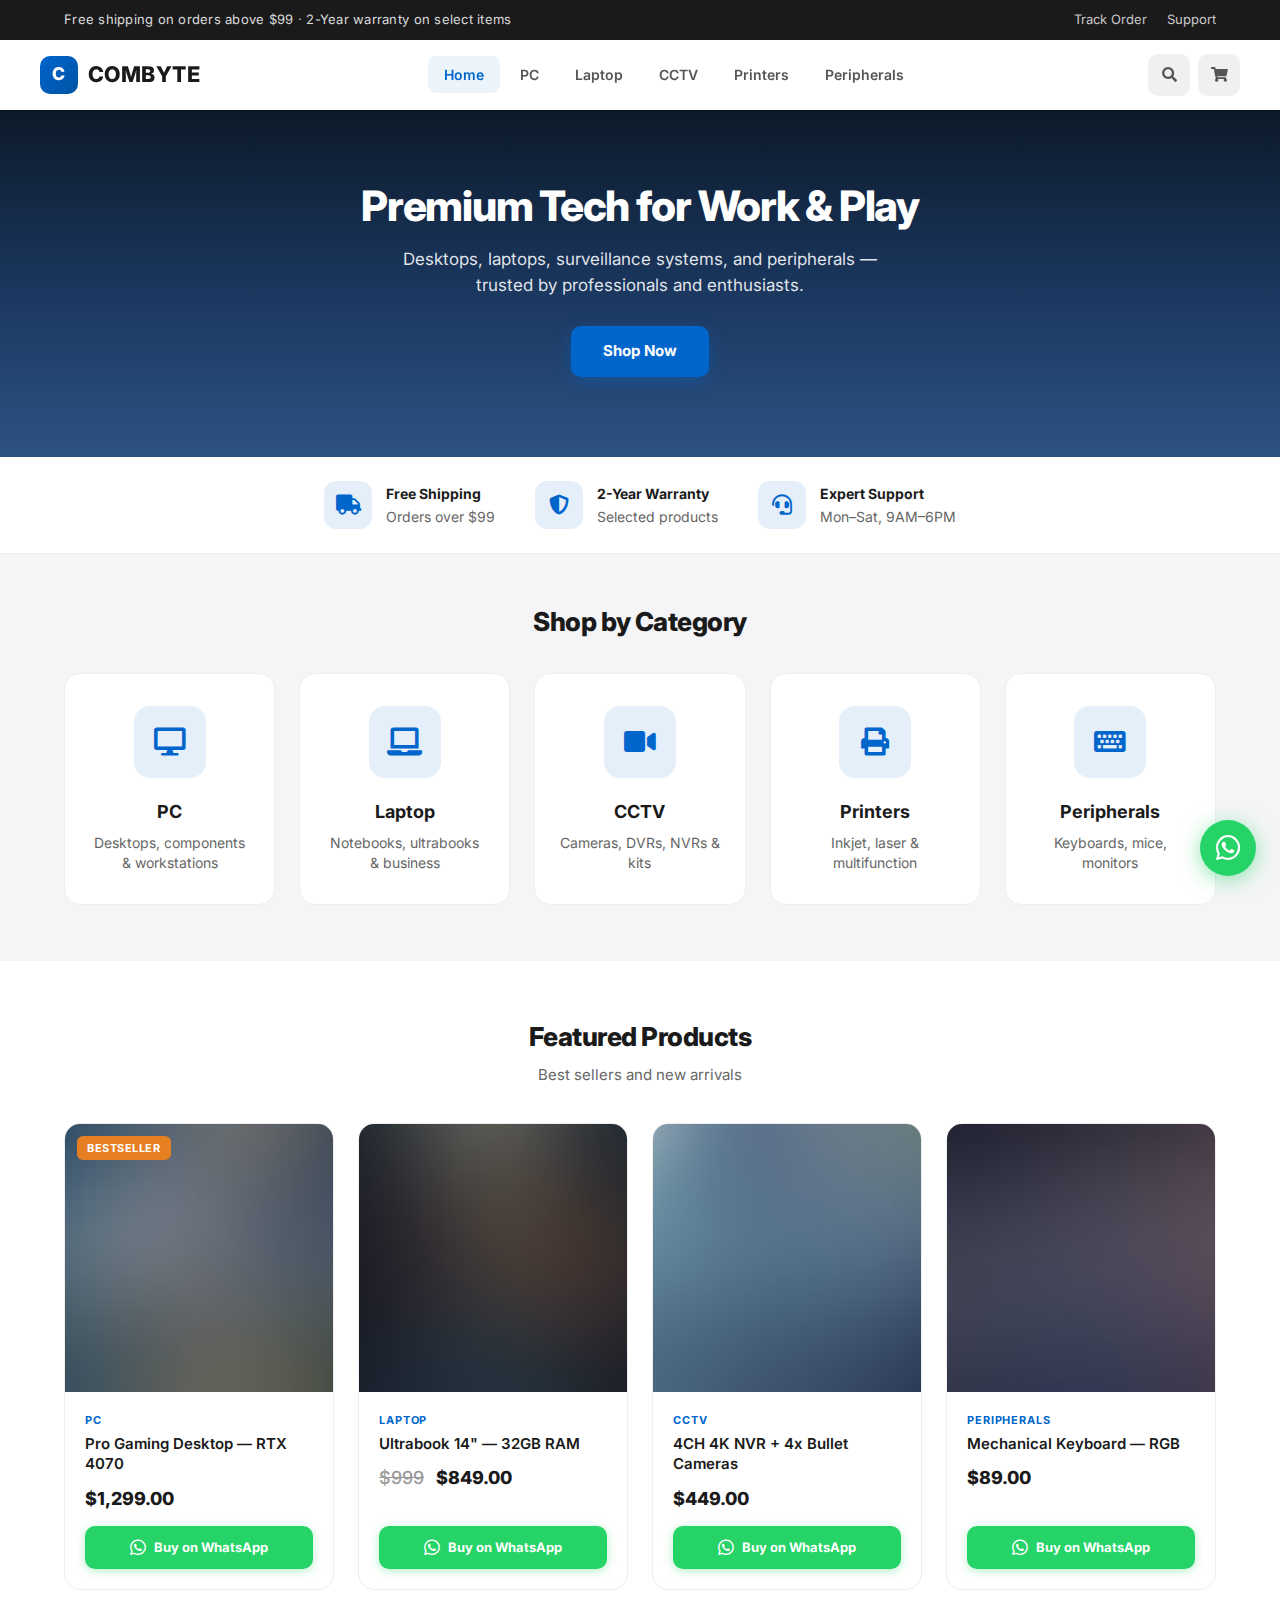
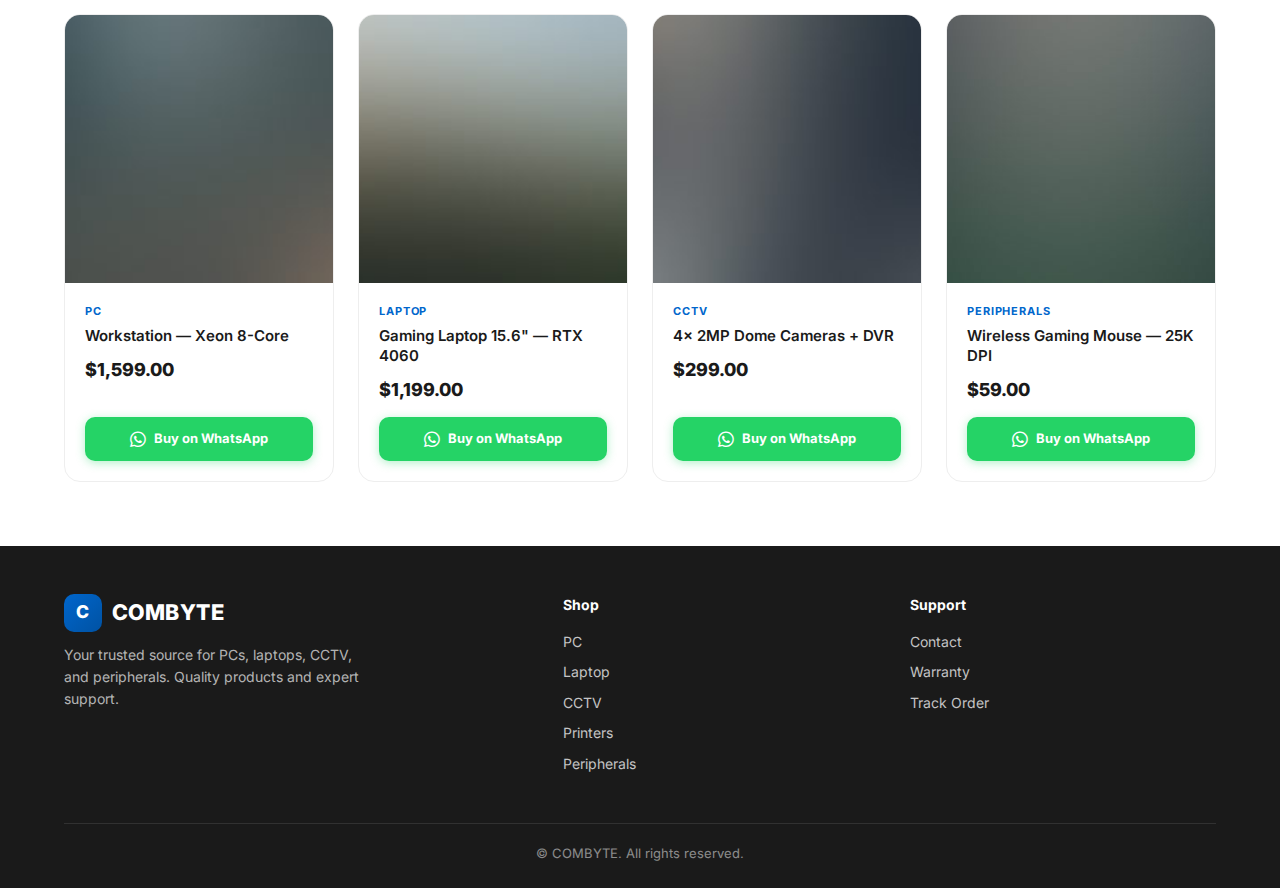
<file: index.html>
<!DOCTYPE html>
<html lang="en">
<head>
	<meta charset="UTF-8" />
	<meta name="viewport" content="width=device-width, initial-scale=1.0" />
	<title>COMBYTE — PCs, Laptops, CCTV, Printers & Peripherals</title>
	<link rel="preconnect" href="https://fonts.googleapis.com" />
	<link rel="preconnect" href="https://fonts.gstatic.com" crossorigin />
	<link href="https://fonts.googleapis.com/css2?family=Inter:wght@400;500;600;700;800&display=swap" rel="stylesheet" />
	<link rel="stylesheet" href="assets/css/fontawesome-all.min.css" />
	<link rel="stylesheet" href="assets/css/ecommerce.css" />
</head>
<body class="store-page">
	<!-- Top bar -->
	<div class="topbar">
		<div class="wrap">
			<span class="topbar-msg">Free shipping on orders above $99 · 2-Year warranty on select items</span>
			<div class="topbar-right">
				<a href="#">Track Order</a>
				<a href="#">Support</a>
			</div>
		</div>
	</div>

	<!-- Sticky Navbar -->
	<header class="navbar" id="navbar">
		<div class="wrap navbar-inner">
			<a href="index.html" class="logo">
				<span class="logo-mark">C</span>
				COMBYTE
			</a>
			<button type="button" class="nav-toggle" aria-label="Menu" aria-expanded="false">
				<span></span><span></span><span></span>
			</button>
			<nav class="nav-links" id="nav-links">
				<a href="index.html" class="active">Home</a>
				<a href="pc.html">PC</a>
				<a href="laptop.html">Laptop</a>
				<a href="cctv.html">CCTV</a>
				<a href="printers.html">Printers</a>
				<a href="peripherals.html">Peripherals</a>
			</nav>
			<div class="nav-actions">
				<a href="#" class="nav-icon" aria-label="Search"><i class="fas fa-search"></i></a>
				<a href="#" class="nav-icon" aria-label="Cart"><i class="fas fa-shopping-cart"></i></a>
			</div>
		</div>
	</header>

	<main>
		<!-- Hero -->
		<section class="hero">
			<div class="wrap hero-inner">
				<h1 class="hero-title">Premium Tech for Work & Play</h1>
				<p class="hero-desc">Desktops, laptops, surveillance systems, and peripherals — trusted by professionals and enthusiasts.</p>
				<a href="#featured" class="hero-cta">Shop Now</a>
			</div>
		</section>

		<!-- Trust strip -->
		<section class="trust-strip">
			<div class="wrap trust-inner">
				<div class="trust-item">
					<i class="fas fa-truck"></i>
					<div>
						<strong>Free Shipping</strong>
						<span>Orders over $99</span>
					</div>
				</div>
				<div class="trust-item">
					<i class="fas fa-shield-alt"></i>
					<div>
						<strong>2-Year Warranty</strong>
						<span>Selected products</span>
					</div>
				</div>
				<div class="trust-item">
					<i class="fas fa-headset"></i>
					<div>
						<strong>Expert Support</strong>
						<span>Mon–Sat, 9AM–6PM</span>
					</div>
				</div>
			</div>
		</section>

		<!-- Categories -->
		<section class="section categories" id="categories">
			<div class="wrap">
				<h2 class="section-title">Shop by Category</h2>
				<div class="category-grid">
					<a href="pc.html" class="category-card">
						<span class="cat-icon"><i class="fas fa-desktop"></i></span>
						<h3>PC</h3>
						<p>Desktops, components & workstations</p>
					</a>
					<a href="laptop.html" class="category-card">
						<span class="cat-icon"><i class="fas fa-laptop"></i></span>
						<h3>Laptop</h3>
						<p>Notebooks, ultrabooks & business</p>
					</a>
					<a href="cctv.html" class="category-card">
						<span class="cat-icon"><i class="fas fa-video"></i></span>
						<h3>CCTV</h3>
						<p>Cameras, DVRs, NVRs & kits</p>
					</a>
					<a href="printers.html" class="category-card">
						<span class="cat-icon"><i class="fas fa-print"></i></span>
						<h3>Printers</h3>
						<p>Inkjet, laser & multifunction</p>
					</a>
					<a href="peripherals.html" class="category-card">
						<span class="cat-icon"><i class="fas fa-keyboard"></i></span>
						<h3>Peripherals</h3>
						<p>Keyboards, mice, monitors</p>
					</a>
				</div>
			</div>
		</section>

		<!-- Featured products -->
		<section class="section section-alt featured" id="featured">
			<div class="wrap">
				<h2 class="section-title">Featured Products</h2>
				<p class="section-sub">Best sellers and new arrivals</p>
				<div class="product-grid">
					<article class="product-card">
						<a href="#" class="product-img-wrap">
							<img src="images/pic01.jpg" alt="Pro Gaming Desktop" />
							<span class="badge">Bestseller</span>
						</a>
						<div class="product-body">
							<span class="product-cat">PC</span>
							<h3 class="product-title"><a href="#">Pro Gaming Desktop — RTX 4070</a></h3>
							<div class="product-price">$1,299.00</div>
							<a href="https://wa.me/1234567890?text=Hi%2C%20I%20want%20to%20buy%3A%20Pro%20Gaming%20Desktop%20RTX%204070%20(%241299)" class="btn-buy" target="_blank" rel="noopener"><i class="fab fa-whatsapp"></i><span>Buy on WhatsApp</span></a>
						</div>
					</article>
					<article class="product-card">
						<a href="#" class="product-img-wrap">
							<img src="images/pic02.jpg" alt="Ultrabook 14 inch" />
						</a>
						<div class="product-body">
							<span class="product-cat">Laptop</span>
							<h3 class="product-title"><a href="#">Ultrabook 14" — 32GB RAM</a></h3>
							<div class="product-price"><s>$999</s> $849.00</div>
							<a href="https://wa.me/1234567890?text=Hi%2C%20I%20want%20to%20buy%3A%20Ultrabook%2014%22%2032GB%20RAM%20(%24849)" class="btn-buy" target="_blank" rel="noopener"><i class="fab fa-whatsapp"></i><span>Buy on WhatsApp</span></a>
						</div>
					</article>
					<article class="product-card">
						<a href="#" class="product-img-wrap">
							<img src="images/pic03.jpg" alt="4CH 4K NVR Kit" />
						</a>
						<div class="product-body">
							<span class="product-cat">CCTV</span>
							<h3 class="product-title"><a href="#">4CH 4K NVR + 4x Bullet Cameras</a></h3>
							<div class="product-price">$449.00</div>
							<a href="https://wa.me/1234567890?text=Hi%2C%20I%20want%20to%20buy%3A%204CH%204K%20NVR%20%2B%204x%20Bullet%20Cameras%20(%24449)" class="btn-buy" target="_blank" rel="noopener"><i class="fab fa-whatsapp"></i><span>Buy on WhatsApp</span></a>
						</div>
					</article>
					<article class="product-card">
						<a href="#" class="product-img-wrap">
							<img src="images/pic04.jpg" alt="Mechanical Keyboard" />
						</a>
						<div class="product-body">
							<span class="product-cat">Peripherals</span>
							<h3 class="product-title"><a href="#">Mechanical Keyboard — RGB</a></h3>
							<div class="product-price">$89.00</div>
							<a href="https://wa.me/1234567890?text=Hi%2C%20I%20want%20to%20buy%3A%20Mechanical%20Keyboard%20RGB%20(%2489)" class="btn-buy" target="_blank" rel="noopener"><i class="fab fa-whatsapp"></i><span>Buy on WhatsApp</span></a>
						</div>
					</article>
					<article class="product-card">
						<a href="#" class="product-img-wrap">
							<img src="images/pic05.jpg" alt="Workstation PC" />
						</a>
						<div class="product-body">
							<span class="product-cat">PC</span>
							<h3 class="product-title"><a href="#">Workstation — Xeon 8-Core</a></h3>
							<div class="product-price">$1,599.00</div>
							<a href="https://wa.me/1234567890?text=Hi%2C%20I%20want%20to%20buy%3A%20Workstation%20Xeon%208-Core%20(%241599)" class="btn-buy" target="_blank" rel="noopener"><i class="fab fa-whatsapp"></i><span>Buy on WhatsApp</span></a>
						</div>
					</article>
					<article class="product-card">
						<a href="#" class="product-img-wrap">
							<img src="images/pic06.jpg" alt="Gaming Laptop" />
						</a>
						<div class="product-body">
							<span class="product-cat">Laptop</span>
							<h3 class="product-title"><a href="#">Gaming Laptop 15.6" — RTX 4060</a></h3>
							<div class="product-price">$1,199.00</div>
							<a href="https://wa.me/1234567890?text=Hi%2C%20I%20want%20to%20buy%3A%20Gaming%20Laptop%2015.6%22%20RTX%204060%20(%241199)" class="btn-buy" target="_blank" rel="noopener"><i class="fab fa-whatsapp"></i><span>Buy on WhatsApp</span></a>
						</div>
					</article>
					<article class="product-card">
						<a href="#" class="product-img-wrap">
							<img src="images/pic07.jpg" alt="Dome Cameras" />
						</a>
						<div class="product-body">
							<span class="product-cat">CCTV</span>
							<h3 class="product-title"><a href="#">4x 2MP Dome Cameras + DVR</a></h3>
							<div class="product-price">$299.00</div>
							<a href="https://wa.me/1234567890?text=Hi%2C%20I%20want%20to%20buy%3A%204x%202MP%20Dome%20Cameras%20%2B%20DVR%20(%24299)" class="btn-buy" target="_blank" rel="noopener"><i class="fab fa-whatsapp"></i><span>Buy on WhatsApp</span></a>
						</div>
					</article>
					<article class="product-card">
						<a href="#" class="product-img-wrap">
							<img src="images/pic08.jpg" alt="Gaming Mouse" />
						</a>
						<div class="product-body">
							<span class="product-cat">Peripherals</span>
							<h3 class="product-title"><a href="#">Wireless Gaming Mouse — 25K DPI</a></h3>
							<div class="product-price">$59.00</div>
							<a href="https://wa.me/1234567890?text=Hi%2C%20I%20want%20to%20buy%3A%20Wireless%20Gaming%20Mouse%2025K%20DPI%20(%2459)" class="btn-buy" target="_blank" rel="noopener"><i class="fab fa-whatsapp"></i><span>Buy on WhatsApp</span></a>
						</div>
					</article>
				</div>
			</div>
		</section>
	</main>

	<!-- Footer -->
	<footer class="footer">
		<div class="wrap">
			<div class="footer-grid">
				<div class="footer-brand">
					<a href="index.html" class="logo footer-logo">
						<span class="logo-mark">C</span>
						COMBYTE
					</a>
					<p>Your trusted source for PCs, laptops, CCTV, and peripherals. Quality products and expert support.</p>
				</div>
				<div class="footer-col">
					<h4>Shop</h4>
					<ul>
						<li><a href="pc.html">PC</a></li>
						<li><a href="laptop.html">Laptop</a></li>
						<li><a href="cctv.html">CCTV</a></li>
						<li><a href="printers.html">Printers</a></li>
						<li><a href="peripherals.html">Peripherals</a></li>
					</ul>
				</div>
				<div class="footer-col">
					<h4>Support</h4>
					<ul>
						<li><a href="#">Contact</a></li>
						<li><a href="#">Warranty</a></li>
						<li><a href="#">Track Order</a></li>
					</ul>
				</div>
			</div>
			<div class="footer-bottom">
				&copy; COMBYTE. All rights reserved.
			</div>
		</div>
	</footer>

	<!-- WhatsApp float -->
	<a href="https://wa.me/1234567890?text=Hi%2C%20I%20have%20a%20question" class="wa-float" target="_blank" rel="noopener" aria-label="Chat on WhatsApp">
		<i class="fab fa-whatsapp"></i>
	</a>

	<script>
		(function() {
			var nav = document.getElementById('navbar');
			var toggle = document.querySelector('.nav-toggle');
			var links = document.getElementById('nav-links');
			if (toggle && links) {
				toggle.addEventListener('click', function() {
					this.classList.toggle('open');
					links.classList.toggle('open');
					this.setAttribute('aria-expanded', links.classList.contains('open'));
				});
			}
			if (nav) {
				window.addEventListener('scroll', function() {
					nav.classList.toggle('scrolled', window.scrollY > 20);
				});
			}
		})();
	</script>
</body>
</html>
</file>
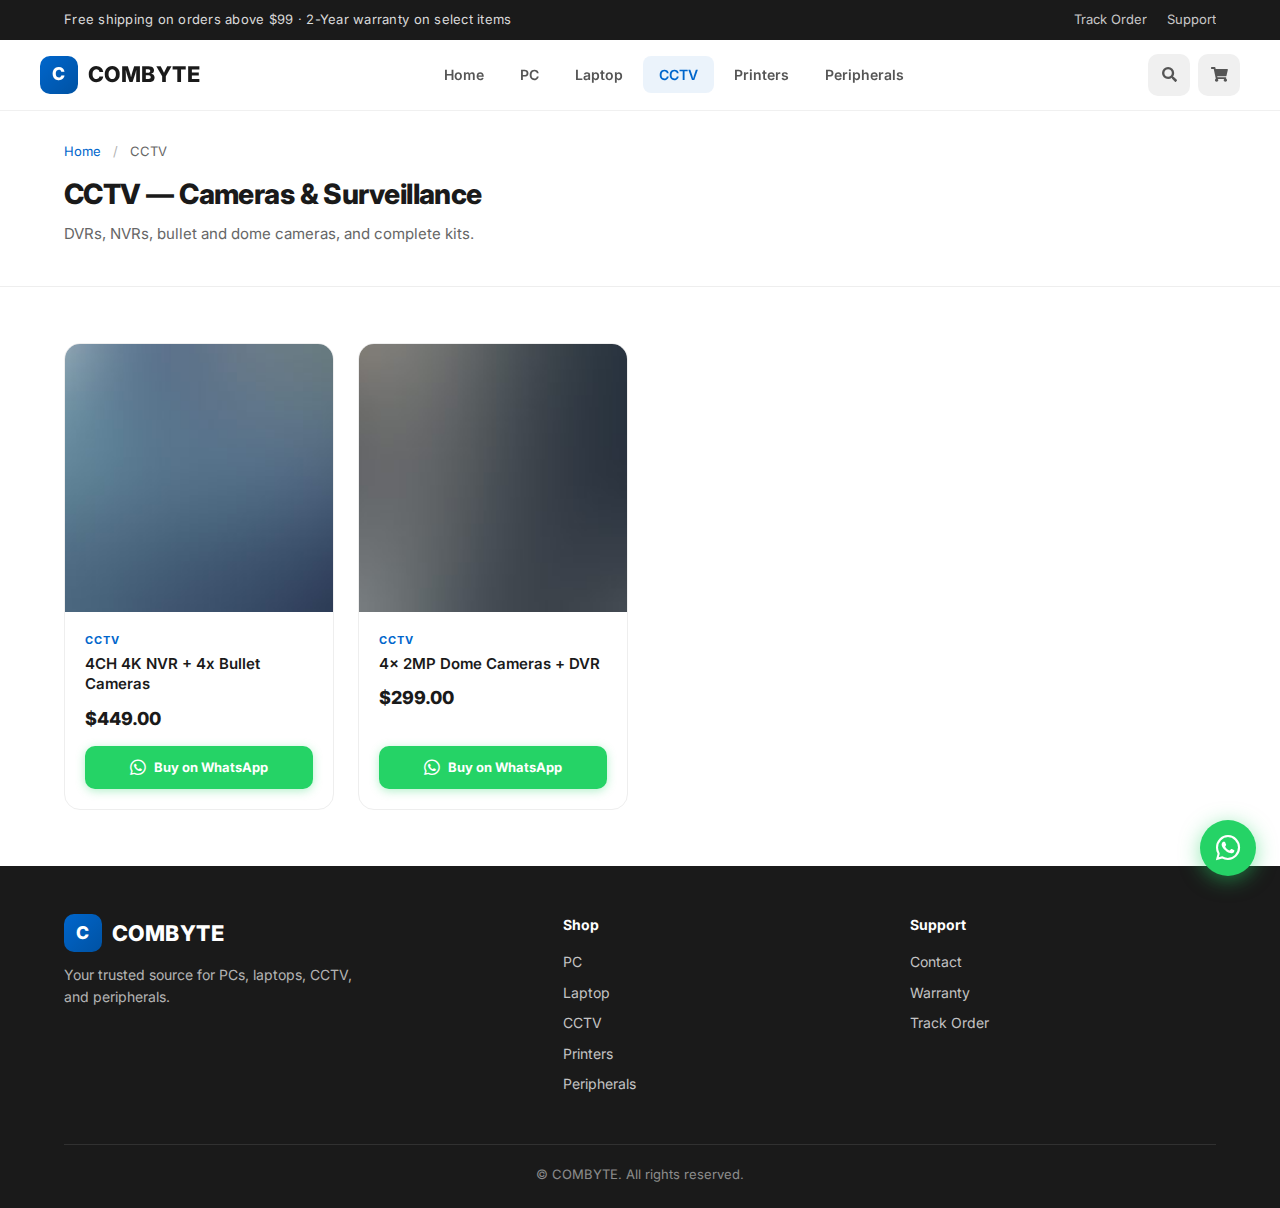
<file: cctv.html>
<!DOCTYPE html>
<html lang="en">
<head>
	<meta charset="UTF-8" />
	<meta name="viewport" content="width=device-width, initial-scale=1.0" />
	<title>CCTV — Cameras & Surveillance | COMBYTE</title>
	<link rel="preconnect" href="https://fonts.googleapis.com" />
	<link rel="preconnect" href="https://fonts.gstatic.com" crossorigin />
	<link href="https://fonts.googleapis.com/css2?family=Inter:wght@400;500;600;700;800&display=swap" rel="stylesheet" />
	<link rel="stylesheet" href="assets/css/fontawesome-all.min.css" />
	<link rel="stylesheet" href="assets/css/ecommerce.css" />
</head>
<body class="store-page">
	<div class="topbar">
		<div class="wrap">
			<span class="topbar-msg">Free shipping on orders above $99 · 2-Year warranty on select items</span>
			<div class="topbar-right">
				<a href="#">Track Order</a>
				<a href="#">Support</a>
			</div>
		</div>
	</div>

	<header class="navbar" id="navbar">
		<div class="wrap navbar-inner">
			<a href="index.html" class="logo">
				<span class="logo-mark">C</span>
				COMBYTE
			</a>
			<button type="button" class="nav-toggle" aria-label="Menu" aria-expanded="false">
				<span></span><span></span><span></span>
			</button>
			<nav class="nav-links" id="nav-links">
				<a href="index.html">Home</a>
				<a href="pc.html">PC</a>
				<a href="laptop.html">Laptop</a>
				<a href="cctv.html" class="active">CCTV</a>
				<a href="printers.html">Printers</a>
				<a href="peripherals.html">Peripherals</a>
			</nav>
			<div class="nav-actions">
				<a href="#" class="nav-icon" aria-label="Search"><i class="fas fa-search"></i></a>
				<a href="#" class="nav-icon" aria-label="Cart"><i class="fas fa-shopping-cart"></i></a>
			</div>
		</div>
	</header>

	<main>
		<section class="category-page-header">
			<div class="wrap">
				<nav class="breadcrumb">
					<a href="index.html">Home</a>
					<span class="sep">/</span>
					<span>CCTV</span>
				</nav>
				<h1 class="category-page-title">CCTV — Cameras & Surveillance</h1>
				<p class="category-page-desc">DVRs, NVRs, bullet and dome cameras, and complete kits.</p>
			</div>
		</section>

		<section class="section section-alt">
			<div class="wrap">
				<div class="product-grid">
					<article class="product-card">
						<a href="#" class="product-img-wrap">
							<img src="images/pic03.jpg" alt="4CH 4K NVR Kit" />
						</a>
						<div class="product-body">
							<span class="product-cat">CCTV</span>
							<h3 class="product-title"><a href="#">4CH 4K NVR + 4x Bullet Cameras</a></h3>
							<div class="product-price">$449.00</div>
							<a href="https://wa.me/1234567890?text=Hi%2C%20I%20want%20to%20buy%3A%204CH%204K%20NVR%20%2B%204x%20Bullet%20Cameras%20(%24449)" class="btn-buy" target="_blank" rel="noopener"><i class="fab fa-whatsapp"></i><span>Buy on WhatsApp</span></a>
						</div>
					</article>
					<article class="product-card">
						<a href="#" class="product-img-wrap">
							<img src="images/pic07.jpg" alt="Dome Cameras" />
						</a>
						<div class="product-body">
							<span class="product-cat">CCTV</span>
							<h3 class="product-title"><a href="#">4x 2MP Dome Cameras + DVR</a></h3>
							<div class="product-price">$299.00</div>
							<a href="https://wa.me/1234567890?text=Hi%2C%20I%20want%20to%20buy%3A%204x%202MP%20Dome%20Cameras%20%2B%20DVR%20(%24299)" class="btn-buy" target="_blank" rel="noopener"><i class="fab fa-whatsapp"></i><span>Buy on WhatsApp</span></a>
						</div>
					</article>
				</div>
			</div>
		</section>
	</main>

	<footer class="footer">
		<div class="wrap">
			<div class="footer-grid">
				<div class="footer-brand">
					<a href="index.html" class="logo footer-logo">
						<span class="logo-mark">C</span>
						COMBYTE
					</a>
					<p>Your trusted source for PCs, laptops, CCTV, and peripherals.</p>
				</div>
				<div class="footer-col">
					<h4>Shop</h4>
					<ul>
						<li><a href="pc.html">PC</a></li>
						<li><a href="laptop.html">Laptop</a></li>
						<li><a href="cctv.html">CCTV</a></li>
						<li><a href="printers.html">Printers</a></li>
						<li><a href="peripherals.html">Peripherals</a></li>
					</ul>
				</div>
				<div class="footer-col">
					<h4>Support</h4>
					<ul>
						<li><a href="#">Contact</a></li>
						<li><a href="#">Warranty</a></li>
						<li><a href="#">Track Order</a></li>
					</ul>
				</div>
			</div>
			<div class="footer-bottom">&copy; COMBYTE. All rights reserved.</div>
		</div>
	</footer>

	<a href="https://wa.me/1234567890?text=Hi%2C%20I%20have%20a%20question" class="wa-float" target="_blank" rel="noopener" aria-label="Chat on WhatsApp"><i class="fab fa-whatsapp"></i></a>

	<script>
		(function() {
			var toggle = document.querySelector('.nav-toggle');
			var links = document.getElementById('nav-links');
			if (toggle && links) {
				toggle.addEventListener('click', function() {
					this.classList.toggle('open');
					links.classList.toggle('open');
					this.setAttribute('aria-expanded', links.classList.contains('open'));
				});
			}
			var nav = document.getElementById('navbar');
			if (nav) window.addEventListener('scroll', function() { nav.classList.toggle('scrolled', window.scrollY > 20); });
		})();
	</script>
</body>
</html>
</file>
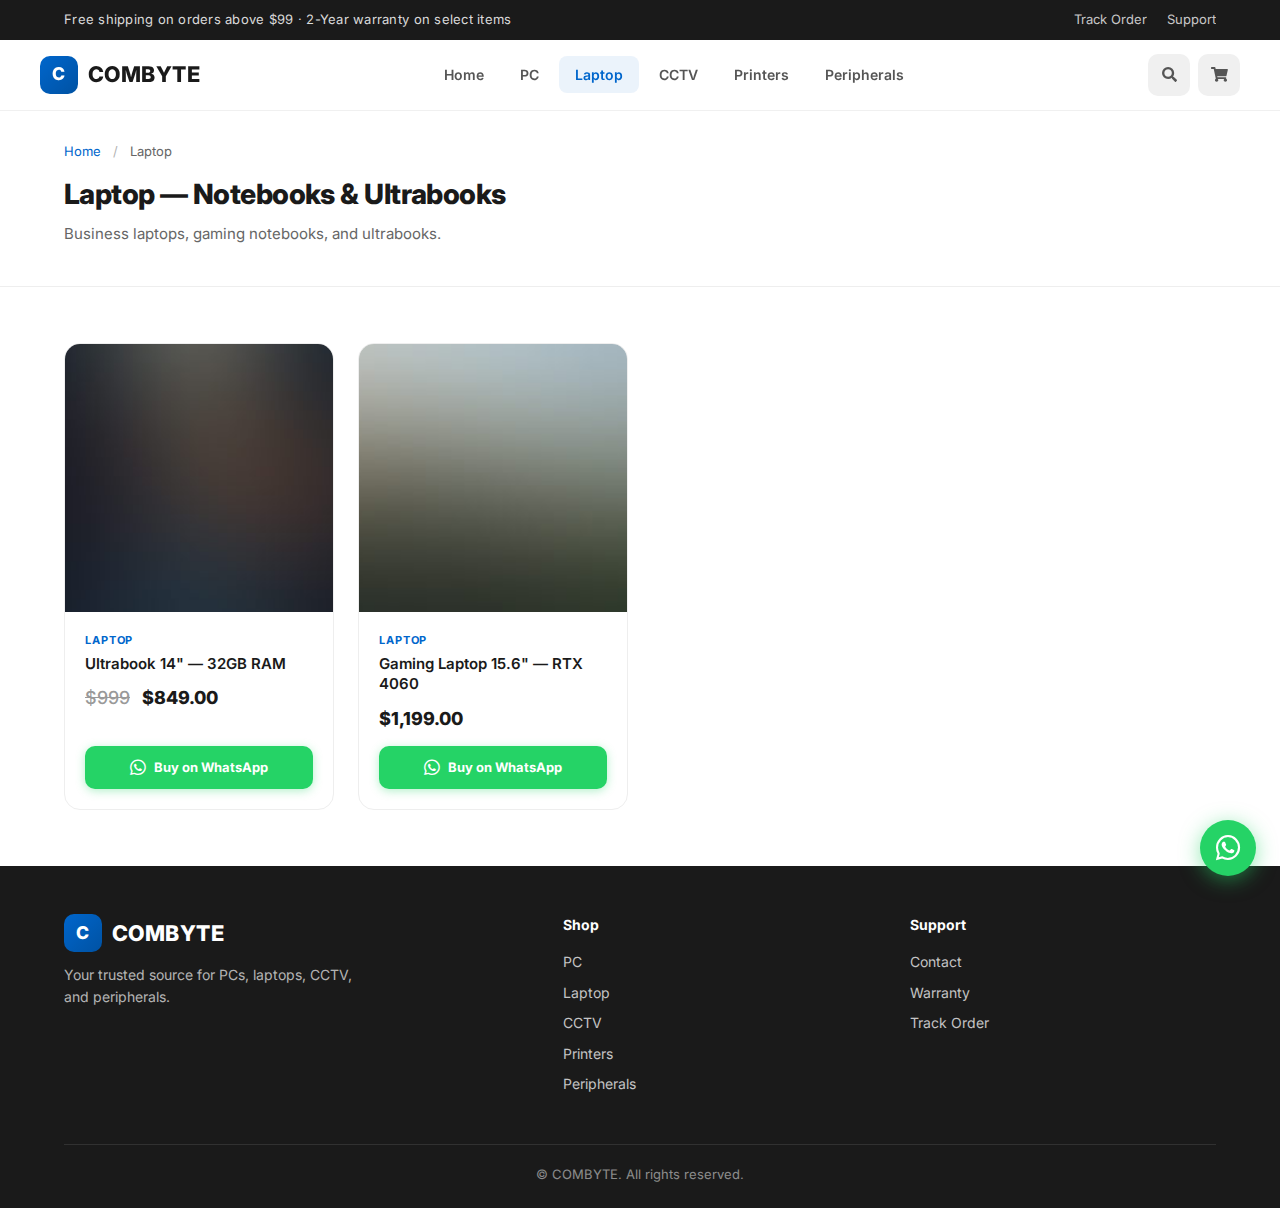
<file: laptop.html>
<!DOCTYPE html>
<html lang="en">
<head>
	<meta charset="UTF-8" />
	<meta name="viewport" content="width=device-width, initial-scale=1.0" />
	<title>Laptop — Notebooks & Ultrabooks | COMBYTE</title>
	<link rel="preconnect" href="https://fonts.googleapis.com" />
	<link rel="preconnect" href="https://fonts.gstatic.com" crossorigin />
	<link href="https://fonts.googleapis.com/css2?family=Inter:wght@400;500;600;700;800&display=swap" rel="stylesheet" />
	<link rel="stylesheet" href="assets/css/fontawesome-all.min.css" />
	<link rel="stylesheet" href="assets/css/ecommerce.css" />
</head>
<body class="store-page">
	<div class="topbar">
		<div class="wrap">
			<span class="topbar-msg">Free shipping on orders above $99 · 2-Year warranty on select items</span>
			<div class="topbar-right">
				<a href="#">Track Order</a>
				<a href="#">Support</a>
			</div>
		</div>
	</div>

	<header class="navbar" id="navbar">
		<div class="wrap navbar-inner">
			<a href="index.html" class="logo">
				<span class="logo-mark">C</span>
				COMBYTE
			</a>
			<button type="button" class="nav-toggle" aria-label="Menu" aria-expanded="false">
				<span></span><span></span><span></span>
			</button>
			<nav class="nav-links" id="nav-links">
				<a href="index.html">Home</a>
				<a href="pc.html">PC</a>
				<a href="laptop.html" class="active">Laptop</a>
				<a href="cctv.html">CCTV</a>
				<a href="printers.html">Printers</a>
				<a href="peripherals.html">Peripherals</a>
			</nav>
			<div class="nav-actions">
				<a href="#" class="nav-icon" aria-label="Search"><i class="fas fa-search"></i></a>
				<a href="#" class="nav-icon" aria-label="Cart"><i class="fas fa-shopping-cart"></i></a>
			</div>
		</div>
	</header>

	<main>
		<section class="category-page-header">
			<div class="wrap">
				<nav class="breadcrumb">
					<a href="index.html">Home</a>
					<span class="sep">/</span>
					<span>Laptop</span>
				</nav>
				<h1 class="category-page-title">Laptop — Notebooks & Ultrabooks</h1>
				<p class="category-page-desc">Business laptops, gaming notebooks, and ultrabooks.</p>
			</div>
		</section>

		<section class="section section-alt">
			<div class="wrap">
				<div class="product-grid">
					<article class="product-card">
						<a href="#" class="product-img-wrap">
							<img src="images/pic02.jpg" alt="Ultrabook 14 inch" />
						</a>
						<div class="product-body">
							<span class="product-cat">Laptop</span>
							<h3 class="product-title"><a href="#">Ultrabook 14" — 32GB RAM</a></h3>
							<div class="product-price"><s>$999</s> $849.00</div>
							<a href="https://wa.me/1234567890?text=Hi%2C%20I%20want%20to%20buy%3A%20Ultrabook%2014%22%2032GB%20RAM%20(%24849)" class="btn-buy" target="_blank" rel="noopener"><i class="fab fa-whatsapp"></i><span>Buy on WhatsApp</span></a>
						</div>
					</article>
					<article class="product-card">
						<a href="#" class="product-img-wrap">
							<img src="images/pic06.jpg" alt="Gaming Laptop" />
						</a>
						<div class="product-body">
							<span class="product-cat">Laptop</span>
							<h3 class="product-title"><a href="#">Gaming Laptop 15.6" — RTX 4060</a></h3>
							<div class="product-price">$1,199.00</div>
							<a href="https://wa.me/1234567890?text=Hi%2C%20I%20want%20to%20buy%3A%20Gaming%20Laptop%2015.6%22%20RTX%204060%20(%241199)" class="btn-buy" target="_blank" rel="noopener"><i class="fab fa-whatsapp"></i><span>Buy on WhatsApp</span></a>
						</div>
					</article>
				</div>
			</div>
		</section>
	</main>

	<footer class="footer">
		<div class="wrap">
			<div class="footer-grid">
				<div class="footer-brand">
					<a href="index.html" class="logo footer-logo">
						<span class="logo-mark">C</span>
						COMBYTE
					</a>
					<p>Your trusted source for PCs, laptops, CCTV, and peripherals.</p>
				</div>
				<div class="footer-col">
					<h4>Shop</h4>
					<ul>
						<li><a href="pc.html">PC</a></li>
						<li><a href="laptop.html">Laptop</a></li>
						<li><a href="cctv.html">CCTV</a></li>
						<li><a href="printers.html">Printers</a></li>
						<li><a href="peripherals.html">Peripherals</a></li>
					</ul>
				</div>
				<div class="footer-col">
					<h4>Support</h4>
					<ul>
						<li><a href="#">Contact</a></li>
						<li><a href="#">Warranty</a></li>
						<li><a href="#">Track Order</a></li>
					</ul>
				</div>
			</div>
			<div class="footer-bottom">&copy; COMBYTE. All rights reserved.</div>
		</div>
	</footer>

	<a href="https://wa.me/1234567890?text=Hi%2C%20I%20have%20a%20question" class="wa-float" target="_blank" rel="noopener" aria-label="Chat on WhatsApp"><i class="fab fa-whatsapp"></i></a>

	<script>
		(function() {
			var toggle = document.querySelector('.nav-toggle');
			var links = document.getElementById('nav-links');
			if (toggle && links) {
				toggle.addEventListener('click', function() {
					this.classList.toggle('open');
					links.classList.toggle('open');
					this.setAttribute('aria-expanded', links.classList.contains('open'));
				});
			}
			var nav = document.getElementById('navbar');
			if (nav) window.addEventListener('scroll', function() { nav.classList.toggle('scrolled', window.scrollY > 20); });
		})();
	</script>
</body>
</html>
</file>
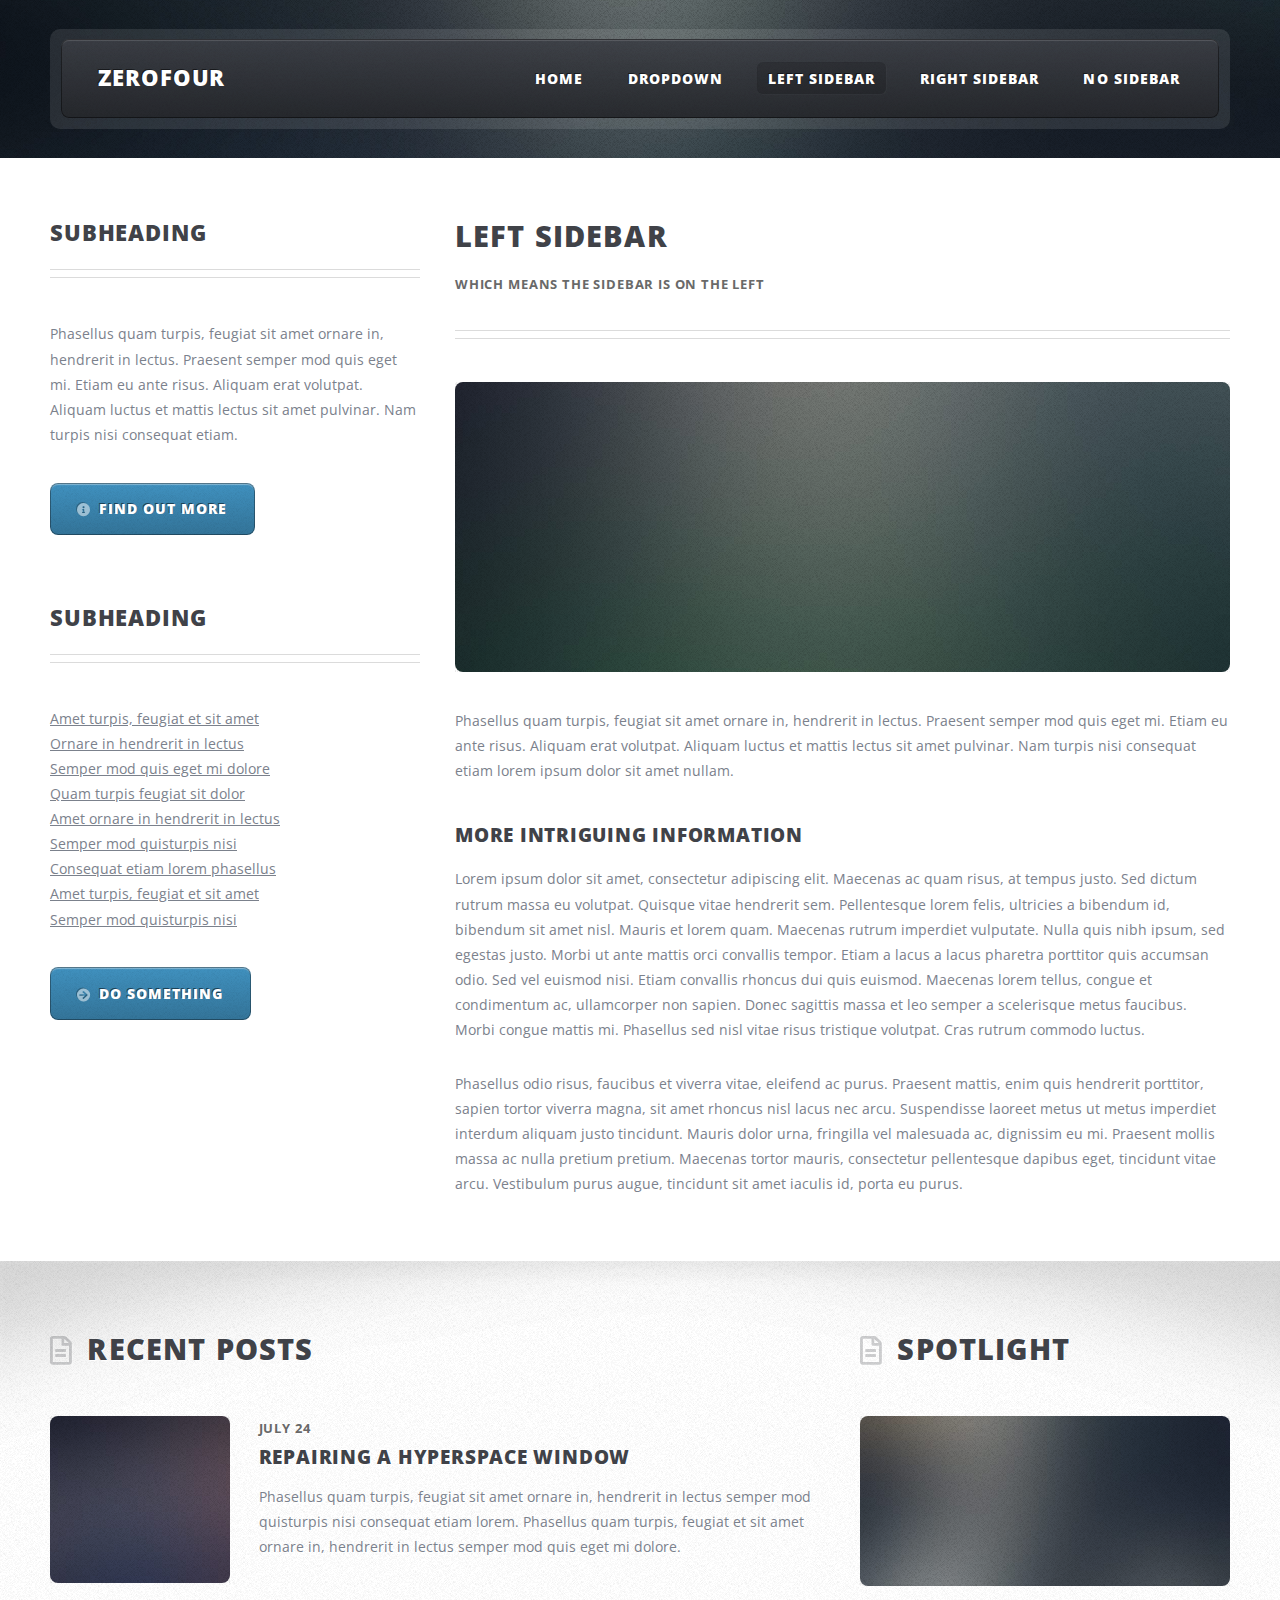
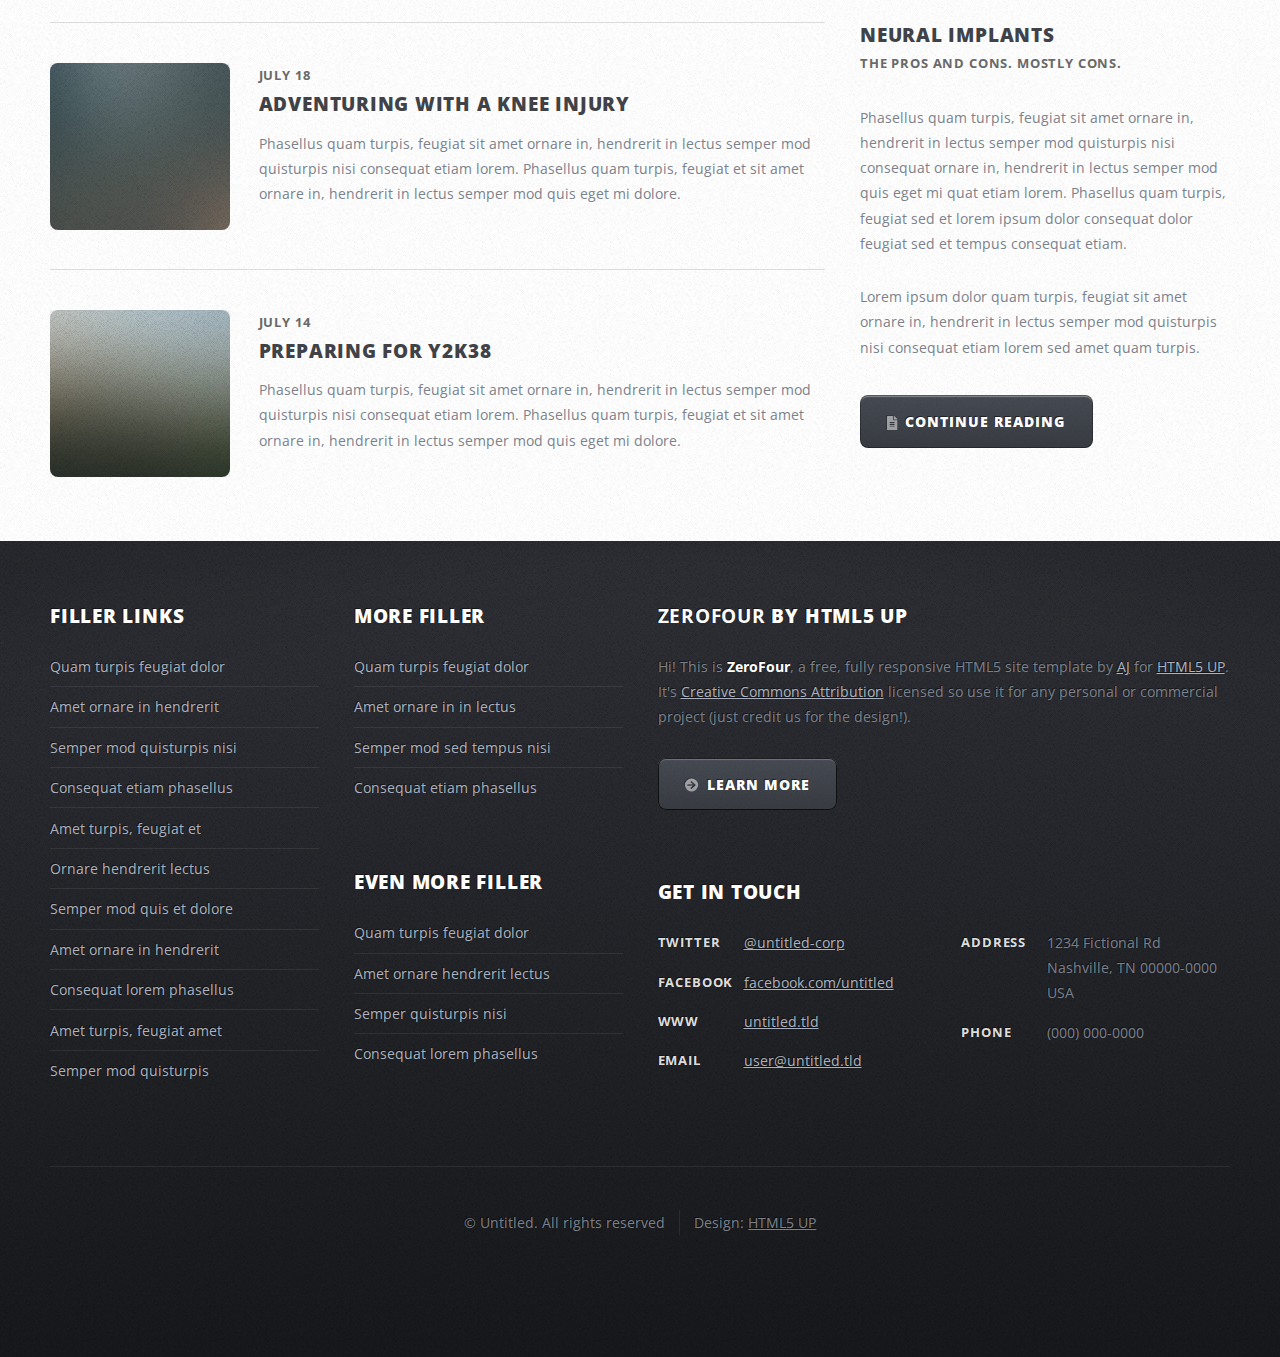
<file: left-sidebar.html>
<!DOCTYPE HTML>
<!--
	ZeroFour by HTML5 UP
	html5up.net | @ajlkn
	Free for personal and commercial use under the CCA 3.0 license (html5up.net/license)
-->
<html>
	<head>
		<title>Left Sidebar - ZeroFour by HTML5 UP</title>
		<meta charset="utf-8" />
		<meta name="viewport" content="width=device-width, initial-scale=1, user-scalable=no" />
		<link rel="stylesheet" href="assets/css/main.css" />
	</head>
	<body class="left-sidebar is-preload">
		<div id="page-wrapper">

			<!-- Header Wrapper -->
				<div id="header-wrapper">
					<div class="container">

						<!-- Header -->
							<header id="header">
								<div class="inner">

									<!-- Logo -->
										<h1><a href="index.html" id="logo">ZeroFour</a></h1>

									<!-- Nav -->
										<nav id="nav">
											<ul>
												<li><a href="index.html">Home</a></li>
												<li>
													<a href="#">Dropdown</a>
													<ul>
														<li><a href="#">Lorem ipsum dolor</a></li>
														<li><a href="#">Magna phasellus</a></li>
														<li>
															<a href="#">Phasellus consequat</a>
															<ul>
																<li><a href="#">Lorem ipsum dolor</a></li>
																<li><a href="#">Phasellus consequat</a></li>
																<li><a href="#">Magna phasellus</a></li>
																<li><a href="#">Etiam dolore nisl</a></li>
															</ul>
														</li>
														<li><a href="#">Veroeros feugiat</a></li>
													</ul>
												</li>
												<li class="current_page_item"><a href="left-sidebar.html">Left Sidebar</a></li>
												<li><a href="right-sidebar.html">Right Sidebar</a></li>
												<li><a href="no-sidebar.html">No Sidebar</a></li>
											</ul>
										</nav>

								</div>
							</header>

					</div>
				</div>

			<!-- Main Wrapper -->
				<div id="main-wrapper">
					<div class="wrapper style2">
						<div class="inner">
							<div class="container">
								<div class="row">
									<div class="col-4 col-12-medium">
										<div id="sidebar">

											<!-- Sidebar -->

												<section>
													<header class="major">
														<h2>Subheading</h2>
													</header>
													<p>Phasellus quam turpis, feugiat sit amet ornare in, hendrerit in lectus.
													Praesent semper mod quis eget mi. Etiam eu ante risus. Aliquam erat volutpat.
													Aliquam luctus et mattis lectus sit amet pulvinar. Nam turpis nisi
													consequat etiam.</p>
													<footer>
														<a href="#" class="button icon solid fa-info-circle">Find out more</a>
													</footer>
												</section>

												<section>
													<header class="major">
														<h2>Subheading</h2>
													</header>
													<ul class="style2">
														<li><a href="#">Amet turpis, feugiat et sit amet</a></li>
														<li><a href="#">Ornare in hendrerit in lectus</a></li>
														<li><a href="#">Semper mod quis eget mi dolore</a></li>
														<li><a href="#">Quam turpis feugiat sit dolor</a></li>
														<li><a href="#">Amet ornare in hendrerit in lectus</a></li>
														<li><a href="#">Semper mod quisturpis nisi</a></li>
														<li><a href="#">Consequat etiam lorem phasellus</a></li>
														<li><a href="#">Amet turpis, feugiat et sit amet</a></li>
														<li><a href="#">Semper mod quisturpis nisi</a></li>
													</ul>
													<footer>
														<a href="#" class="button icon solid fa-arrow-circle-right">Do Something</a>
													</footer>
												</section>

										</div>
									</div>
									<div class="col-8 col-12-medium imp-medium">
										<div id="content">

											<!-- Content -->

												<article>
													<header class="major">
														<h2>Left Sidebar</h2>
														<p>Which means the sidebar is on the left</p>
													</header>

													<span class="image featured"><img src="images/pic08.jpg" alt="" /></span>

													<p>Phasellus quam turpis, feugiat sit amet ornare in, hendrerit in lectus.
													Praesent semper mod quis eget mi. Etiam eu ante risus. Aliquam erat volutpat.
													Aliquam luctus et mattis lectus sit amet pulvinar. Nam turpis nisi
													consequat etiam lorem ipsum dolor sit amet nullam.</p>

													<h3>More intriguing information</h3>
													<p>Lorem ipsum dolor sit amet, consectetur adipiscing elit. Maecenas ac quam risus, at tempus
													justo. Sed dictum rutrum massa eu volutpat. Quisque vitae hendrerit sem. Pellentesque lorem felis,
													ultricies a bibendum id, bibendum sit amet nisl. Mauris et lorem quam. Maecenas rutrum imperdiet
													vulputate. Nulla quis nibh ipsum, sed egestas justo. Morbi ut ante mattis orci convallis tempor.
													Etiam a lacus a lacus pharetra porttitor quis accumsan odio. Sed vel euismod nisi. Etiam convallis
													rhoncus dui quis euismod. Maecenas lorem tellus, congue et condimentum ac, ullamcorper non sapien.
													Donec sagittis massa et leo semper a scelerisque metus faucibus. Morbi congue mattis mi.
													Phasellus sed nisl vitae risus tristique volutpat. Cras rutrum commodo luctus.</p>

													<p>Phasellus odio risus, faucibus et viverra vitae, eleifend ac purus. Praesent mattis, enim
													quis hendrerit porttitor, sapien tortor viverra magna, sit amet rhoncus nisl lacus nec arcu.
													Suspendisse laoreet metus ut metus imperdiet interdum aliquam justo tincidunt. Mauris dolor urna,
													fringilla vel malesuada ac, dignissim eu mi. Praesent mollis massa ac nulla pretium pretium.
													Maecenas tortor mauris, consectetur pellentesque dapibus eget, tincidunt vitae arcu.
													Vestibulum purus augue, tincidunt sit amet iaculis id, porta eu purus.</p>
												</article>

										</div>
									</div>
								</div>
							</div>
						</div>
					</div>
					<div class="wrapper style3">
						<div class="inner">
							<div class="container">
								<div class="row">
									<div class="col-8 col-12-medium">

										<!-- Article list -->
											<section class="box article-list">
												<h2 class="icon fa-file-alt">Recent Posts</h2>

												<!-- Excerpt -->
													<article class="box excerpt">
														<a href="#" class="image left"><img src="images/pic04.jpg" alt="" /></a>
														<div>
															<header>
																<span class="date">July 24</span>
																<h3><a href="#">Repairing a hyperspace window</a></h3>
															</header>
															<p>Phasellus quam turpis, feugiat sit amet ornare in, hendrerit in lectus
															semper mod quisturpis nisi consequat etiam lorem. Phasellus quam turpis,
															feugiat et sit amet ornare in, hendrerit in lectus semper mod quis eget mi dolore.</p>
														</div>
													</article>

												<!-- Excerpt -->
													<article class="box excerpt">
														<a href="#" class="image left"><img src="images/pic05.jpg" alt="" /></a>
														<div>
															<header>
																<span class="date">July 18</span>
																<h3><a href="#">Adventuring with a knee injury</a></h3>
															</header>
															<p>Phasellus quam turpis, feugiat sit amet ornare in, hendrerit in lectus
															semper mod quisturpis nisi consequat etiam lorem. Phasellus quam turpis,
															feugiat et sit amet ornare in, hendrerit in lectus semper mod quis eget mi dolore.</p>
														</div>
													</article>

												<!-- Excerpt -->
													<article class="box excerpt">
														<a href="#" class="image left"><img src="images/pic06.jpg" alt="" /></a>
														<div>
															<header>
																<span class="date">July 14</span>
																<h3><a href="#">Preparing for Y2K38</a></h3>
															</header>
															<p>Phasellus quam turpis, feugiat sit amet ornare in, hendrerit in lectus
															semper mod quisturpis nisi consequat etiam lorem. Phasellus quam turpis,
															feugiat et sit amet ornare in, hendrerit in lectus semper mod quis eget mi dolore.</p>
														</div>
													</article>

											</section>
									</div>
									<div class="col-4 col-12-medium">

										<!-- Spotlight -->
											<section class="box spotlight">
												<h2 class="icon fa-file-alt">Spotlight</h2>
												<article>
													<a href="#" class="image featured"><img src="images/pic07.jpg" alt=""></a>
													<header>
														<h3><a href="#">Neural Implants</a></h3>
														<p>The pros and cons. Mostly cons.</p>
													</header>
													<p>Phasellus quam turpis, feugiat sit amet ornare in, hendrerit in lectus semper mod
													quisturpis nisi consequat ornare in, hendrerit in lectus semper mod quis eget mi quat etiam
													lorem. Phasellus quam turpis, feugiat sed et lorem ipsum dolor consequat dolor feugiat sed
													et tempus consequat etiam.</p>
													<p>Lorem ipsum dolor quam turpis, feugiat sit amet ornare in, hendrerit in lectus semper
													mod quisturpis nisi consequat etiam lorem sed amet quam turpis.</p>
													<footer>
														<a href="#" class="button alt icon solid fa-file-alt">Continue Reading</a>
													</footer>
												</article>
											</section>

									</div>
								</div>
							</div>
						</div>
					</div>
				</div>

			<!-- Footer Wrapper -->
				<div id="footer-wrapper">
					<footer id="footer" class="container">
						<div class="row">
							<div class="col-3 col-6-medium col-12-small">

								<!-- Links -->
									<section>
										<h2>Filler Links</h2>
										<ul class="divided">
											<li><a href="#">Quam turpis feugiat dolor</a></li>
											<li><a href="#">Amet ornare in hendrerit </a></li>
											<li><a href="#">Semper mod quisturpis nisi</a></li>
											<li><a href="#">Consequat etiam phasellus</a></li>
											<li><a href="#">Amet turpis, feugiat et</a></li>
											<li><a href="#">Ornare hendrerit lectus</a></li>
											<li><a href="#">Semper mod quis et dolore</a></li>
											<li><a href="#">Amet ornare in hendrerit</a></li>
											<li><a href="#">Consequat lorem phasellus</a></li>
											<li><a href="#">Amet turpis, feugiat amet</a></li>
											<li><a href="#">Semper mod quisturpis</a></li>
										</ul>
									</section>

							</div>
							<div class="col-3 col-6-medium col-12-small">

								<!-- Links -->
									<section>
										<h2>More Filler</h2>
										<ul class="divided">
											<li><a href="#">Quam turpis feugiat dolor</a></li>
											<li><a href="#">Amet ornare in in lectus</a></li>
											<li><a href="#">Semper mod sed tempus nisi</a></li>
											<li><a href="#">Consequat etiam phasellus</a></li>
										</ul>
									</section>

								<!-- Links -->
									<section>
										<h2>Even More Filler</h2>
										<ul class="divided">
											<li><a href="#">Quam turpis feugiat dolor</a></li>
											<li><a href="#">Amet ornare hendrerit lectus</a></li>
											<li><a href="#">Semper quisturpis nisi</a></li>
											<li><a href="#">Consequat lorem phasellus</a></li>
										</ul>
									</section>

							</div>
							<div class="col-6 col-12-medium imp-medium">

								<!-- About -->
									<section>
										<h2><strong>ZeroFour</strong> by HTML5 UP</h2>
										<p>Hi! This is <strong>ZeroFour</strong>, a free, fully responsive HTML5 site
										template by <a href="http://twitter.com/ajlkn">AJ</a> for <a href="http://html5up.net/">HTML5 UP</a>.
										It's <a href="http://html5up.net/license/">Creative Commons Attribution</a>
										licensed so use it for any personal or commercial project (just credit us
										for the design!).</p>
										<a href="#" class="button alt icon solid fa-arrow-circle-right">Learn More</a>
									</section>

								<!-- Contact -->
									<section>
										<h2>Get in touch</h2>
										<div>
											<div class="row">
												<div class="col-6 col-12-small">
													<dl class="contact">
														<dt>Twitter</dt>
														<dd><a href="#">@untitled-corp</a></dd>
														<dt>Facebook</dt>
														<dd><a href="#">facebook.com/untitled</a></dd>
														<dt>WWW</dt>
														<dd><a href="#">untitled.tld</a></dd>
														<dt>Email</dt>
														<dd><a href="#">user@untitled.tld</a></dd>
													</dl>
												</div>
												<div class="col-6 col-12-small">
													<dl class="contact">
														<dt>Address</dt>
														<dd>
															1234 Fictional Rd<br />
															Nashville, TN 00000-0000<br />
															USA
														</dd>
														<dt>Phone</dt>
														<dd>(000) 000-0000</dd>
													</dl>
												</div>
											</div>
										</div>
									</section>

							</div>
							<div class="col-12">
								<div id="copyright">
									<ul class="menu">
										<li>&copy; Untitled. All rights reserved</li><li>Design: <a href="http://html5up.net">HTML5 UP</a></li>
									</ul>
								</div>
							</div>
						</div>
					</footer>
				</div>

		</div>

		<!-- Scripts -->
			<script src="assets/js/jquery.min.js"></script>
			<script src="assets/js/jquery.dropotron.min.js"></script>
			<script src="assets/js/browser.min.js"></script>
			<script src="assets/js/breakpoints.min.js"></script>
			<script src="assets/js/util.js"></script>
			<script src="assets/js/main.js"></script>

	</body>
</html>
</file>
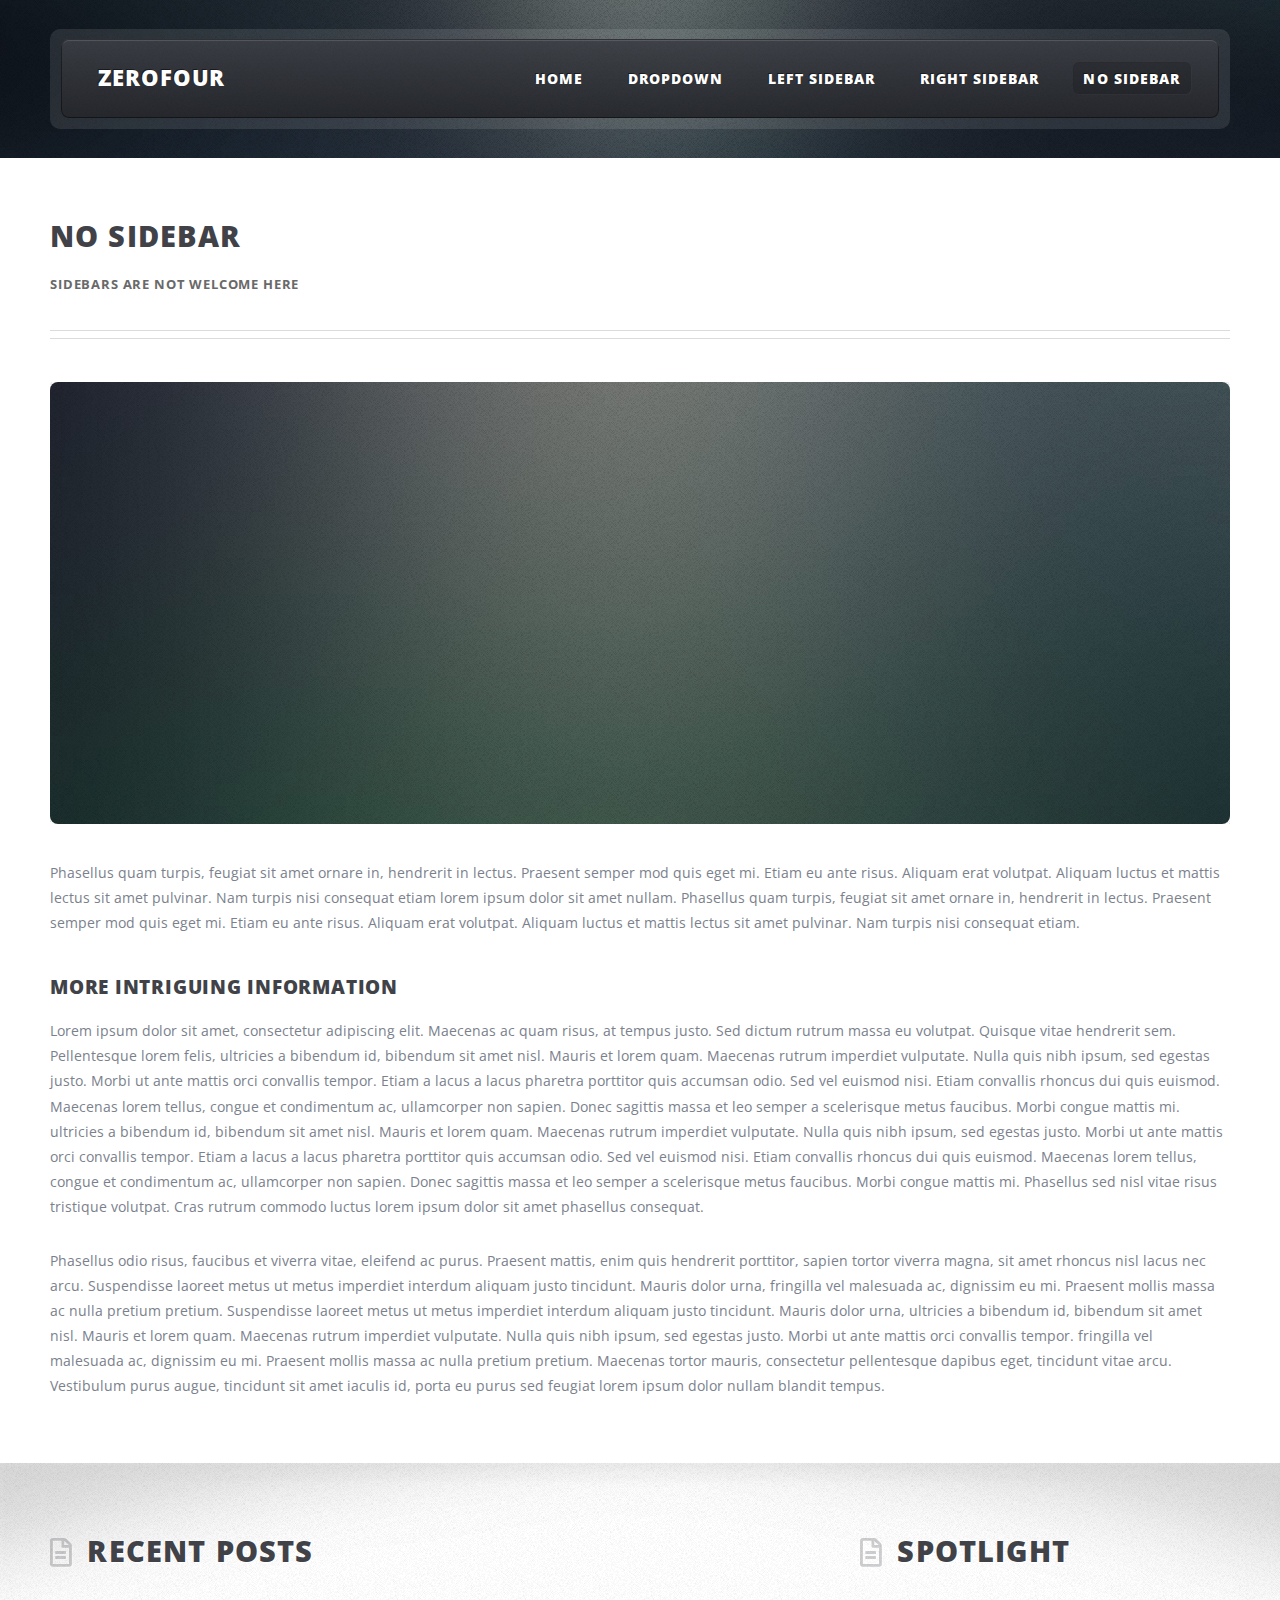
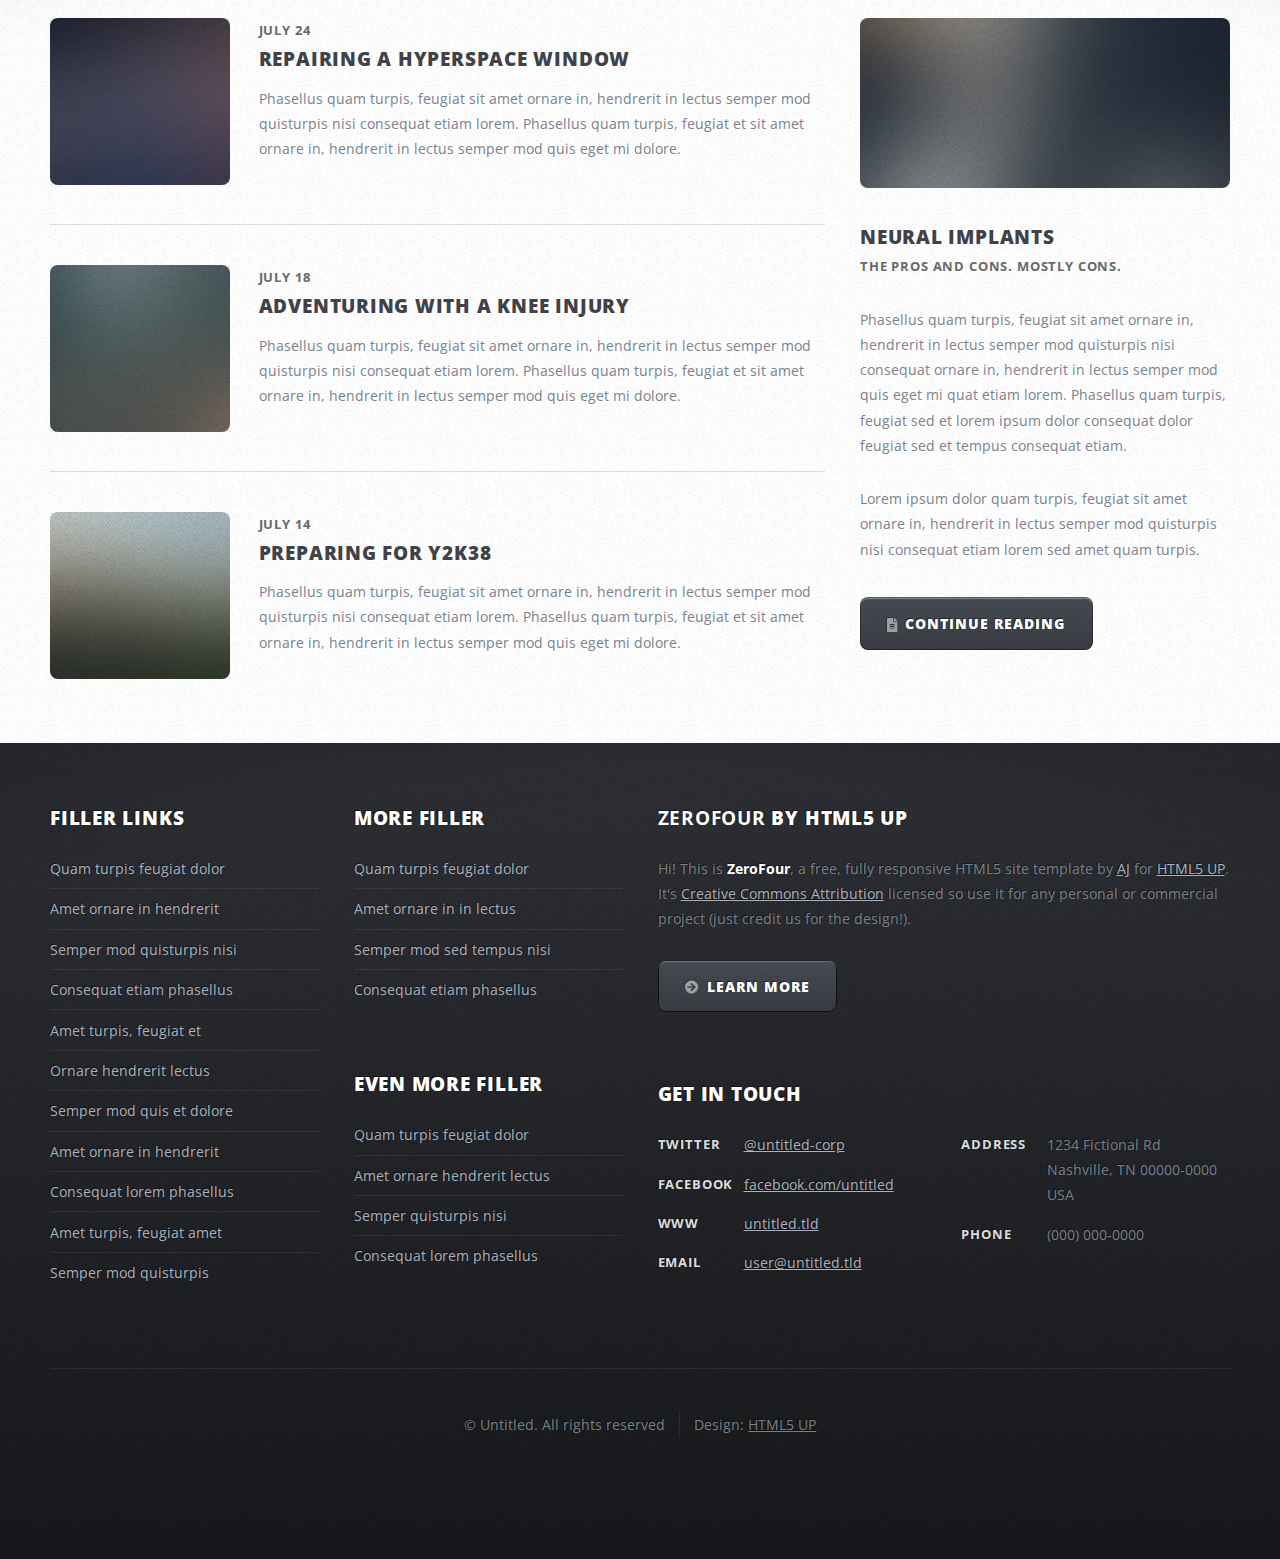
<file: no-sidebar.html>
<!DOCTYPE HTML>
<!--
	ZeroFour by HTML5 UP
	html5up.net | @ajlkn
	Free for personal and commercial use under the CCA 3.0 license (html5up.net/license)
-->
<html>
	<head>
		<title>No Sidebar - ZeroFour by HTML5 UP</title>
		<meta charset="utf-8" />
		<meta name="viewport" content="width=device-width, initial-scale=1, user-scalable=no" />
		<link rel="stylesheet" href="assets/css/main.css" />
	</head>
	<body class="no-sidebar is-preload">
		<div id="page-wrapper">

			<!-- Header Wrapper -->
				<div id="header-wrapper">
					<div class="container">

						<!-- Header -->
							<header id="header">
								<div class="inner">

									<!-- Logo -->
										<h1><a href="index.html" id="logo">ZeroFour</a></h1>

									<!-- Nav -->
										<nav id="nav">
											<ul>
												<li><a href="index.html">Home</a></li>
												<li>
													<a href="#">Dropdown</a>
													<ul>
														<li><a href="#">Lorem ipsum dolor</a></li>
														<li><a href="#">Magna phasellus</a></li>
														<li>
															<a href="#">Phasellus consequat</a>
															<ul>
																<li><a href="#">Lorem ipsum dolor</a></li>
																<li><a href="#">Phasellus consequat</a></li>
																<li><a href="#">Magna phasellus</a></li>
																<li><a href="#">Etiam dolore nisl</a></li>
															</ul>
														</li>
														<li><a href="#">Veroeros feugiat</a></li>
													</ul>
												</li>
												<li><a href="left-sidebar.html">Left Sidebar</a></li>
												<li><a href="right-sidebar.html">Right Sidebar</a></li>
												<li class="current_page_item"><a href="no-sidebar.html">No Sidebar</a></li>
											</ul>
										</nav>

								</div>
							</header>

					</div>
				</div>

			<!-- Main Wrapper -->
				<div id="main-wrapper">
					<div class="wrapper style2">
						<div class="inner">
							<div class="container">
								<div id="content">

									<!-- Content -->

										<article>
											<header class="major">
												<h2>No Sidebar</h2>
												<p>Sidebars are not welcome here</p>
											</header>

											<span class="image featured"><img src="images/pic08.jpg" alt="" /></span>

											<p>Phasellus quam turpis, feugiat sit amet ornare in, hendrerit in lectus.
											Praesent semper mod quis eget mi. Etiam eu ante risus. Aliquam erat volutpat.
											Aliquam luctus et mattis lectus sit amet pulvinar. Nam turpis nisi
											consequat etiam lorem ipsum dolor sit amet nullam. Phasellus quam turpis,
											feugiat sit amet ornare in, hendrerit in lectus. Praesent semper mod quis
											eget mi. Etiam eu ante risus. Aliquam erat volutpat. Aliquam luctus et
											mattis lectus sit amet pulvinar. Nam turpis nisi consequat etiam.</p>

											<h3>More intriguing information</h3>
											<p>Lorem ipsum dolor sit amet, consectetur adipiscing elit. Maecenas ac quam risus, at tempus
											justo. Sed dictum rutrum massa eu volutpat. Quisque vitae hendrerit sem. Pellentesque lorem felis,
											ultricies a bibendum id, bibendum sit amet nisl. Mauris et lorem quam. Maecenas rutrum imperdiet
											vulputate. Nulla quis nibh ipsum, sed egestas justo. Morbi ut ante mattis orci convallis tempor.
											Etiam a lacus a lacus pharetra porttitor quis accumsan odio. Sed vel euismod nisi. Etiam convallis
											rhoncus dui quis euismod. Maecenas lorem tellus, congue et condimentum ac, ullamcorper non sapien.
											Donec sagittis massa et leo semper a scelerisque metus faucibus. Morbi congue mattis mi.
											ultricies a bibendum id, bibendum sit amet nisl. Mauris et lorem quam. Maecenas rutrum imperdiet
											vulputate. Nulla quis nibh ipsum, sed egestas justo. Morbi ut ante mattis orci convallis tempor.
											Etiam a lacus a lacus pharetra porttitor quis accumsan odio. Sed vel euismod nisi. Etiam convallis
											rhoncus dui quis euismod. Maecenas lorem tellus, congue et condimentum ac, ullamcorper non sapien.
											Donec sagittis massa et leo semper a scelerisque metus faucibus. Morbi congue mattis mi.
											Phasellus sed nisl vitae risus tristique volutpat. Cras rutrum commodo luctus lorem ipsum
											dolor sit amet phasellus consequat.</p>

											<p>Phasellus odio risus, faucibus et viverra vitae, eleifend ac purus. Praesent mattis, enim
											quis hendrerit porttitor, sapien tortor viverra magna, sit amet rhoncus nisl lacus nec arcu.
											Suspendisse laoreet metus ut metus imperdiet interdum aliquam justo tincidunt. Mauris dolor urna,
											fringilla vel malesuada ac, dignissim eu mi. Praesent mollis massa ac nulla pretium pretium.
											Suspendisse laoreet metus ut metus imperdiet interdum aliquam justo tincidunt. Mauris dolor urna,
											ultricies a bibendum id, bibendum sit amet nisl. Mauris et lorem quam. Maecenas rutrum imperdiet
											vulputate. Nulla quis nibh ipsum, sed egestas justo. Morbi ut ante mattis orci convallis tempor.
											fringilla vel malesuada ac, dignissim eu mi. Praesent mollis massa ac nulla pretium pretium.
											Maecenas tortor mauris, consectetur pellentesque dapibus eget, tincidunt vitae arcu.
											Vestibulum purus augue, tincidunt sit amet iaculis id, porta eu purus sed feugiat lorem ipsum
											dolor nullam blandit tempus.</p>
										</article>

								</div>
							</div>
						</div>
					</div>
					<div class="wrapper style3">
						<div class="inner">
							<div class="container">
								<div class="row">
									<div class="col-8 col-12-medium">

										<!-- Article list -->
											<section class="box article-list">
												<h2 class="icon fa-file-alt">Recent Posts</h2>

												<!-- Excerpt -->
													<article class="box excerpt">
														<a href="#" class="image left"><img src="images/pic04.jpg" alt="" /></a>
														<div>
															<header>
																<span class="date">July 24</span>
																<h3><a href="#">Repairing a hyperspace window</a></h3>
															</header>
															<p>Phasellus quam turpis, feugiat sit amet ornare in, hendrerit in lectus
															semper mod quisturpis nisi consequat etiam lorem. Phasellus quam turpis,
															feugiat et sit amet ornare in, hendrerit in lectus semper mod quis eget mi dolore.</p>
														</div>
													</article>

												<!-- Excerpt -->
													<article class="box excerpt">
														<a href="#" class="image left"><img src="images/pic05.jpg" alt="" /></a>
														<div>
															<header>
																<span class="date">July 18</span>
																<h3><a href="#">Adventuring with a knee injury</a></h3>
															</header>
															<p>Phasellus quam turpis, feugiat sit amet ornare in, hendrerit in lectus
															semper mod quisturpis nisi consequat etiam lorem. Phasellus quam turpis,
															feugiat et sit amet ornare in, hendrerit in lectus semper mod quis eget mi dolore.</p>
														</div>
													</article>

												<!-- Excerpt -->
													<article class="box excerpt">
														<a href="#" class="image left"><img src="images/pic06.jpg" alt="" /></a>
														<div>
															<header>
																<span class="date">July 14</span>
																<h3><a href="#">Preparing for Y2K38</a></h3>
															</header>
															<p>Phasellus quam turpis, feugiat sit amet ornare in, hendrerit in lectus
															semper mod quisturpis nisi consequat etiam lorem. Phasellus quam turpis,
															feugiat et sit amet ornare in, hendrerit in lectus semper mod quis eget mi dolore.</p>
														</div>
													</article>

											</section>
									</div>
									<div class="col-4 col-12-medium">

										<!-- Spotlight -->
											<section class="box spotlight">
												<h2 class="icon fa-file-alt">Spotlight</h2>
												<article>
													<a href="#" class="image featured"><img src="images/pic07.jpg" alt=""></a>
													<header>
														<h3><a href="#">Neural Implants</a></h3>
														<p>The pros and cons. Mostly cons.</p>
													</header>
													<p>Phasellus quam turpis, feugiat sit amet ornare in, hendrerit in lectus semper mod
													quisturpis nisi consequat ornare in, hendrerit in lectus semper mod quis eget mi quat etiam
													lorem. Phasellus quam turpis, feugiat sed et lorem ipsum dolor consequat dolor feugiat sed
													et tempus consequat etiam.</p>
													<p>Lorem ipsum dolor quam turpis, feugiat sit amet ornare in, hendrerit in lectus semper
													mod quisturpis nisi consequat etiam lorem sed amet quam turpis.</p>
													<footer>
														<a href="#" class="button alt icon solid fa-file-alt">Continue Reading</a>
													</footer>
												</article>
											</section>

									</div>
								</div>
							</div>
						</div>
					</div>
				</div>

			<!-- Footer Wrapper -->
				<div id="footer-wrapper">
					<footer id="footer" class="container">
						<div class="row">
							<div class="col-3 col-6-medium col-12-small">

								<!-- Links -->
									<section>
										<h2>Filler Links</h2>
										<ul class="divided">
											<li><a href="#">Quam turpis feugiat dolor</a></li>
											<li><a href="#">Amet ornare in hendrerit </a></li>
											<li><a href="#">Semper mod quisturpis nisi</a></li>
											<li><a href="#">Consequat etiam phasellus</a></li>
											<li><a href="#">Amet turpis, feugiat et</a></li>
											<li><a href="#">Ornare hendrerit lectus</a></li>
											<li><a href="#">Semper mod quis et dolore</a></li>
											<li><a href="#">Amet ornare in hendrerit</a></li>
											<li><a href="#">Consequat lorem phasellus</a></li>
											<li><a href="#">Amet turpis, feugiat amet</a></li>
											<li><a href="#">Semper mod quisturpis</a></li>
										</ul>
									</section>

							</div>
							<div class="col-3 col-6-medium col-12-small">

								<!-- Links -->
									<section>
										<h2>More Filler</h2>
										<ul class="divided">
											<li><a href="#">Quam turpis feugiat dolor</a></li>
											<li><a href="#">Amet ornare in in lectus</a></li>
											<li><a href="#">Semper mod sed tempus nisi</a></li>
											<li><a href="#">Consequat etiam phasellus</a></li>
										</ul>
									</section>

								<!-- Links -->
									<section>
										<h2>Even More Filler</h2>
										<ul class="divided">
											<li><a href="#">Quam turpis feugiat dolor</a></li>
											<li><a href="#">Amet ornare hendrerit lectus</a></li>
											<li><a href="#">Semper quisturpis nisi</a></li>
											<li><a href="#">Consequat lorem phasellus</a></li>
										</ul>
									</section>

							</div>
							<div class="col-6 col-12-medium imp-medium">

								<!-- About -->
									<section>
										<h2><strong>ZeroFour</strong> by HTML5 UP</h2>
										<p>Hi! This is <strong>ZeroFour</strong>, a free, fully responsive HTML5 site
										template by <a href="http://twitter.com/ajlkn">AJ</a> for <a href="http://html5up.net/">HTML5 UP</a>.
										It's <a href="http://html5up.net/license/">Creative Commons Attribution</a>
										licensed so use it for any personal or commercial project (just credit us
										for the design!).</p>
										<a href="#" class="button alt icon solid fa-arrow-circle-right">Learn More</a>
									</section>

								<!-- Contact -->
									<section>
										<h2>Get in touch</h2>
										<div>
											<div class="row">
												<div class="col-6 col-12-small">
													<dl class="contact">
														<dt>Twitter</dt>
														<dd><a href="#">@untitled-corp</a></dd>
														<dt>Facebook</dt>
														<dd><a href="#">facebook.com/untitled</a></dd>
														<dt>WWW</dt>
														<dd><a href="#">untitled.tld</a></dd>
														<dt>Email</dt>
														<dd><a href="#">user@untitled.tld</a></dd>
													</dl>
												</div>
												<div class="col-6 col-12-small">
													<dl class="contact">
														<dt>Address</dt>
														<dd>
															1234 Fictional Rd<br />
															Nashville, TN 00000-0000<br />
															USA
														</dd>
														<dt>Phone</dt>
														<dd>(000) 000-0000</dd>
													</dl>
												</div>
											</div>
										</div>
									</section>

							</div>
							<div class="col-12">
								<div id="copyright">
									<ul class="menu">
										<li>&copy; Untitled. All rights reserved</li><li>Design: <a href="http://html5up.net">HTML5 UP</a></li>
									</ul>
								</div>
							</div>
						</div>
					</footer>
				</div>

		</div>

		<!-- Scripts -->
			<script src="assets/js/jquery.min.js"></script>
			<script src="assets/js/jquery.dropotron.min.js"></script>
			<script src="assets/js/browser.min.js"></script>
			<script src="assets/js/breakpoints.min.js"></script>
			<script src="assets/js/util.js"></script>
			<script src="assets/js/main.js"></script>

	</body>
</html>
</file>
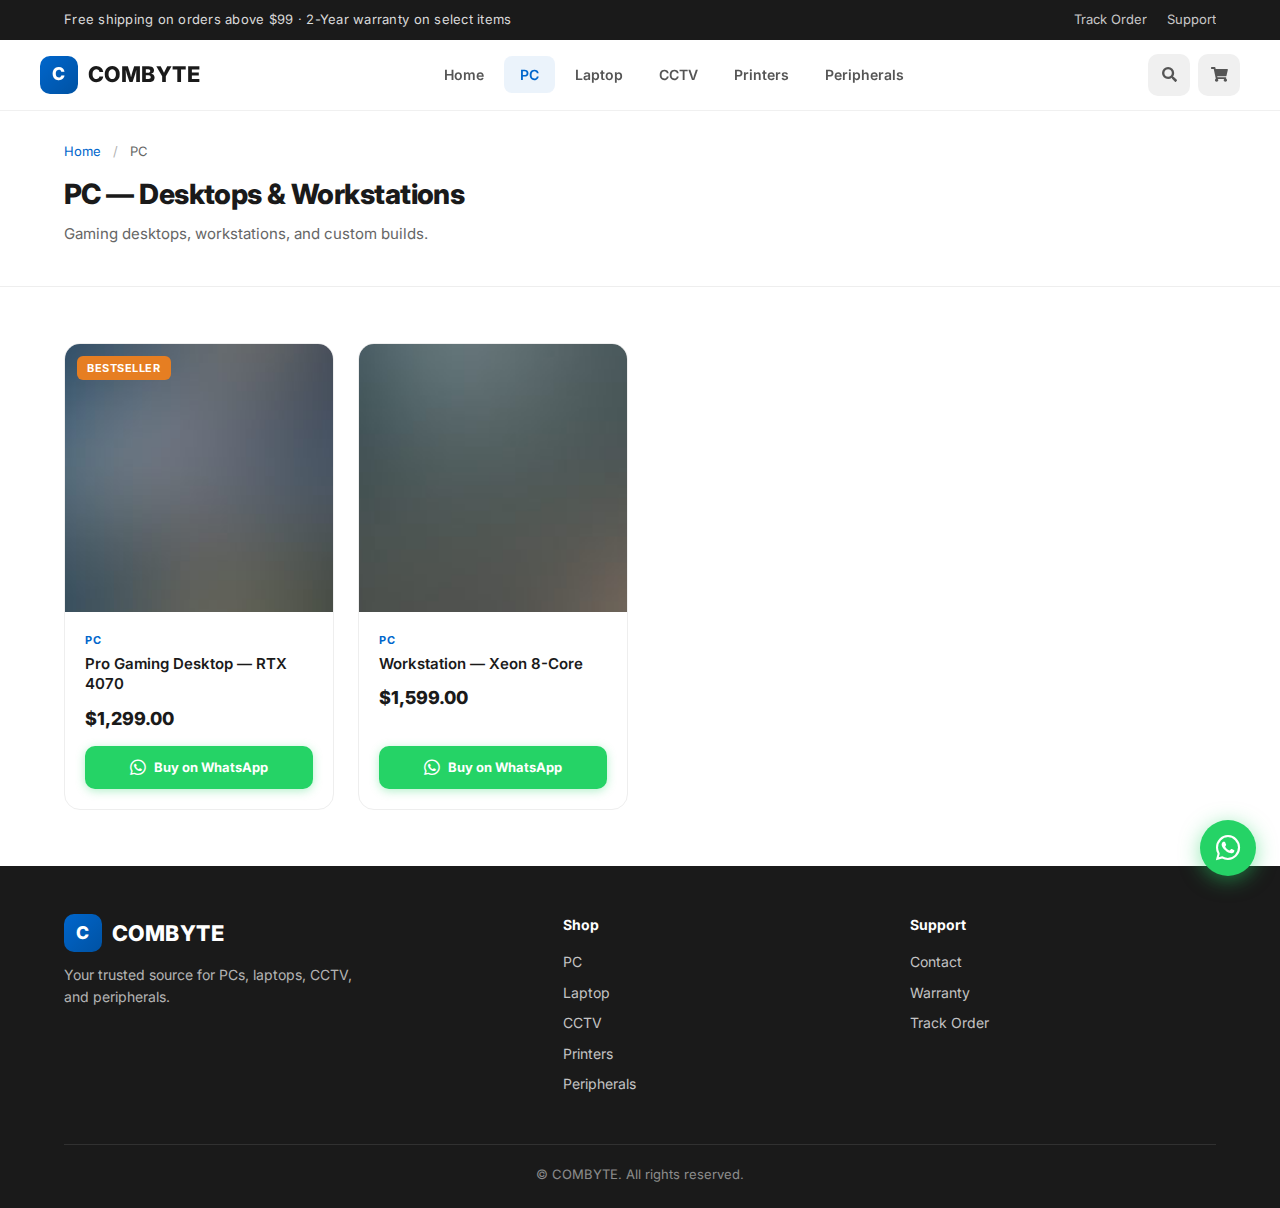
<file: pc.html>
<!DOCTYPE html>
<html lang="en">
<head>
	<meta charset="UTF-8" />
	<meta name="viewport" content="width=device-width, initial-scale=1.0" />
	<title>PC — Desktops & Workstations | COMBYTE</title>
	<link rel="preconnect" href="https://fonts.googleapis.com" />
	<link rel="preconnect" href="https://fonts.gstatic.com" crossorigin />
	<link href="https://fonts.googleapis.com/css2?family=Inter:wght@400;500;600;700;800&display=swap" rel="stylesheet" />
	<link rel="stylesheet" href="assets/css/fontawesome-all.min.css" />
	<link rel="stylesheet" href="assets/css/ecommerce.css" />
</head>
<body class="store-page">
	<div class="topbar">
		<div class="wrap">
			<span class="topbar-msg">Free shipping on orders above $99 · 2-Year warranty on select items</span>
			<div class="topbar-right">
				<a href="#">Track Order</a>
				<a href="#">Support</a>
			</div>
		</div>
	</div>

	<header class="navbar" id="navbar">
		<div class="wrap navbar-inner">
			<a href="index.html" class="logo">
				<span class="logo-mark">C</span>
				COMBYTE
			</a>
			<button type="button" class="nav-toggle" aria-label="Menu" aria-expanded="false">
				<span></span><span></span><span></span>
			</button>
			<nav class="nav-links" id="nav-links">
				<a href="index.html">Home</a>
				<a href="pc.html" class="active">PC</a>
				<a href="laptop.html">Laptop</a>
				<a href="cctv.html">CCTV</a>
				<a href="printers.html">Printers</a>
				<a href="peripherals.html">Peripherals</a>
			</nav>
			<div class="nav-actions">
				<a href="#" class="nav-icon" aria-label="Search"><i class="fas fa-search"></i></a>
				<a href="#" class="nav-icon" aria-label="Cart"><i class="fas fa-shopping-cart"></i></a>
			</div>
		</div>
	</header>

	<main>
		<section class="category-page-header">
			<div class="wrap">
				<nav class="breadcrumb">
					<a href="index.html">Home</a>
					<span class="sep">/</span>
					<span>PC</span>
				</nav>
				<h1 class="category-page-title">PC — Desktops & Workstations</h1>
				<p class="category-page-desc">Gaming desktops, workstations, and custom builds.</p>
			</div>
		</section>

		<section class="section section-alt">
			<div class="wrap">
				<div class="product-grid">
					<article class="product-card">
						<a href="#" class="product-img-wrap">
							<img src="images/pic01.jpg" alt="Pro Gaming Desktop" />
							<span class="badge">Bestseller</span>
						</a>
						<div class="product-body">
							<span class="product-cat">PC</span>
							<h3 class="product-title"><a href="#">Pro Gaming Desktop — RTX 4070</a></h3>
							<div class="product-price">$1,299.00</div>
							<a href="https://wa.me/1234567890?text=Hi%2C%20I%20want%20to%20buy%3A%20Pro%20Gaming%20Desktop%20RTX%204070%20(%241299)" class="btn-buy" target="_blank" rel="noopener"><i class="fab fa-whatsapp"></i><span>Buy on WhatsApp</span></a>
						</div>
					</article>
					<article class="product-card">
						<a href="#" class="product-img-wrap">
							<img src="images/pic05.jpg" alt="Workstation PC" />
						</a>
						<div class="product-body">
							<span class="product-cat">PC</span>
							<h3 class="product-title"><a href="#">Workstation — Xeon 8-Core</a></h3>
							<div class="product-price">$1,599.00</div>
							<a href="https://wa.me/1234567890?text=Hi%2C%20I%20want%20to%20buy%3A%20Workstation%20Xeon%208-Core%20(%241599)" class="btn-buy" target="_blank" rel="noopener"><i class="fab fa-whatsapp"></i><span>Buy on WhatsApp</span></a>
						</div>
					</article>
				</div>
			</div>
		</section>
	</main>

	<footer class="footer">
		<div class="wrap">
			<div class="footer-grid">
				<div class="footer-brand">
					<a href="index.html" class="logo footer-logo">
						<span class="logo-mark">C</span>
						COMBYTE
					</a>
					<p>Your trusted source for PCs, laptops, CCTV, and peripherals.</p>
				</div>
				<div class="footer-col">
					<h4>Shop</h4>
					<ul>
						<li><a href="pc.html">PC</a></li>
						<li><a href="laptop.html">Laptop</a></li>
						<li><a href="cctv.html">CCTV</a></li>
						<li><a href="printers.html">Printers</a></li>
						<li><a href="peripherals.html">Peripherals</a></li>
					</ul>
				</div>
				<div class="footer-col">
					<h4>Support</h4>
					<ul>
						<li><a href="#">Contact</a></li>
						<li><a href="#">Warranty</a></li>
						<li><a href="#">Track Order</a></li>
					</ul>
				</div>
			</div>
			<div class="footer-bottom">&copy; COMBYTE. All rights reserved.</div>
		</div>
	</footer>

	<a href="https://wa.me/1234567890?text=Hi%2C%20I%20have%20a%20question" class="wa-float" target="_blank" rel="noopener" aria-label="Chat on WhatsApp"><i class="fab fa-whatsapp"></i></a>

	<script>
		(function() {
			var toggle = document.querySelector('.nav-toggle');
			var links = document.getElementById('nav-links');
			if (toggle && links) {
				toggle.addEventListener('click', function() {
					this.classList.toggle('open');
					links.classList.toggle('open');
					this.setAttribute('aria-expanded', links.classList.contains('open'));
				});
			}
			var nav = document.getElementById('navbar');
			if (nav) window.addEventListener('scroll', function() { nav.classList.toggle('scrolled', window.scrollY > 20); });
		})();
	</script>
</body>
</html>
</file>
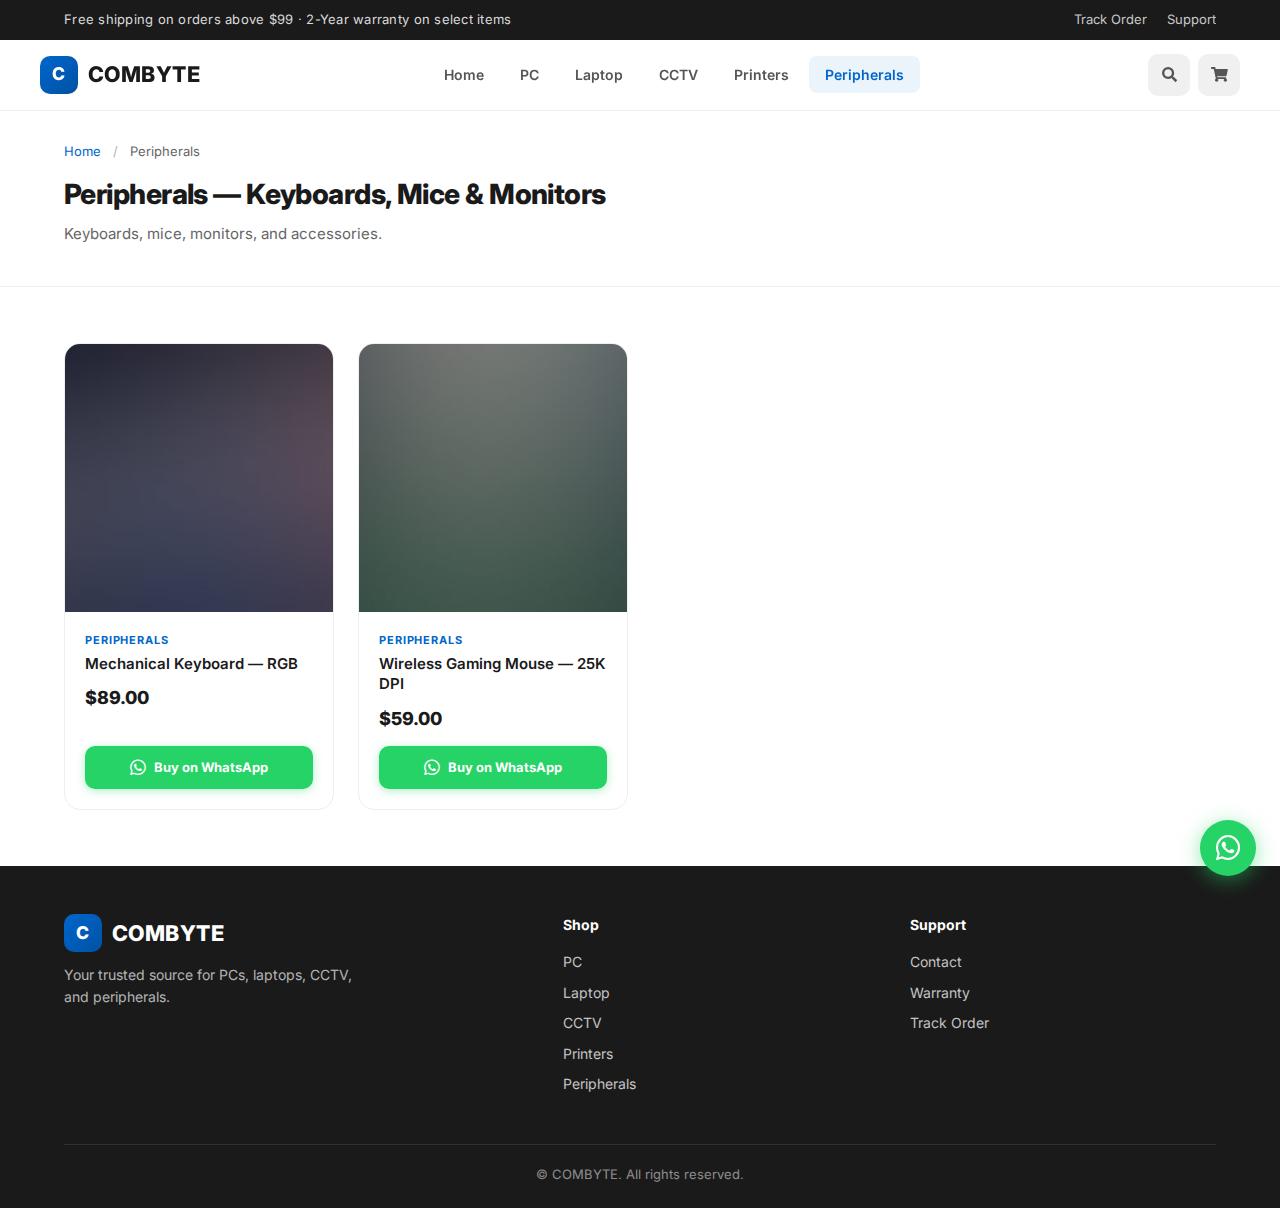
<file: peripherals.html>
<!DOCTYPE html>
<html lang="en">
<head>
	<meta charset="UTF-8" />
	<meta name="viewport" content="width=device-width, initial-scale=1.0" />
	<title>Peripherals — Keyboards, Mice & Monitors | COMBYTE</title>
	<link rel="preconnect" href="https://fonts.googleapis.com" />
	<link rel="preconnect" href="https://fonts.gstatic.com" crossorigin />
	<link href="https://fonts.googleapis.com/css2?family=Inter:wght@400;500;600;700;800&display=swap" rel="stylesheet" />
	<link rel="stylesheet" href="assets/css/fontawesome-all.min.css" />
	<link rel="stylesheet" href="assets/css/ecommerce.css" />
</head>
<body class="store-page">
	<div class="topbar">
		<div class="wrap">
			<span class="topbar-msg">Free shipping on orders above $99 · 2-Year warranty on select items</span>
			<div class="topbar-right">
				<a href="#">Track Order</a>
				<a href="#">Support</a>
			</div>
		</div>
	</div>

	<header class="navbar" id="navbar">
		<div class="wrap navbar-inner">
			<a href="index.html" class="logo">
				<span class="logo-mark">C</span>
				COMBYTE
			</a>
			<button type="button" class="nav-toggle" aria-label="Menu" aria-expanded="false">
				<span></span><span></span><span></span>
			</button>
			<nav class="nav-links" id="nav-links">
				<a href="index.html">Home</a>
				<a href="pc.html">PC</a>
				<a href="laptop.html">Laptop</a>
				<a href="cctv.html">CCTV</a>
				<a href="printers.html">Printers</a>
				<a href="peripherals.html" class="active">Peripherals</a>
			</nav>
			<div class="nav-actions">
				<a href="#" class="nav-icon" aria-label="Search"><i class="fas fa-search"></i></a>
				<a href="#" class="nav-icon" aria-label="Cart"><i class="fas fa-shopping-cart"></i></a>
			</div>
		</div>
	</header>

	<main>
		<section class="category-page-header">
			<div class="wrap">
				<nav class="breadcrumb">
					<a href="index.html">Home</a>
					<span class="sep">/</span>
					<span>Peripherals</span>
				</nav>
				<h1 class="category-page-title">Peripherals — Keyboards, Mice & Monitors</h1>
				<p class="category-page-desc">Keyboards, mice, monitors, and accessories.</p>
			</div>
		</section>

		<section class="section section-alt">
			<div class="wrap">
				<div class="product-grid">
					<article class="product-card">
						<a href="#" class="product-img-wrap">
							<img src="images/pic04.jpg" alt="Mechanical Keyboard" />
						</a>
						<div class="product-body">
							<span class="product-cat">Peripherals</span>
							<h3 class="product-title"><a href="#">Mechanical Keyboard — RGB</a></h3>
							<div class="product-price">$89.00</div>
							<a href="https://wa.me/1234567890?text=Hi%2C%20I%20want%20to%20buy%3A%20Mechanical%20Keyboard%20RGB%20(%2489)" class="btn-buy" target="_blank" rel="noopener"><i class="fab fa-whatsapp"></i><span>Buy on WhatsApp</span></a>
						</div>
					</article>
					<article class="product-card">
						<a href="#" class="product-img-wrap">
							<img src="images/pic08.jpg" alt="Gaming Mouse" />
						</a>
						<div class="product-body">
							<span class="product-cat">Peripherals</span>
							<h3 class="product-title"><a href="#">Wireless Gaming Mouse — 25K DPI</a></h3>
							<div class="product-price">$59.00</div>
							<a href="https://wa.me/1234567890?text=Hi%2C%20I%20want%20to%20buy%3A%20Wireless%20Gaming%20Mouse%2025K%20DPI%20(%2459)" class="btn-buy" target="_blank" rel="noopener"><i class="fab fa-whatsapp"></i><span>Buy on WhatsApp</span></a>
						</div>
					</article>
				</div>
			</div>
		</section>
	</main>

	<footer class="footer">
		<div class="wrap">
			<div class="footer-grid">
				<div class="footer-brand">
					<a href="index.html" class="logo footer-logo">
						<span class="logo-mark">C</span>
						COMBYTE
					</a>
					<p>Your trusted source for PCs, laptops, CCTV, and peripherals.</p>
				</div>
				<div class="footer-col">
					<h4>Shop</h4>
					<ul>
						<li><a href="pc.html">PC</a></li>
						<li><a href="laptop.html">Laptop</a></li>
						<li><a href="cctv.html">CCTV</a></li>
						<li><a href="printers.html">Printers</a></li>
						<li><a href="peripherals.html">Peripherals</a></li>
					</ul>
				</div>
				<div class="footer-col">
					<h4>Support</h4>
					<ul>
						<li><a href="#">Contact</a></li>
						<li><a href="#">Warranty</a></li>
						<li><a href="#">Track Order</a></li>
					</ul>
				</div>
			</div>
			<div class="footer-bottom">&copy; COMBYTE. All rights reserved.</div>
		</div>
	</footer>

	<a href="https://wa.me/1234567890?text=Hi%2C%20I%20have%20a%20question" class="wa-float" target="_blank" rel="noopener" aria-label="Chat on WhatsApp"><i class="fab fa-whatsapp"></i></a>

	<script>
		(function() {
			var toggle = document.querySelector('.nav-toggle');
			var links = document.getElementById('nav-links');
			if (toggle && links) {
				toggle.addEventListener('click', function() {
					this.classList.toggle('open');
					links.classList.toggle('open');
					this.setAttribute('aria-expanded', links.classList.contains('open'));
				});
			}
			var nav = document.getElementById('navbar');
			if (nav) window.addEventListener('scroll', function() { nav.classList.toggle('scrolled', window.scrollY > 20); });
		})();
	</script>
</body>
</html>
</file>
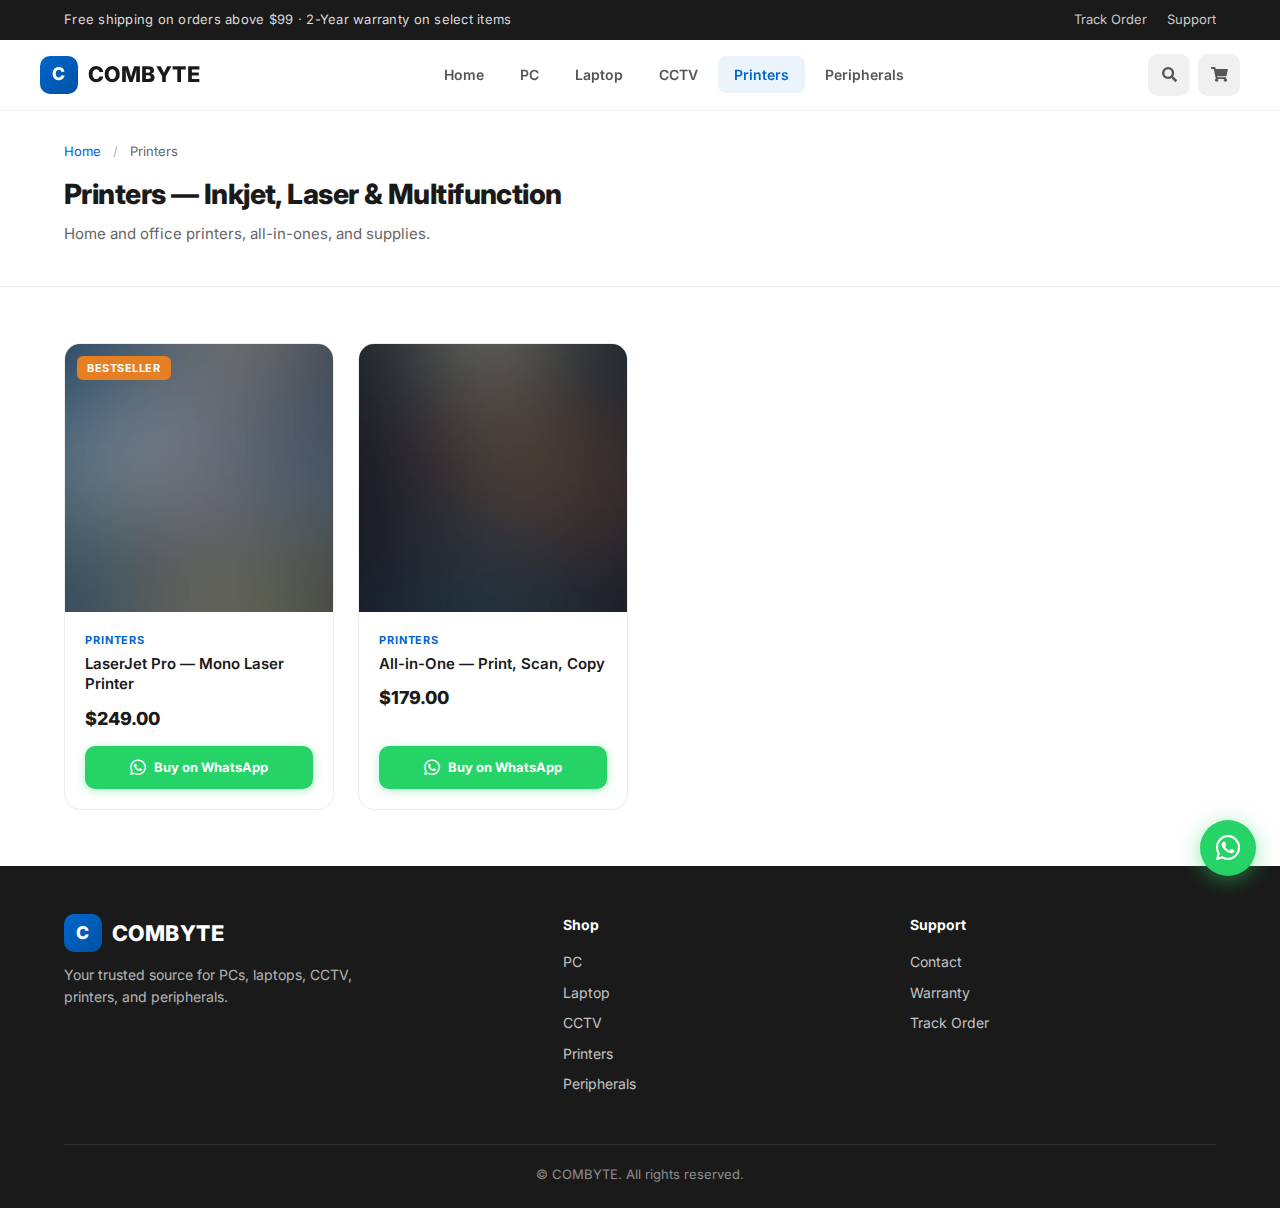
<file: printers.html>
<!DOCTYPE html>
<html lang="en">
<head>
	<meta charset="UTF-8" />
	<meta name="viewport" content="width=device-width, initial-scale=1.0" />
	<title>Printers — Inkjet, Laser & Multifunction | COMBYTE</title>
	<link rel="preconnect" href="https://fonts.googleapis.com" />
	<link rel="preconnect" href="https://fonts.gstatic.com" crossorigin />
	<link href="https://fonts.googleapis.com/css2?family=Inter:wght@400;500;600;700;800&display=swap" rel="stylesheet" />
	<link rel="stylesheet" href="assets/css/fontawesome-all.min.css" />
	<link rel="stylesheet" href="assets/css/ecommerce.css" />
</head>
<body class="store-page">
	<div class="topbar">
		<div class="wrap">
			<span class="topbar-msg">Free shipping on orders above $99 · 2-Year warranty on select items</span>
			<div class="topbar-right">
				<a href="#">Track Order</a>
				<a href="#">Support</a>
			</div>
		</div>
	</div>

	<header class="navbar" id="navbar">
		<div class="wrap navbar-inner">
			<a href="index.html" class="logo">
				<span class="logo-mark">C</span>
				COMBYTE
			</a>
			<button type="button" class="nav-toggle" aria-label="Menu" aria-expanded="false">
				<span></span><span></span><span></span>
			</button>
			<nav class="nav-links" id="nav-links">
				<a href="index.html">Home</a>
				<a href="pc.html">PC</a>
				<a href="laptop.html">Laptop</a>
				<a href="cctv.html">CCTV</a>
				<a href="printers.html" class="active">Printers</a>
				<a href="peripherals.html">Peripherals</a>
			</nav>
			<div class="nav-actions">
				<a href="#" class="nav-icon" aria-label="Search"><i class="fas fa-search"></i></a>
				<a href="#" class="nav-icon" aria-label="Cart"><i class="fas fa-shopping-cart"></i></a>
			</div>
		</div>
	</header>

	<main>
		<section class="category-page-header">
			<div class="wrap">
				<nav class="breadcrumb">
					<a href="index.html">Home</a>
					<span class="sep">/</span>
					<span>Printers</span>
				</nav>
				<h1 class="category-page-title">Printers — Inkjet, Laser & Multifunction</h1>
				<p class="category-page-desc">Home and office printers, all-in-ones, and supplies.</p>
			</div>
		</section>

		<section class="section section-alt">
			<div class="wrap">
				<div class="product-grid">
					<article class="product-card">
						<a href="#" class="product-img-wrap">
							<img src="images/pic01.jpg" alt="Laser Printer" />
							<span class="badge">Bestseller</span>
						</a>
						<div class="product-body">
							<span class="product-cat">Printers</span>
							<h3 class="product-title"><a href="#">LaserJet Pro — Mono Laser Printer</a></h3>
							<div class="product-price">$249.00</div>
							<a href="https://wa.me/1234567890?text=Hi%2C%20I%20want%20to%20buy%3A%20LaserJet%20Pro%20Mono%20Laser%20Printer%20(%24249)" class="btn-buy" target="_blank" rel="noopener"><i class="fab fa-whatsapp"></i><span>Buy on WhatsApp</span></a>
						</div>
					</article>
					<article class="product-card">
						<a href="#" class="product-img-wrap">
							<img src="images/pic02.jpg" alt="All-in-One Printer" />
						</a>
						<div class="product-body">
							<span class="product-cat">Printers</span>
							<h3 class="product-title"><a href="#">All-in-One — Print, Scan, Copy</a></h3>
							<div class="product-price">$179.00</div>
							<a href="https://wa.me/1234567890?text=Hi%2C%20I%20want%20to%20buy%3A%20All-in-One%20Print%20Scan%20Copy%20(%24179)" class="btn-buy" target="_blank" rel="noopener"><i class="fab fa-whatsapp"></i><span>Buy on WhatsApp</span></a>
						</div>
					</article>
				</div>
			</div>
		</section>
	</main>

	<footer class="footer">
		<div class="wrap">
			<div class="footer-grid">
				<div class="footer-brand">
					<a href="index.html" class="logo footer-logo">
						<span class="logo-mark">C</span>
						COMBYTE
					</a>
					<p>Your trusted source for PCs, laptops, CCTV, printers, and peripherals.</p>
				</div>
				<div class="footer-col">
					<h4>Shop</h4>
					<ul>
						<li><a href="pc.html">PC</a></li>
						<li><a href="laptop.html">Laptop</a></li>
						<li><a href="cctv.html">CCTV</a></li>
						<li><a href="printers.html">Printers</a></li>
						<li><a href="peripherals.html">Peripherals</a></li>
					</ul>
				</div>
				<div class="footer-col">
					<h4>Support</h4>
					<ul>
						<li><a href="#">Contact</a></li>
						<li><a href="#">Warranty</a></li>
						<li><a href="#">Track Order</a></li>
					</ul>
				</div>
			</div>
			<div class="footer-bottom">&copy; COMBYTE. All rights reserved.</div>
		</div>
	</footer>

	<a href="https://wa.me/1234567890?text=Hi%2C%20I%20have%20a%20question" class="wa-float" target="_blank" rel="noopener" aria-label="Chat on WhatsApp"><i class="fab fa-whatsapp"></i></a>

	<script>
		(function() {
			var toggle = document.querySelector('.nav-toggle');
			var links = document.getElementById('nav-links');
			if (toggle && links) {
				toggle.addEventListener('click', function() {
					this.classList.toggle('open');
					links.classList.toggle('open');
					this.setAttribute('aria-expanded', links.classList.contains('open'));
				});
			}
			var nav = document.getElementById('navbar');
			if (nav) window.addEventListener('scroll', function() { nav.classList.toggle('scrolled', window.scrollY > 20); });
		})();
	</script>
</body>
</html>
</file>
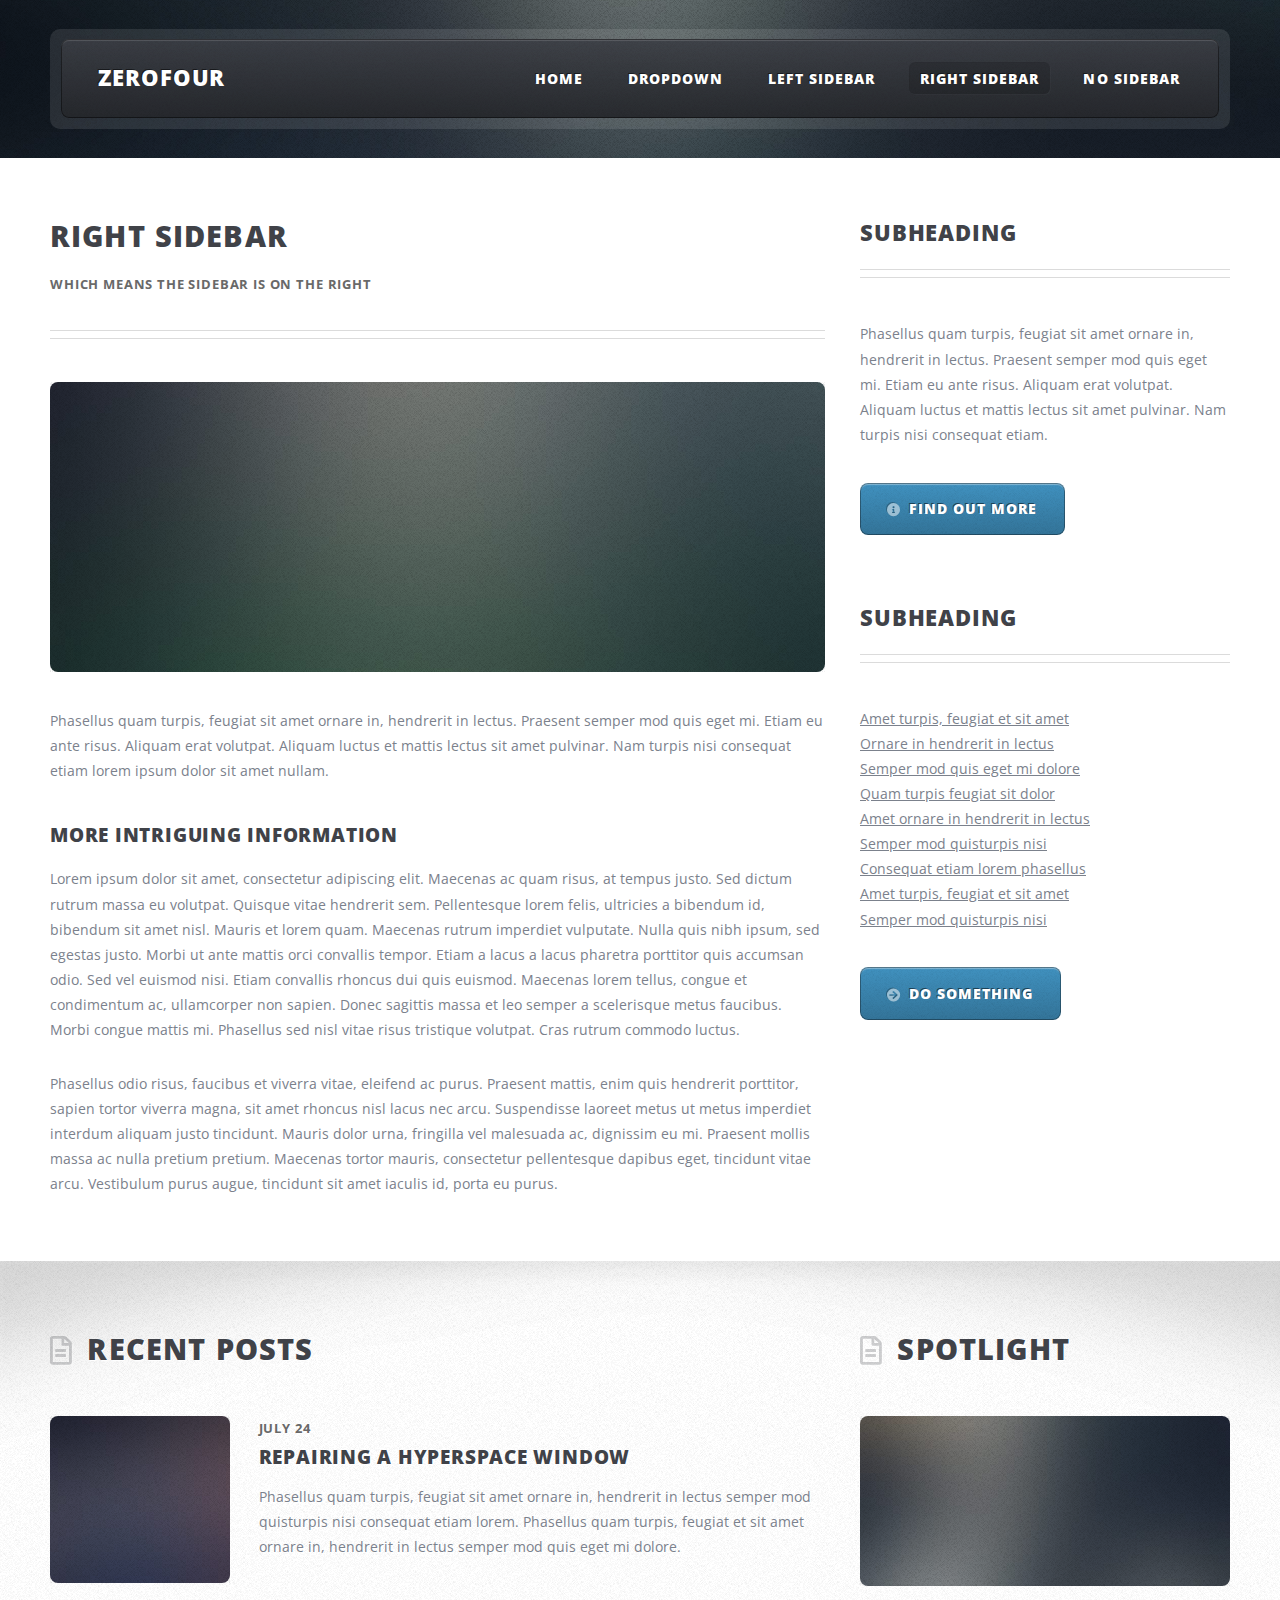
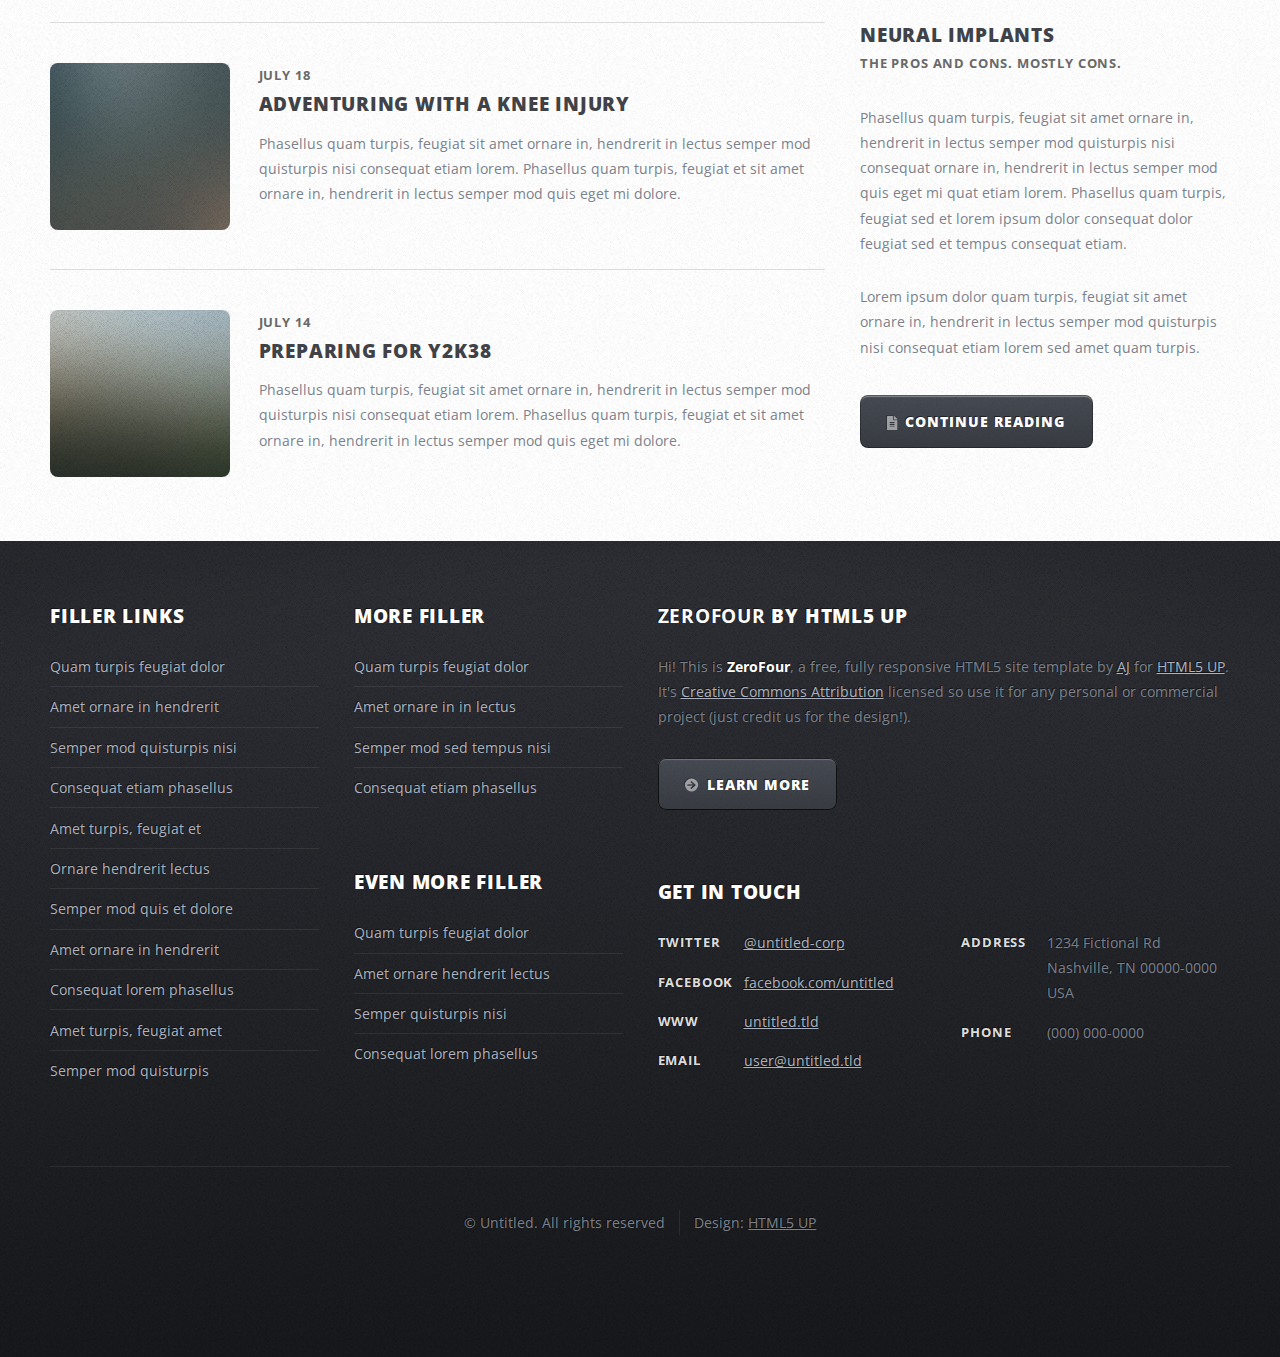
<file: right-sidebar.html>
<!DOCTYPE HTML>
<!--
	ZeroFour by HTML5 UP
	html5up.net | @ajlkn
	Free for personal and commercial use under the CCA 3.0 license (html5up.net/license)
-->
<html>
	<head>
		<title>Right Sidebar - ZeroFour by HTML5 UP</title>
		<meta charset="utf-8" />
		<meta name="viewport" content="width=device-width, initial-scale=1, user-scalable=no" />
		<link rel="stylesheet" href="assets/css/main.css" />
	</head>
	<body class="right-sidebar is-preload">
		<div id="page-wrapper">

			<!-- Header Wrapper -->
				<div id="header-wrapper">
					<div class="container">

						<!-- Header -->
							<header id="header">
								<div class="inner">

									<!-- Logo -->
										<h1><a href="index.html" id="logo">ZeroFour</a></h1>

									<!-- Nav -->
										<nav id="nav">
											<ul>
												<li><a href="index.html">Home</a></li>
												<li>
													<a href="#">Dropdown</a>
													<ul>
														<li><a href="#">Lorem ipsum dolor</a></li>
														<li><a href="#">Magna phasellus</a></li>
														<li>
															<a href="#">Phasellus consequat</a>
															<ul>
																<li><a href="#">Lorem ipsum dolor</a></li>
																<li><a href="#">Phasellus consequat</a></li>
																<li><a href="#">Magna phasellus</a></li>
																<li><a href="#">Etiam dolore nisl</a></li>
															</ul>
														</li>
														<li><a href="#">Veroeros feugiat</a></li>
													</ul>
												</li>
												<li><a href="left-sidebar.html">Left Sidebar</a></li>
												<li class="current_page_item"><a href="right-sidebar.html">Right Sidebar</a></li>
												<li><a href="no-sidebar.html">No Sidebar</a></li>
											</ul>
										</nav>

								</div>
							</header>

					</div>
				</div>

			<!-- Main Wrapper -->
				<div id="main-wrapper">
					<div class="wrapper style2">
						<div class="inner">
							<div class="container">
								<div class="row">
									<div class="col-8 col-12-medium">
										<div id="content">

											<!-- Content -->

												<article>
													<header class="major">
														<h2>Right Sidebar</h2>
														<p>Which means the sidebar is on the right</p>
													</header>

													<span class="image featured"><img src="images/pic08.jpg" alt="" /></span>

													<p>Phasellus quam turpis, feugiat sit amet ornare in, hendrerit in lectus.
													Praesent semper mod quis eget mi. Etiam eu ante risus. Aliquam erat volutpat.
													Aliquam luctus et mattis lectus sit amet pulvinar. Nam turpis nisi
													consequat etiam lorem ipsum dolor sit amet nullam.</p>

													<h3>More intriguing information</h3>
													<p>Lorem ipsum dolor sit amet, consectetur adipiscing elit. Maecenas ac quam risus, at tempus
													justo. Sed dictum rutrum massa eu volutpat. Quisque vitae hendrerit sem. Pellentesque lorem felis,
													ultricies a bibendum id, bibendum sit amet nisl. Mauris et lorem quam. Maecenas rutrum imperdiet
													vulputate. Nulla quis nibh ipsum, sed egestas justo. Morbi ut ante mattis orci convallis tempor.
													Etiam a lacus a lacus pharetra porttitor quis accumsan odio. Sed vel euismod nisi. Etiam convallis
													rhoncus dui quis euismod. Maecenas lorem tellus, congue et condimentum ac, ullamcorper non sapien.
													Donec sagittis massa et leo semper a scelerisque metus faucibus. Morbi congue mattis mi.
													Phasellus sed nisl vitae risus tristique volutpat. Cras rutrum commodo luctus.</p>

													<p>Phasellus odio risus, faucibus et viverra vitae, eleifend ac purus. Praesent mattis, enim
													quis hendrerit porttitor, sapien tortor viverra magna, sit amet rhoncus nisl lacus nec arcu.
													Suspendisse laoreet metus ut metus imperdiet interdum aliquam justo tincidunt. Mauris dolor urna,
													fringilla vel malesuada ac, dignissim eu mi. Praesent mollis massa ac nulla pretium pretium.
													Maecenas tortor mauris, consectetur pellentesque dapibus eget, tincidunt vitae arcu.
													Vestibulum purus augue, tincidunt sit amet iaculis id, porta eu purus.</p>
												</article>

										</div>
									</div>
									<div class="col-4 col-12-medium">
										<div id="sidebar">

											<!-- Sidebar -->

												<section>
													<header class="major">
														<h2>Subheading</h2>
													</header>
													<p>Phasellus quam turpis, feugiat sit amet ornare in, hendrerit in lectus.
													Praesent semper mod quis eget mi. Etiam eu ante risus. Aliquam erat volutpat.
													Aliquam luctus et mattis lectus sit amet pulvinar. Nam turpis nisi
													consequat etiam.</p>
													<footer>
														<a href="#" class="button icon solid fa-info-circle">Find out more</a>
													</footer>
												</section>

												<section>
													<header class="major">
														<h2>Subheading</h2>
													</header>
													<ul class="style2">
														<li><a href="#">Amet turpis, feugiat et sit amet</a></li>
														<li><a href="#">Ornare in hendrerit in lectus</a></li>
														<li><a href="#">Semper mod quis eget mi dolore</a></li>
														<li><a href="#">Quam turpis feugiat sit dolor</a></li>
														<li><a href="#">Amet ornare in hendrerit in lectus</a></li>
														<li><a href="#">Semper mod quisturpis nisi</a></li>
														<li><a href="#">Consequat etiam lorem phasellus</a></li>
														<li><a href="#">Amet turpis, feugiat et sit amet</a></li>
														<li><a href="#">Semper mod quisturpis nisi</a></li>
													</ul>
													<footer>
														<a href="#" class="button icon solid fa-arrow-circle-right">Do Something</a>
													</footer>
												</section>

										</div>
									</div>
								</div>
							</div>
						</div>
					</div>
					<div class="wrapper style3">
						<div class="inner">
							<div class="container">
								<div class="row">
									<div class="col-8 col-12-medium">

										<!-- Article list -->
											<section class="box article-list">
												<h2 class="icon fa-file-alt">Recent Posts</h2>

												<!-- Excerpt -->
													<article class="box excerpt">
														<a href="#" class="image left"><img src="images/pic04.jpg" alt="" /></a>
														<div>
															<header>
																<span class="date">July 24</span>
																<h3><a href="#">Repairing a hyperspace window</a></h3>
															</header>
															<p>Phasellus quam turpis, feugiat sit amet ornare in, hendrerit in lectus
															semper mod quisturpis nisi consequat etiam lorem. Phasellus quam turpis,
															feugiat et sit amet ornare in, hendrerit in lectus semper mod quis eget mi dolore.</p>
														</div>
													</article>

												<!-- Excerpt -->
													<article class="box excerpt">
														<a href="#" class="image left"><img src="images/pic05.jpg" alt="" /></a>
														<div>
															<header>
																<span class="date">July 18</span>
																<h3><a href="#">Adventuring with a knee injury</a></h3>
															</header>
															<p>Phasellus quam turpis, feugiat sit amet ornare in, hendrerit in lectus
															semper mod quisturpis nisi consequat etiam lorem. Phasellus quam turpis,
															feugiat et sit amet ornare in, hendrerit in lectus semper mod quis eget mi dolore.</p>
														</div>
													</article>

												<!-- Excerpt -->
													<article class="box excerpt">
														<a href="#" class="image left"><img src="images/pic06.jpg" alt="" /></a>
														<div>
															<header>
																<span class="date">July 14</span>
																<h3><a href="#">Preparing for Y2K38</a></h3>
															</header>
															<p>Phasellus quam turpis, feugiat sit amet ornare in, hendrerit in lectus
															semper mod quisturpis nisi consequat etiam lorem. Phasellus quam turpis,
															feugiat et sit amet ornare in, hendrerit in lectus semper mod quis eget mi dolore.</p>
														</div>
													</article>

											</section>
									</div>
									<div class="col-4 col-12-medium">

										<!-- Spotlight -->
											<section class="box spotlight">
												<h2 class="icon fa-file-alt">Spotlight</h2>
												<article>
													<a href="#" class="image featured"><img src="images/pic07.jpg" alt=""></a>
													<header>
														<h3><a href="#">Neural Implants</a></h3>
														<p>The pros and cons. Mostly cons.</p>
													</header>
													<p>Phasellus quam turpis, feugiat sit amet ornare in, hendrerit in lectus semper mod
													quisturpis nisi consequat ornare in, hendrerit in lectus semper mod quis eget mi quat etiam
													lorem. Phasellus quam turpis, feugiat sed et lorem ipsum dolor consequat dolor feugiat sed
													et tempus consequat etiam.</p>
													<p>Lorem ipsum dolor quam turpis, feugiat sit amet ornare in, hendrerit in lectus semper
													mod quisturpis nisi consequat etiam lorem sed amet quam turpis.</p>
													<footer>
														<a href="#" class="button alt icon solid fa-file-alt">Continue Reading</a>
													</footer>
												</article>
											</section>

									</div>
								</div>
							</div>
						</div>
					</div>
				</div>

			<!-- Footer Wrapper -->
				<div id="footer-wrapper">
					<footer id="footer" class="container">
						<div class="row">
							<div class="col-3 col-6-medium col-12-small">

								<!-- Links -->
									<section>
										<h2>Filler Links</h2>
										<ul class="divided">
											<li><a href="#">Quam turpis feugiat dolor</a></li>
											<li><a href="#">Amet ornare in hendrerit </a></li>
											<li><a href="#">Semper mod quisturpis nisi</a></li>
											<li><a href="#">Consequat etiam phasellus</a></li>
											<li><a href="#">Amet turpis, feugiat et</a></li>
											<li><a href="#">Ornare hendrerit lectus</a></li>
											<li><a href="#">Semper mod quis et dolore</a></li>
											<li><a href="#">Amet ornare in hendrerit</a></li>
											<li><a href="#">Consequat lorem phasellus</a></li>
											<li><a href="#">Amet turpis, feugiat amet</a></li>
											<li><a href="#">Semper mod quisturpis</a></li>
										</ul>
									</section>

							</div>
							<div class="col-3 col-6-medium col-12-small">

								<!-- Links -->
									<section>
										<h2>More Filler</h2>
										<ul class="divided">
											<li><a href="#">Quam turpis feugiat dolor</a></li>
											<li><a href="#">Amet ornare in in lectus</a></li>
											<li><a href="#">Semper mod sed tempus nisi</a></li>
											<li><a href="#">Consequat etiam phasellus</a></li>
										</ul>
									</section>

								<!-- Links -->
									<section>
										<h2>Even More Filler</h2>
										<ul class="divided">
											<li><a href="#">Quam turpis feugiat dolor</a></li>
											<li><a href="#">Amet ornare hendrerit lectus</a></li>
											<li><a href="#">Semper quisturpis nisi</a></li>
											<li><a href="#">Consequat lorem phasellus</a></li>
										</ul>
									</section>

							</div>
							<div class="col-6 col-12-medium imp-medium">

								<!-- About -->
									<section>
										<h2><strong>ZeroFour</strong> by HTML5 UP</h2>
										<p>Hi! This is <strong>ZeroFour</strong>, a free, fully responsive HTML5 site
										template by <a href="http://twitter.com/ajlkn">AJ</a> for <a href="http://html5up.net/">HTML5 UP</a>.
										It's <a href="http://html5up.net/license/">Creative Commons Attribution</a>
										licensed so use it for any personal or commercial project (just credit us
										for the design!).</p>
										<a href="#" class="button alt icon solid fa-arrow-circle-right">Learn More</a>
									</section>

								<!-- Contact -->
									<section>
										<h2>Get in touch</h2>
										<div>
											<div class="row">
												<div class="col-6 col-12-small">
													<dl class="contact">
														<dt>Twitter</dt>
														<dd><a href="#">@untitled-corp</a></dd>
														<dt>Facebook</dt>
														<dd><a href="#">facebook.com/untitled</a></dd>
														<dt>WWW</dt>
														<dd><a href="#">untitled.tld</a></dd>
														<dt>Email</dt>
														<dd><a href="#">user@untitled.tld</a></dd>
													</dl>
												</div>
												<div class="col-6 col-12-small">
													<dl class="contact">
														<dt>Address</dt>
														<dd>
															1234 Fictional Rd<br />
															Nashville, TN 00000-0000<br />
															USA
														</dd>
														<dt>Phone</dt>
														<dd>(000) 000-0000</dd>
													</dl>
												</div>
											</div>
										</div>
									</section>

							</div>
							<div class="col-12">
								<div id="copyright">
									<ul class="menu">
										<li>&copy; Untitled. All rights reserved</li><li>Design: <a href="http://html5up.net">HTML5 UP</a></li>
									</ul>
								</div>
							</div>
						</div>
					</footer>
				</div>

		</div>

		<!-- Scripts -->
			<script src="assets/js/jquery.min.js"></script>
			<script src="assets/js/jquery.dropotron.min.js"></script>
			<script src="assets/js/browser.min.js"></script>
			<script src="assets/js/breakpoints.min.js"></script>
			<script src="assets/js/util.js"></script>
			<script src="assets/js/main.js"></script>

	</body>
</html>
</file>
<file: assets/css/ecommerce.css>
/*
 * COMBYTE — Professional Electronics Ecommerce
 * Full redesign. No template dependency.
 */

/* Reset / base */
*, *::before, *::after { box-sizing: border-box; }
html {
	scroll-behavior: smooth;
	-webkit-text-size-adjust: 100%;
}
body {
	margin: 0;
	font-family: 'Inter', -apple-system, BlinkMacSystemFont, sans-serif;
	font-size: 15px;
	line-height: 1.5;
	color: #1a1a1a;
	background: #f5f5f7;
	overflow-x: hidden;
}
img { max-width: 100%; height: auto; display: block; }
a { color: inherit; text-decoration: none; }
ul { margin: 0; padding: 0; list-style: none; }

/* Layout — PC default */
.wrap {
	max-width: 1200px;
	margin: 0 auto;
	padding: 0 24px;
}

/* ========== Top bar ========== */
.topbar {
	background: #1a1a1a;
	color: rgba(255,255,255,0.85);
	font-size: 13px;
	padding: 10px 0;
}
.topbar .wrap {
	display: flex;
	align-items: center;
	justify-content: space-between;
	flex-wrap: wrap;
	gap: 8px;
}
.topbar-msg { letter-spacing: 0.02em; }
.topbar-right { display: flex; gap: 20px; }
.topbar-right a {
	color: inherit;
	opacity: 0.9;
}
.topbar-right a:hover { opacity: 1; color: #fff; }

/* ========== Navbar (sticky) ========== */
.navbar {
	background: #fff;
	box-shadow: 0 1px 0 rgba(0,0,0,0.06);
	position: sticky;
	top: 0;
	z-index: 100;
	transition: box-shadow 0.2s;
}
.navbar.scrolled { box-shadow: 0 2px 12px rgba(0,0,0,0.08); }
.navbar-inner {
	display: flex;
	align-items: center;
	justify-content: space-between;
	gap: 24px;
	padding: 14px 0;
}
.logo {
	display: inline-flex;
	align-items: center;
	gap: 10px;
	font-weight: 800;
	font-size: 1.35rem;
	letter-spacing: 0.02em;
	color: #1a1a1a;
}
.logo:hover { color: #0066cc; }
.logo-mark {
	width: 38px;
	height: 38px;
	background: linear-gradient(135deg, #0066cc 0%, #0052a3 100%);
	color: #fff;
	border-radius: 10px;
	display: inline-flex;
	align-items: center;
	justify-content: center;
	font-size: 1.1rem;
}
.nav-links {
	display: flex;
	align-items: center;
	gap: 4px;
}
.nav-links a {
	padding: 8px 16px;
	font-weight: 600;
	font-size: 14px;
	color: #555;
	border-radius: 8px;
	transition: color 0.2s, background 0.2s;
}
.nav-links a:hover,
.nav-links a.active {
	color: #0066cc;
	background: rgba(0,102,204,0.08);
}
.nav-actions {
	display: flex;
	align-items: center;
	gap: 8px;
}
.nav-icon {
	width: 42px;
	height: 42px;
	border-radius: 10px;
	background: #f0f0f0;
	color: #555;
	display: inline-flex;
	align-items: center;
	justify-content: center;
	transition: background 0.2s, color 0.2s;
}
.nav-icon:hover {
	background: #0066cc;
	color: #fff;
}
.nav-toggle {
	display: none;
	flex-direction: column;
	justify-content: center;
	gap: 5px;
	width: 44px;
	height: 44px;
	padding: 0;
	border: none;
	background: #f0f0f0;
	border-radius: 10px;
	cursor: pointer;
}
.nav-toggle span {
	display: block;
	width: 20px;
	height: 2px;
	background: #1a1a1a;
	border-radius: 1px;
	margin: 0 auto;
	transition: transform 0.25s, opacity 0.25s;
}
.nav-toggle.open span:nth-child(1) { transform: translateY(7px) rotate(45deg); }
.nav-toggle.open span:nth-child(2) { opacity: 0; }
.nav-toggle.open span:nth-child(3) { transform: translateY(-7px) rotate(-45deg); }

/* ========== Hero ========== */
.hero {
	background: linear-gradient(180deg, #0c1929 0%, #1a365d 50%, #2c5282 100%);
	color: #fff;
	padding: 72px 0 80px;
	text-align: center;
}
.hero-title {
	margin: 0 0 16px;
	font-size: clamp(28px, 4.5vw, 42px);
	font-weight: 800;
	letter-spacing: -0.03em;
	line-height: 1.15;
}
.hero-desc {
	margin: 0 auto 28px;
	max-width: 520px;
	font-size: 17px;
	line-height: 1.55;
	color: rgba(255,255,255,0.88);
}
.hero-cta {
	display: inline-block;
	background: #0066cc;
	color: #fff;
	padding: 14px 32px;
	border-radius: 10px;
	font-weight: 700;
	font-size: 15px;
	transition: background 0.2s, transform 0.2s;
	box-shadow: 0 4px 16px rgba(0,102,204,0.4);
}
.hero-cta:hover {
	background: #0052a3;
	color: #fff;
	transform: translateY(-2px);
}

/* ========== Trust strip ========== */
.trust-strip {
	background: #fff;
	border-bottom: 1px solid #eee;
	padding: 24px 0;
}
.trust-inner {
	display: flex;
	flex-wrap: wrap;
	justify-content: center;
	gap: 40px;
	align-items: center;
}
.trust-item {
	display: flex;
	align-items: center;
	gap: 14px;
	color: #555;
	font-size: 14px;
}
.trust-item i {
	width: 48px;
	height: 48px;
	background: rgba(0,102,204,0.1);
	color: #0066cc;
	border-radius: 12px;
	display: flex;
	align-items: center;
	justify-content: center;
	font-size: 20px;
}
.trust-item strong {
	display: block;
	color: #1a1a1a;
	margin-bottom: 2px;
}
.trust-item span { color: #666; }

/* ========== Category page header ========== */
.category-page-header {
	background: #fff;
	border-bottom: 1px solid #eee;
	padding: 32px 0 40px;
}
.breadcrumb {
	font-size: 13px;
	color: #666;
	margin-bottom: 12px;
}
.breadcrumb a { color: #0066cc; }
.breadcrumb a:hover { text-decoration: underline; }
.breadcrumb .sep {
	margin: 0 8px;
	opacity: 0.5;
}
.category-page-title {
	margin: 0 0 8px;
	font-size: 28px;
	font-weight: 800;
	letter-spacing: -0.02em;
	color: #1a1a1a;
}
.category-page-desc {
	margin: 0;
	font-size: 15px;
	color: #666;
	line-height: 1.5;
}

/* ========== Sections ========== */
.section {
	padding: 56px 0;
}
.section-alt { background: #fff; }
.section-title {
	margin: 0 0 8px;
	font-size: 26px;
	font-weight: 800;
	letter-spacing: -0.02em;
	color: #1a1a1a;
	text-align: center;
}
.section-sub {
	margin: 0 0 36px;
	text-align: center;
	color: #666;
	font-size: 15px;
}

/* ========== Category cards ========== */
.categories { padding-top: 48px; }
.category-grid {
	display: grid;
	grid-template-columns: repeat(5, 1fr);
	gap: 24px;
	margin-top: 32px;
}
.category-card {
	background: #fff;
	border-radius: 16px;
	padding: 32px 24px;
	text-align: center;
	border: 1px solid #eee;
	transition: transform 0.25s, box-shadow 0.25s, border-color 0.25s;
}
@media (hover: hover) {
	.category-card:hover {
		transform: translateY(-6px);
		box-shadow: 0 12px 40px rgba(0,0,0,0.1);
		border-color: transparent;
	}
}
.cat-icon {
	width: 72px;
	height: 72px;
	margin: 0 auto 20px;
	background: rgba(0,102,204,0.1);
	color: #0066cc;
	border-radius: 16px;
	display: flex;
	align-items: center;
	justify-content: center;
	font-size: 28px;
	transition: transform 0.25s, background 0.25s;
}
@media (hover: hover) {
	.category-card:hover .cat-icon {
		transform: scale(1.08);
		background: rgba(0,102,204,0.15);
	}
}
.category-card h3 {
	margin: 0 0 8px;
	font-size: 18px;
	font-weight: 700;
	color: #1a1a1a;
}
.category-card p {
	margin: 0;
	font-size: 14px;
	color: #666;
	line-height: 1.4;
}

/* ========== Product grid ========== */
.featured { padding: 56px 0 64px; }
.product-grid {
	display: grid;
	grid-template-columns: repeat(4, 1fr);
	gap: 24px;
}
.product-card {
	background: #fff;
	border-radius: 16px;
	overflow: hidden;
	border: 1px solid #eee;
	transition: box-shadow 0.25s, transform 0.25s;
	display: flex;
	flex-direction: column;
}
@media (hover: hover) {
	.product-card:hover {
		box-shadow: 0 12px 40px rgba(0,0,0,0.1);
		transform: translateY(-4px);
	}
}
.product-img-wrap {
	position: relative;
	aspect-ratio: 1;
	background: #f8f8f8;
	overflow: hidden;
}
.product-img-wrap img {
	width: 100%;
	height: 100%;
	object-fit: cover;
	transition: transform 0.4s;
}
@media (hover: hover) {
	.product-card:hover .product-img-wrap img {
		transform: scale(1.05);
	}
}
.badge {
	position: absolute;
	top: 12px;
	left: 12px;
	background: #e67e22;
	color: #fff;
	font-size: 11px;
	font-weight: 700;
	text-transform: uppercase;
	letter-spacing: 0.05em;
	padding: 4px 10px;
	border-radius: 6px;
}
.product-body {
	padding: 20px;
	flex: 1;
	display: flex;
	flex-direction: column;
}
.product-cat {
	font-size: 11px;
	text-transform: uppercase;
	letter-spacing: 0.08em;
	color: #0066cc;
	font-weight: 700;
	margin-bottom: 6px;
}
.product-title {
	margin: 0 0 10px;
	font-size: 15px;
	font-weight: 600;
	line-height: 1.35;
}
.product-title a:hover { color: #0066cc; }
.product-price {
	font-weight: 800;
	font-size: 18px;
	color: #1a1a1a;
	margin-bottom: 14px;
}
.product-price s {
	color: #999;
	font-weight: 500;
	margin-right: 8px;
}
.btn-buy {
	display: inline-flex;
	align-items: center;
	justify-content: center;
	gap: 8px;
	margin-top: auto;
	padding: 12px 16px;
	background: #25d366;
	color: #fff !important;
	font-size: 13px;
	font-weight: 700;
	border-radius: 10px;
	transition: background 0.2s, transform 0.2s;
	box-shadow: 0 2px 10px rgba(37,211,102,0.35);
}
.btn-buy:hover {
	background: #20bd5a;
	transform: translateY(-1px);
	color: #fff;
}
.btn-buy i { font-size: 18px; }

/* ========== Footer ========== */
.footer {
	background: #1a1a1a;
	color: rgba(255,255,255,0.8);
	padding: 48px 0 24px;
}
.footer-grid {
	display: grid;
	grid-template-columns: 1.5fr 1fr 1fr;
	gap: 40px;
	margin-bottom: 40px;
}
.footer-logo { color: #fff !important; }
.footer-logo:hover { color: #fff; opacity: 0.9; }
.footer-brand p {
	margin: 12px 0 0;
	max-width: 300px;
	font-size: 14px;
	line-height: 1.6;
	opacity: 0.85;
}
.footer-col h4 {
	margin: 0 0 16px;
	font-size: 14px;
	font-weight: 700;
	color: #fff;
}
.footer-col ul { margin: 0; }
.footer-col li { margin-bottom: 8px; }
.footer-col a {
	color: rgba(255,255,255,0.75);
	font-size: 14px;
}
.footer-col a:hover { color: #fff; }
.footer-bottom {
	border-top: 1px solid rgba(255,255,255,0.1);
	padding-top: 20px;
	text-align: center;
	font-size: 13px;
	color: rgba(255,255,255,0.5);
}

/* ========== WhatsApp float ========== */
.wa-float {
	position: fixed;
	bottom: 24px;
	right: 24px;
	width: 56px;
	height: 56px;
	background: #25d366;
	color: #fff;
	border-radius: 50%;
	display: flex;
	align-items: center;
	justify-content: center;
	font-size: 28px;
	box-shadow: 0 4px 20px rgba(37,211,102,0.5);
	z-index: 999;
	transition: transform 0.2s;
}
.wa-float:hover {
	transform: scale(1.1);
	color: #fff;
}

/* ========== Responsive: Tablet (1025px – 1200px) ========== */
@media (max-width: 1200px) {
	.wrap { padding: 0 20px; }
	.category-grid {
		grid-template-columns: repeat(3, 1fr);
		gap: 20px;
	}
	.product-grid { gap: 20px; }
}

/* ========== Responsive: Tablet (769px – 1024px) ========== */
@media (max-width: 1024px) {
	.wrap { padding: 0 20px; }
	.navbar-inner { padding: 12px 0; gap: 16px; }
	.logo { font-size: 1.25rem; }
	.logo-mark { width: 34px; height: 34px; font-size: 1rem; }
	.nav-links a { padding: 8px 12px; font-size: 13px; }
	.category-grid {
		grid-template-columns: repeat(2, 1fr);
		gap: 18px;
		margin-top: 28px;
	}
	.product-grid {
		grid-template-columns: repeat(2, 1fr);
		gap: 18px;
	}
	.category-card { padding: 28px 20px; }
	.cat-icon { width: 64px; height: 64px; font-size: 26px; }
	.category-card h3 { font-size: 17px; }
	.hero {
		padding: 56px 0 64px;
	}
	.hero-title { font-size: clamp(24px, 4vw, 32px); }
	.hero-desc { font-size: 16px; max-width: 480px; }
	.section { padding: 48px 0; }
	.section-title { font-size: 24px; }
	.trust-inner { gap: 32px; }
	.footer-grid {
		grid-template-columns: 1fr 1fr;
		gap: 32px;
		margin-bottom: 36px;
	}
	.category-page-header { padding: 28px 0 32px; }
	.category-page-title { font-size: 24px; }
}

/* ========== Responsive: Phone landscape / large phone (481px – 768px) ========== */
@media (max-width: 768px) {
	.wrap { padding: 0 16px; }
	/* Top bar */
	.topbar {
		padding: 8px 0;
		font-size: 12px;
	}
	.topbar .wrap {
		flex-direction: column;
		align-items: center;
		justify-content: center;
		text-align: center;
		gap: 6px;
	}
	.topbar-msg { text-align: center; line-height: 1.4; }
	.topbar-right { gap: 16px; }
	/* Navbar + mobile menu */
	.nav-toggle { display: flex; }
	.navbar-inner {
		position: relative;
		padding: 12px 0;
		gap: 12px;
	}
	.nav-links {
		display: none;
		position: absolute;
		top: 100%;
		left: 16px;
		right: 16px;
		background: #fff;
		flex-direction: column;
		padding: 12px;
		border-radius: 12px;
		box-shadow: 0 10px 40px rgba(0,0,0,0.12);
		margin-top: 8px;
		max-height: min(70vh, 400px);
		overflow-y: auto;
		z-index: 101;
	}
	.nav-links.open { display: flex; }
	.nav-links a {
		padding: 12px 16px;
		font-size: 15px;
		min-height: 44px;
		display: flex;
		align-items: center;
	}
	.nav-icon {
		width: 44px;
		height: 44px;
		min-width: 44px;
		min-height: 44px;
	}
	/* Hero */
	.hero {
		padding: 40px 0 48px;
	}
	.hero-title {
		font-size: 26px;
		margin-bottom: 12px;
	}
	.hero-desc {
		font-size: 15px;
		margin-bottom: 24px;
		padding: 0 8px;
	}
	.hero-cta {
		padding: 14px 28px;
		font-size: 15px;
		min-height: 48px;
		display: inline-flex;
		align-items: center;
		justify-content: center;
	}
	/* Trust strip */
	.trust-strip { padding: 20px 0; }
	.trust-inner {
		flex-direction: column;
		gap: 20px;
		align-items: flex-start;
	}
	.trust-item {
		font-size: 13px;
		gap: 12px;
	}
	.trust-item i {
		width: 44px;
		height: 44px;
		font-size: 18px;
		flex-shrink: 0;
	}
	/* Sections */
	.section { padding: 36px 0; }
	.section-title { font-size: 22px; margin-bottom: 6px; }
	.section-sub { font-size: 14px; margin-bottom: 28px; }
	.featured { padding: 40px 0 48px; }
	/* Category grid */
	.categories { padding-top: 36px; }
	.category-grid {
		grid-template-columns: 1fr;
		gap: 16px;
		margin-top: 24px;
	}
	.category-card {
		padding: 24px 20px;
		display: flex;
		align-items: center;
		gap: 20px;
		text-align: left;
	}
	.category-card .cat-icon {
		width: 56px;
		height: 56px;
		min-width: 56px;
		font-size: 22px;
		margin: 0;
	}
	.category-card h3 { font-size: 17px; margin-bottom: 4px; }
	.category-card p { font-size: 13px; }
	/* Product grid */
	.product-grid {
		grid-template-columns: 1fr;
		gap: 20px;
	}
	.product-body { padding: 16px; }
	.product-title { font-size: 14px; }
	.product-price { font-size: 17px; margin-bottom: 12px; }
	.btn-buy {
		min-height: 44px;
		padding: 12px 16px;
		font-size: 13px;
	}
	/* Category page */
	.category-page-header {
		padding: 24px 0 28px;
	}
	.breadcrumb { font-size: 12px; margin-bottom: 10px; }
	.category-page-title {
		font-size: 22px;
		line-height: 1.25;
	}
	.category-page-desc { font-size: 14px; }
	/* Footer */
	.footer {
		padding: 40px 0 20px;
	}
	.footer-grid {
		grid-template-columns: 1fr;
		text-align: center;
		gap: 28px;
		margin-bottom: 32px;
	}
	.footer-brand p {
		max-width: none;
		margin: 10px auto 0;
		font-size: 14px;
	}
	.footer-col h4 { margin-bottom: 12px; }
	.footer-col li { margin-bottom: 6px; }
	.footer-bottom {
		padding-top: 16px;
		font-size: 12px;
	}
	/* WhatsApp float — avoid notch/home indicator */
	.wa-float {
		bottom: max(16px, env(safe-area-inset-bottom));
		right: max(16px, env(safe-area-inset-right));
		width: 52px;
		height: 52px;
		font-size: 26px;
	}
}

/* ========== Responsive: Phone (360px – 480px) ========== */
@media (max-width: 480px) {
	.wrap { padding: 0 14px; }
	body { font-size: 14px; }
	.topbar { font-size: 11px; }
	.topbar-msg { padding: 0 8px; }
	.logo { font-size: 1.15rem; }
	.logo-mark { width: 32px; height: 32px; font-size: 0.95rem; }
	.nav-links { left: 14px; right: 14px; padding: 10px; }
	.hero {
		padding: 32px 0 40px;
	}
	.hero-title {
		font-size: 22px;
		margin-bottom: 10px;
	}
	.hero-desc {
		font-size: 14px;
		margin-bottom: 20px;
	}
	.hero-cta {
		padding: 12px 24px;
		font-size: 14px;
		width: 100%;
		max-width: 280px;
	}
	.section { padding: 28px 0; }
	.section-title { font-size: 20px; }
	.section-sub { font-size: 13px; margin-bottom: 24px; }
	.category-card {
		padding: 20px 16px;
		gap: 16px;
	}
	.cat-icon {
		width: 50px;
		height: 50px;
		min-width: 50px;
		font-size: 20px;
	}
	.category-card h3 { font-size: 16px; }
	.category-card p { font-size: 12px; }
	.product-body { padding: 14px; }
	.product-cat { font-size: 10px; }
	.product-title { font-size: 14px; }
	.product-price { font-size: 16px; margin-bottom: 10px; }
	.btn-buy span { display: none; }
	.btn-buy {
		padding: 12px;
		justify-content: center;
	}
	.btn-buy i { font-size: 20px; margin: 0; }
	.category-page-header { padding: 20px 0 24px; }
	.category-page-title { font-size: 20px; }
	.category-page-desc { font-size: 13px; }
	.badge { font-size: 10px; padding: 3px 8px; top: 10px; left: 10px; }
	.footer { padding: 32px 0 16px; }
	.footer-grid { gap: 24px; margin-bottom: 28px; }
	.wa-float {
		width: 50px;
		height: 50px;
		font-size: 24px;
		bottom: max(12px, env(safe-area-inset-bottom));
		right: max(12px, env(safe-area-inset-right));
	}
}

/* ========== Responsive: Small phone (< 360px) ========== */
@media (max-width: 360px) {
	.wrap { padding: 0 12px; }
	.hero-title { font-size: 20px; }
	.hero-desc { font-size: 13px; }
	.category-card { flex-direction: column; text-align: center; }
	.category-card .cat-icon { margin: 0 auto; }
	.nav-links a { padding: 10px 12px; font-size: 14px; }
}
</file>
<file: assets/css/main.css>
@import url("https://fonts.googleapis.com/css?family=Open+Sans:400,400italic,700,800");
@import url("fontawesome-all.min.css");

/*
	ZeroFour by HTML5 UP
	html5up.net | @ajlkn
	Free for personal and commercial use under the CCA 3.0 license (html5up.net/license)
*/

html, body, div, span, applet, object,
iframe, h1, h2, h3, h4, h5, h6, p, blockquote,
pre, a, abbr, acronym, address, big, cite,
code, del, dfn, em, img, ins, kbd, q, s, samp,
small, strike, strong, sub, sup, tt, var, b,
u, i, center, dl, dt, dd, ol, ul, li, fieldset,
form, label, legend, table, caption, tbody,
tfoot, thead, tr, th, td, article, aside,
canvas, details, embed, figure, figcaption,
footer, header, hgroup, menu, nav, output, ruby,
section, summary, time, mark, audio, video {
	margin: 0;
	padding: 0;
	border: 0;
	font-size: 100%;
	font: inherit;
	vertical-align: baseline;}

article, aside, details, figcaption, figure,
footer, header, hgroup, menu, nav, section {
	display: block;}

body {
	line-height: 1;
}

ol, ul {
	list-style: none;
}

blockquote, q {
	quotes: none;
}

	blockquote:before, blockquote:after, q:before, q:after {
		content: '';
		content: none;
	}

table {
	border-collapse: collapse;
	border-spacing: 0;
}

body {
	-webkit-text-size-adjust: none;
}

mark {
	background-color: transparent;
	color: inherit;
}

input::-moz-focus-inner {
	border: 0;
	padding: 0;
}

input, select, textarea {
	-moz-appearance: none;
	-webkit-appearance: none;
	-ms-appearance: none;
	appearance: none;
}

/* Basic */

	html {
		box-sizing: border-box;
	}

	*, *:before, *:after {
		box-sizing: inherit;
	}

	@-ms-viewport {
		width: device-width;
	}

	body {
		background: #303238 url("images/bg01.png");
	}

		body.is-preload * {
			-moz-transition: none !important;
			-webkit-transition: none !important;
			-ms-transition: none !important;
			transition: none !important;
			-moz-animation: none !important;
			-webkit-animation: none !important;
			-ms-animation: none !important;
			animation: none !important;
		}

	body, input, select, textarea {
		font-family: 'Open Sans', sans-serif;
		color: #7b818c;
		font-weight: 400;
		font-size: 11pt;
		line-height: 1.85em;
	}

	a {
		color: inherit;
		text-decoration: underline;
	}

		a:hover {
			text-decoration: none;
		}

	h1, h2, h3, h4, h5, h6 {
		text-transform: uppercase;
		font-weight: 800;
		letter-spacing: 0.04em;
		color: #404248;
		margin: 0 0 1em 0;
	}

	h1 a, h2 a, h3 a, h4 a, h5 a, h6 a {
		color: inherit;
		text-decoration: none;
		outline: 0;
	}

	h2 {
		font-size: 2em;
		margin: 0 0 1.5em 0;
		line-height: 1em;
	}

		h2.icon {
			line-height: 48px;
		}

			h2.icon:before {
				position: relative;
				top: 0.05em;
				margin-right: 0.5em;
				opacity: 0.25;
			}

	h3 {
		font-size: 1.35em;
		margin-top: 2em;
	}

	b, strong {
		color: #404248;
		font-weight: 700;
	}

	i, em {
		font-style: italic;
	}

	br.clear {
		clear: both;
	}

	sub {
		position: relative;
		top: 0.5em;
		font-size: 0.8em;
	}

	sup {
		position: relative;
		top: -0.5em;
		font-size: 0.8em;
	}

	hr {
		border: 0;
		border-top: solid 1px #ddd;
	}

	blockquote {
		border-left: solid 0.5em #ddd;
		padding: 1em 0 1em 2em;
		font-style: italic;
	}

	p, ul, ol, dl, table {
		margin-bottom: 2em;
	}

	.date {
		display: block;
		text-transform: uppercase;
		font-weight: 700;
		letter-spacing: 0.065em;
		font-size: 0.9em;
		color: #696969;
		margin: 0 0 0.25em 0;
	}

/* Container */

	.container {
		margin: 0 auto;
		max-width: calc(100% - 100px);
		width: 1200px;
	}

		@media screen and (max-width: 1280px) {

			.container {
				width: 100%;
			}

		}

		@media screen and (max-width: 980px) {

			.container {
				width: 100%;
			}

		}

		@media screen and (max-width: 736px) {

			.container {
				width: 100%;
				max-width: 100%;
			}

		}

/* Row */

	.row {
		display: flex;
		flex-wrap: wrap;
		box-sizing: border-box;
		align-items: stretch;
	}

		.row > * {
			box-sizing: border-box;
		}

		.row.gtr-uniform > * > :last-child {
			margin-bottom: 0;
		}

		.row.aln-left {
			justify-content: flex-start;
		}

		.row.aln-center {
			justify-content: center;
		}

		.row.aln-right {
			justify-content: flex-end;
		}

		.row.aln-top {
			align-items: flex-start;
		}

		.row.aln-middle {
			align-items: center;
		}

		.row.aln-bottom {
			align-items: flex-end;
		}

		.row > .imp {
			order: -1;
		}

		.row > .col-1 {
			width: 8.33333%;
		}

		.row > .off-1 {
			margin-left: 8.33333%;
		}

		.row > .col-2 {
			width: 16.66667%;
		}

		.row > .off-2 {
			margin-left: 16.66667%;
		}

		.row > .col-3 {
			width: 25%;
		}

		.row > .off-3 {
			margin-left: 25%;
		}

		.row > .col-4 {
			width: 33.33333%;
		}

		.row > .off-4 {
			margin-left: 33.33333%;
		}

		.row > .col-5 {
			width: 41.66667%;
		}

		.row > .off-5 {
			margin-left: 41.66667%;
		}

		.row > .col-6 {
			width: 50%;
		}

		.row > .off-6 {
			margin-left: 50%;
		}

		.row > .col-7 {
			width: 58.33333%;
		}

		.row > .off-7 {
			margin-left: 58.33333%;
		}

		.row > .col-8 {
			width: 66.66667%;
		}

		.row > .off-8 {
			margin-left: 66.66667%;
		}

		.row > .col-9 {
			width: 75%;
		}

		.row > .off-9 {
			margin-left: 75%;
		}

		.row > .col-10 {
			width: 83.33333%;
		}

		.row > .off-10 {
			margin-left: 83.33333%;
		}

		.row > .col-11 {
			width: 91.66667%;
		}

		.row > .off-11 {
			margin-left: 91.66667%;
		}

		.row > .col-12 {
			width: 100%;
		}

		.row > .off-12 {
			margin-left: 100%;
		}

		.row.gtr-0 {
			margin-top: 0px;
			margin-left: 0px;
		}

			.row.gtr-0 > * {
				padding: 0px 0 0 0px;
			}

			.row.gtr-0.gtr-uniform {
				margin-top: 0px;
			}

				.row.gtr-0.gtr-uniform > * {
					padding-top: 0px;
				}

		.row.gtr-25 {
			margin-top: -12.5px;
			margin-left: -12.5px;
		}

			.row.gtr-25 > * {
				padding: 12.5px 0 0 12.5px;
			}

			.row.gtr-25.gtr-uniform {
				margin-top: -12.5px;
			}

				.row.gtr-25.gtr-uniform > * {
					padding-top: 12.5px;
				}

		.row.gtr-50 {
			margin-top: -25px;
			margin-left: -25px;
		}

			.row.gtr-50 > * {
				padding: 25px 0 0 25px;
			}

			.row.gtr-50.gtr-uniform {
				margin-top: -25px;
			}

				.row.gtr-50.gtr-uniform > * {
					padding-top: 25px;
				}

		.row {
			margin-top: -50px;
			margin-left: -50px;
		}

			.row > * {
				padding: 50px 0 0 50px;
			}

			.row.gtr-uniform {
				margin-top: -50px;
			}

				.row.gtr-uniform > * {
					padding-top: 50px;
				}

		.row.gtr-150 {
			margin-top: -75px;
			margin-left: -75px;
		}

			.row.gtr-150 > * {
				padding: 75px 0 0 75px;
			}

			.row.gtr-150.gtr-uniform {
				margin-top: -75px;
			}

				.row.gtr-150.gtr-uniform > * {
					padding-top: 75px;
				}

		.row.gtr-200 {
			margin-top: -100px;
			margin-left: -100px;
		}

			.row.gtr-200 > * {
				padding: 100px 0 0 100px;
			}

			.row.gtr-200.gtr-uniform {
				margin-top: -100px;
			}

				.row.gtr-200.gtr-uniform > * {
					padding-top: 100px;
				}

		@media screen and (max-width: 1280px) {

			.row {
				display: flex;
				flex-wrap: wrap;
				box-sizing: border-box;
				align-items: stretch;
			}

				.row > * {
					box-sizing: border-box;
				}

				.row.gtr-uniform > * > :last-child {
					margin-bottom: 0;
				}

				.row.aln-left {
					justify-content: flex-start;
				}

				.row.aln-center {
					justify-content: center;
				}

				.row.aln-right {
					justify-content: flex-end;
				}

				.row.aln-top {
					align-items: flex-start;
				}

				.row.aln-middle {
					align-items: center;
				}

				.row.aln-bottom {
					align-items: flex-end;
				}

				.row > .imp-large {
					order: -1;
				}

				.row > .col-1-large {
					width: 8.33333%;
				}

				.row > .off-1-large {
					margin-left: 8.33333%;
				}

				.row > .col-2-large {
					width: 16.66667%;
				}

				.row > .off-2-large {
					margin-left: 16.66667%;
				}

				.row > .col-3-large {
					width: 25%;
				}

				.row > .off-3-large {
					margin-left: 25%;
				}

				.row > .col-4-large {
					width: 33.33333%;
				}

				.row > .off-4-large {
					margin-left: 33.33333%;
				}

				.row > .col-5-large {
					width: 41.66667%;
				}

				.row > .off-5-large {
					margin-left: 41.66667%;
				}

				.row > .col-6-large {
					width: 50%;
				}

				.row > .off-6-large {
					margin-left: 50%;
				}

				.row > .col-7-large {
					width: 58.33333%;
				}

				.row > .off-7-large {
					margin-left: 58.33333%;
				}

				.row > .col-8-large {
					width: 66.66667%;
				}

				.row > .off-8-large {
					margin-left: 66.66667%;
				}

				.row > .col-9-large {
					width: 75%;
				}

				.row > .off-9-large {
					margin-left: 75%;
				}

				.row > .col-10-large {
					width: 83.33333%;
				}

				.row > .off-10-large {
					margin-left: 83.33333%;
				}

				.row > .col-11-large {
					width: 91.66667%;
				}

				.row > .off-11-large {
					margin-left: 91.66667%;
				}

				.row > .col-12-large {
					width: 100%;
				}

				.row > .off-12-large {
					margin-left: 100%;
				}

				.row.gtr-0 {
					margin-top: 0px;
					margin-left: 0px;
				}

					.row.gtr-0 > * {
						padding: 0px 0 0 0px;
					}

					.row.gtr-0.gtr-uniform {
						margin-top: 0px;
					}

						.row.gtr-0.gtr-uniform > * {
							padding-top: 0px;
						}

				.row.gtr-25 {
					margin-top: -8.75px;
					margin-left: -8.75px;
				}

					.row.gtr-25 > * {
						padding: 8.75px 0 0 8.75px;
					}

					.row.gtr-25.gtr-uniform {
						margin-top: -8.75px;
					}

						.row.gtr-25.gtr-uniform > * {
							padding-top: 8.75px;
						}

				.row.gtr-50 {
					margin-top: -17.5px;
					margin-left: -17.5px;
				}

					.row.gtr-50 > * {
						padding: 17.5px 0 0 17.5px;
					}

					.row.gtr-50.gtr-uniform {
						margin-top: -17.5px;
					}

						.row.gtr-50.gtr-uniform > * {
							padding-top: 17.5px;
						}

				.row {
					margin-top: -35px;
					margin-left: -35px;
				}

					.row > * {
						padding: 35px 0 0 35px;
					}

					.row.gtr-uniform {
						margin-top: -35px;
					}

						.row.gtr-uniform > * {
							padding-top: 35px;
						}

				.row.gtr-150 {
					margin-top: -52.5px;
					margin-left: -52.5px;
				}

					.row.gtr-150 > * {
						padding: 52.5px 0 0 52.5px;
					}

					.row.gtr-150.gtr-uniform {
						margin-top: -52.5px;
					}

						.row.gtr-150.gtr-uniform > * {
							padding-top: 52.5px;
						}

				.row.gtr-200 {
					margin-top: -70px;
					margin-left: -70px;
				}

					.row.gtr-200 > * {
						padding: 70px 0 0 70px;
					}

					.row.gtr-200.gtr-uniform {
						margin-top: -70px;
					}

						.row.gtr-200.gtr-uniform > * {
							padding-top: 70px;
						}

		}

		@media screen and (max-width: 980px) {

			.row {
				display: flex;
				flex-wrap: wrap;
				box-sizing: border-box;
				align-items: stretch;
			}

				.row > * {
					box-sizing: border-box;
				}

				.row.gtr-uniform > * > :last-child {
					margin-bottom: 0;
				}

				.row.aln-left {
					justify-content: flex-start;
				}

				.row.aln-center {
					justify-content: center;
				}

				.row.aln-right {
					justify-content: flex-end;
				}

				.row.aln-top {
					align-items: flex-start;
				}

				.row.aln-middle {
					align-items: center;
				}

				.row.aln-bottom {
					align-items: flex-end;
				}

				.row > .imp-medium {
					order: -1;
				}

				.row > .col-1-medium {
					width: 8.33333%;
				}

				.row > .off-1-medium {
					margin-left: 8.33333%;
				}

				.row > .col-2-medium {
					width: 16.66667%;
				}

				.row > .off-2-medium {
					margin-left: 16.66667%;
				}

				.row > .col-3-medium {
					width: 25%;
				}

				.row > .off-3-medium {
					margin-left: 25%;
				}

				.row > .col-4-medium {
					width: 33.33333%;
				}

				.row > .off-4-medium {
					margin-left: 33.33333%;
				}

				.row > .col-5-medium {
					width: 41.66667%;
				}

				.row > .off-5-medium {
					margin-left: 41.66667%;
				}

				.row > .col-6-medium {
					width: 50%;
				}

				.row > .off-6-medium {
					margin-left: 50%;
				}

				.row > .col-7-medium {
					width: 58.33333%;
				}

				.row > .off-7-medium {
					margin-left: 58.33333%;
				}

				.row > .col-8-medium {
					width: 66.66667%;
				}

				.row > .off-8-medium {
					margin-left: 66.66667%;
				}

				.row > .col-9-medium {
					width: 75%;
				}

				.row > .off-9-medium {
					margin-left: 75%;
				}

				.row > .col-10-medium {
					width: 83.33333%;
				}

				.row > .off-10-medium {
					margin-left: 83.33333%;
				}

				.row > .col-11-medium {
					width: 91.66667%;
				}

				.row > .off-11-medium {
					margin-left: 91.66667%;
				}

				.row > .col-12-medium {
					width: 100%;
				}

				.row > .off-12-medium {
					margin-left: 100%;
				}

				.row.gtr-0 {
					margin-top: 0px;
					margin-left: 0px;
				}

					.row.gtr-0 > * {
						padding: 0px 0 0 0px;
					}

					.row.gtr-0.gtr-uniform {
						margin-top: 0px;
					}

						.row.gtr-0.gtr-uniform > * {
							padding-top: 0px;
						}

				.row.gtr-25 {
					margin-top: -12.5px;
					margin-left: -12.5px;
				}

					.row.gtr-25 > * {
						padding: 12.5px 0 0 12.5px;
					}

					.row.gtr-25.gtr-uniform {
						margin-top: -12.5px;
					}

						.row.gtr-25.gtr-uniform > * {
							padding-top: 12.5px;
						}

				.row.gtr-50 {
					margin-top: -25px;
					margin-left: -25px;
				}

					.row.gtr-50 > * {
						padding: 25px 0 0 25px;
					}

					.row.gtr-50.gtr-uniform {
						margin-top: -25px;
					}

						.row.gtr-50.gtr-uniform > * {
							padding-top: 25px;
						}

				.row {
					margin-top: -50px;
					margin-left: -50px;
				}

					.row > * {
						padding: 50px 0 0 50px;
					}

					.row.gtr-uniform {
						margin-top: -50px;
					}

						.row.gtr-uniform > * {
							padding-top: 50px;
						}

				.row.gtr-150 {
					margin-top: -75px;
					margin-left: -75px;
				}

					.row.gtr-150 > * {
						padding: 75px 0 0 75px;
					}

					.row.gtr-150.gtr-uniform {
						margin-top: -75px;
					}

						.row.gtr-150.gtr-uniform > * {
							padding-top: 75px;
						}

				.row.gtr-200 {
					margin-top: -100px;
					margin-left: -100px;
				}

					.row.gtr-200 > * {
						padding: 100px 0 0 100px;
					}

					.row.gtr-200.gtr-uniform {
						margin-top: -100px;
					}

						.row.gtr-200.gtr-uniform > * {
							padding-top: 100px;
						}

		}

		@media screen and (max-width: 736px) {

			.row {
				display: flex;
				flex-wrap: wrap;
				box-sizing: border-box;
				align-items: stretch;
			}

				.row > * {
					box-sizing: border-box;
				}

				.row.gtr-uniform > * > :last-child {
					margin-bottom: 0;
				}

				.row.aln-left {
					justify-content: flex-start;
				}

				.row.aln-center {
					justify-content: center;
				}

				.row.aln-right {
					justify-content: flex-end;
				}

				.row.aln-top {
					align-items: flex-start;
				}

				.row.aln-middle {
					align-items: center;
				}

				.row.aln-bottom {
					align-items: flex-end;
				}

				.row > .imp-small {
					order: -1;
				}

				.row > .col-1-small {
					width: 8.33333%;
				}

				.row > .off-1-small {
					margin-left: 8.33333%;
				}

				.row > .col-2-small {
					width: 16.66667%;
				}

				.row > .off-2-small {
					margin-left: 16.66667%;
				}

				.row > .col-3-small {
					width: 25%;
				}

				.row > .off-3-small {
					margin-left: 25%;
				}

				.row > .col-4-small {
					width: 33.33333%;
				}

				.row > .off-4-small {
					margin-left: 33.33333%;
				}

				.row > .col-5-small {
					width: 41.66667%;
				}

				.row > .off-5-small {
					margin-left: 41.66667%;
				}

				.row > .col-6-small {
					width: 50%;
				}

				.row > .off-6-small {
					margin-left: 50%;
				}

				.row > .col-7-small {
					width: 58.33333%;
				}

				.row > .off-7-small {
					margin-left: 58.33333%;
				}

				.row > .col-8-small {
					width: 66.66667%;
				}

				.row > .off-8-small {
					margin-left: 66.66667%;
				}

				.row > .col-9-small {
					width: 75%;
				}

				.row > .off-9-small {
					margin-left: 75%;
				}

				.row > .col-10-small {
					width: 83.33333%;
				}

				.row > .off-10-small {
					margin-left: 83.33333%;
				}

				.row > .col-11-small {
					width: 91.66667%;
				}

				.row > .off-11-small {
					margin-left: 91.66667%;
				}

				.row > .col-12-small {
					width: 100%;
				}

				.row > .off-12-small {
					margin-left: 100%;
				}

				.row.gtr-0 {
					margin-top: 0px;
					margin-left: 0px;
				}

					.row.gtr-0 > * {
						padding: 0px 0 0 0px;
					}

					.row.gtr-0.gtr-uniform {
						margin-top: 0px;
					}

						.row.gtr-0.gtr-uniform > * {
							padding-top: 0px;
						}

				.row.gtr-25 {
					margin-top: -2.5px;
					margin-left: -2.5px;
				}

					.row.gtr-25 > * {
						padding: 2.5px 0 0 2.5px;
					}

					.row.gtr-25.gtr-uniform {
						margin-top: -2.5px;
					}

						.row.gtr-25.gtr-uniform > * {
							padding-top: 2.5px;
						}

				.row.gtr-50 {
					margin-top: -5px;
					margin-left: -5px;
				}

					.row.gtr-50 > * {
						padding: 5px 0 0 5px;
					}

					.row.gtr-50.gtr-uniform {
						margin-top: -5px;
					}

						.row.gtr-50.gtr-uniform > * {
							padding-top: 5px;
						}

				.row {
					margin-top: -10px;
					margin-left: -10px;
				}

					.row > * {
						padding: 10px 0 0 10px;
					}

					.row.gtr-uniform {
						margin-top: -10px;
					}

						.row.gtr-uniform > * {
							padding-top: 10px;
						}

				.row.gtr-150 {
					margin-top: -15px;
					margin-left: -15px;
				}

					.row.gtr-150 > * {
						padding: 15px 0 0 15px;
					}

					.row.gtr-150.gtr-uniform {
						margin-top: -15px;
					}

						.row.gtr-150.gtr-uniform > * {
							padding-top: 15px;
						}

				.row.gtr-200 {
					margin-top: -20px;
					margin-left: -20px;
				}

					.row.gtr-200 > * {
						padding: 20px 0 0 20px;
					}

					.row.gtr-200.gtr-uniform {
						margin-top: -20px;
					}

						.row.gtr-200.gtr-uniform > * {
							padding-top: 20px;
						}

		}

/* Section/Article */

	section, article {
		margin-bottom: 5em;
	}

	section > :last-child,
	article > :last-child,
	section:last-child,
	article:last-child {
		margin-bottom: 0;
	}

	header {
		margin: 0 0 2em 0;
	}

		header h2, header h3 {
			margin: 0 0 0.25em 0;
		}

		header p {
			display: block;
			text-transform: uppercase;
			font-weight: 700;
			letter-spacing: 0.065em;
			font-size: 0.9em;
			color: #696969;
			margin: 0;
		}

			header p strong {
				color: #404248;
				font-weight: 800;
			}

	footer {
		margin: 2.5em 0 0 0;
	}

	header.major {
		border-bottom: solid 1px #dbdbdb;
		margin: 0 0 3em 0;
	}

		header.major:after {
			content: '';
			display: block;
			border-top: solid 1px #dbdbdb;
			height: 8px;
		}

		header.major h2, header.major h3 {
			margin: 0 0 1.2em 0;
		}

		header.major p {
			margin: 0 0 1.5em 0;
			position: relative;
			top: -1em;
		}

/* Forms */

	form label {
		display: block;
		text-transform: uppercase;
		font-weight: 800;
		letter-spacing: 0.04em;
		color: #404248;
		margin: 0 0 1em 0;
		font-size: 0.8em;
	}

	form input[type="text"],
	form input[type="email"],
	form input[type="password"],
	form select,
	form textarea {
		-webkit-appearance: none;
		display: block;
		width: 100%;
		border-radius: 8px;
		border: solid 1px #eee;
	}

	form input[type="text"]:focus,
	form input[type="email"]:focus,
	form input[type="password"]:focus,
	form select:focus,
	form textarea:focus {
		box-shadow: 0 0 2px 1px #4091bf;
	}

	form input[type="text"],
	form input[type="email"],
	form input[type="password"] {
		line-height: 3em;
		padding: 0 1em;
	}

	form select {
		line-height: 3em;
		padding: 0 1em;
	}

	form textarea {
		min-height: 9em;
		padding: 1em;
	}

	form ::-webkit-input-placeholder,
	form :-moz-placeholder,
	form ::-moz-placeholder,
	form :-ms-input-placeholder {
		color: #555 !important;
	}

	form ::-moz-focus-inner {
		border: 0;
	}

/* Tables */

	table {
		width: 100%;
	}

		table.default {
			width: 100%;
		}

			table.default tr {
				border-top: solid 1px #eee;
			}

				table.default tr:first-child {
					border-top: 0;
				}

			table.default td {
				padding: 0.5em 1em 0.5em 1em;
			}

			table.default th {
				text-align: left;
				padding: 0.5em 1em 0.5em 1em;
				text-transform: uppercase;
				font-weight: 800;
				letter-spacing: 0.04em;
				margin: 0 0 1em 0;
				font-size: 0.8em;
			}

			table.default thead {
				background: #404248;
				color: #fff;
			}

/* Image */

	.image {
		position: relative;
		display: inline-block;
	}

		.image img {
			display: block;
			width: 100%;
			border-radius: 8px;
		}

		.image:before {
			content: '';
			display: block;
			position: absolute;
			left: 0;
			top: 0;
			background: url("images/bg01.png");
			width: 100%;
			height: 100%;
			opacity: 0.75;
		}

		.image.fit {
			display: block;
			width: 100%;
		}

		.image.featured {
			display: block;
			width: 100%;
			margin: 0 0 2.5em 0;
		}

		.image.left {
			float: left;
			margin: 0 2em 2em 0;
		}

		.image.centered {
			display: block;
			margin: 0 0 2.5em 0;
		}

			.image.centered img {
				margin: 0 auto;
				width: auto;
			}

/* Button */

	input[type="button"],
	input[type="submit"],
	input[type="reset"],
	button,
	.button {
		background-image: -moz-linear-gradient(top, rgba(0, 0, 0, 0), rgba(0, 0, 0, 0.2)), url("images/bg02.png");
		background-image: -webkit-linear-gradient(top, rgba(0, 0, 0, 0), rgba(0, 0, 0, 0.2)), url("images/bg02.png");
		background-image: -ms-linear-gradient(top, rgba(0, 0, 0, 0), rgba(0, 0, 0, 0.2)), url("images/bg02.png");
		background-image: linear-gradient(top, rgba(0, 0, 0, 0), rgba(0, 0, 0, 0.2)), url("images/bg02.png");
		-moz-transition: background-color 0.2s ease-in-out;
		-webkit-transition: background-color 0.2s ease-in-out;
		-ms-transition: background-color 0.2s ease-in-out;
		transition: background-color 0.2s ease-in-out;
		-webkit-appearance: none;
		position: relative;
		display: inline-block;
		background-color: #4091bf;
		border-radius: 8px;
		box-shadow: inset 0px 0px 0px 1px rgba(0, 0, 0, 0.35), inset 0px 2px 1px 0px rgba(255, 255, 255, 0.35);
		text-shadow: -1px -1px 0 rgba(0, 0, 0, 0.5);
		color: #fff !important;
		text-decoration: none;
		text-transform: uppercase;
		font-weight: 800;
		font-size: 0.95em;
		letter-spacing: 0.075em;
		padding: 1em 2em;
		outline: 0;
		border: 0;
		white-space: nowrap;
		cursor: pointer;
	}

		input[type="button"].icon:before,
		input[type="submit"].icon:before,
		input[type="reset"].icon:before,
		button.icon:before,
		.button.icon:before {
			opacity: 0.5;
			margin-right: 0.5em;
			position: relative;
			top: 0.05em;
		}

		input[type="button"]:hover,
		input[type="submit"]:hover,
		input[type="reset"]:hover,
		button:hover,
		.button:hover {
			background-color: #50a1cf;
		}

		input[type="button"]:active,
		input[type="submit"]:active,
		input[type="reset"]:active,
		button:active,
		.button:active {
			background-color: #3081af;
		}

		input[type="button"].medium,
		input[type="submit"].medium,
		input[type="reset"].medium,
		button.medium,
		.button.medium {
			font-size: 1.25em;
			padding: 1em 2.25em;
		}

		input[type="button"].large,
		input[type="submit"].large,
		input[type="reset"].large,
		button.large,
		.button.large {
			font-size: 1.5em;
			padding: 1em 2.25em;
		}

		input[type="button"].alt,
		input[type="submit"].alt,
		input[type="reset"].alt,
		button.alt,
		.button.alt {
			background-color: #464a52;
		}

			input[type="button"].alt:hover,
			input[type="submit"].alt:hover,
			input[type="reset"].alt:hover,
			button.alt:hover,
			.button.alt:hover {
				background-color: #565a62;
			}

			input[type="button"].alt:active,
			input[type="submit"].alt:active,
			input[type="reset"].alt:active,
			button.alt:active,
			.button.alt:active {
				background-color: #363a42;
			}

/* List */

	dl.contact dt {
		display: block;
		text-transform: uppercase;
		font-weight: 700;
		letter-spacing: 0.065em;
		font-size: 0.9em;
		color: #696969;
		float: left;
		width: 6em;
	}

	dl.contact dd {
		margin: 0 0 1em 6em;
	}

	ul.default {
		list-style: disc;
		padding-left: 1em;
	}

		ul.default li {
			padding-left: 0.5em;
		}

	ul.actions li {
		display: inline-block;
		padding: 0 0 0 0.25em;
		margin: 0 0 0 0.25em;
	}

		ul.actions li:first-child {
			margin-left: 0;
			padding-left: 0;
		}

	ul.menu li {
		border-left: solid 1px #eee;
		display: inline-block;
		padding: 0 0 0 1em;
		margin: 0 0 0 1em;
	}

		ul.menu li:first-child {
			border-left: 0;
			margin-left: 0;
			padding-left: 0;
		}

	ul.divided li {
		border-top: solid 1px #eee;
		padding: 0.5em 0 0 0;
		margin: 0.5em 0 0 0;
	}

		ul.divided li:first-child {
			border-top: 0 !important;
			padding-top: 0 !important;
			margin-top: 0 !important;
		}

	ol.default {
		list-style: decimal;
		padding-left: 1.25em;
	}

		ol.default li {
			padding-left: 0.25em;
		}

/* Box */

	.box.excerpt {
		position: relative;
		overflow: hidden;
	}

		.box.excerpt header {
			margin: 0 0 1em 0;
		}

		.box.excerpt .image, .box.excerpt p {
			margin-bottom: 0;
		}

	.box.feature1 {
		text-align: center;
	}

		.box.feature1 header {
			margin-bottom: 3em;
		}

			.box.feature1 header.first h2 {
				font-size: 2.5em;
			}

			.box.feature1 header.first p {
				font-size: 1.2em;
			}

			.box.feature1 header.second {
				position: relative;
				display: inline-block;
				text-align: left;
				margin: 0 auto;
				white-space: nowrap;
				left: 24px;
			}

				.box.feature1 header.second p {
					line-height: 1em;
				}

				.box.feature1 header.second:before {
					font-size: 48px;
					position: absolute;
					right: 100%;
					margin-right: 18px;
					opacity: 0.5;
					bottom: -4px;
				}

	.box.feature2 {
		text-align: center;
	}

	.box.article-list article {
		border-bottom: solid 1px #dbdbdb;
		margin: 0 0 2.75em 0;
		padding: 0 0 2.75em 0;
	}

		.box.article-list article:last-child {
			border-bottom: 0;
			margin-bottom: 0;
			padding-bottom: 0;
		}

/* Icons */

	.icon {
		text-decoration: none;
		text-decoration: none;
	}

		.icon:before {
			-moz-osx-font-smoothing: grayscale;
			-webkit-font-smoothing: antialiased;
			display: inline-block;
			font-style: normal;
			font-variant: normal;
			text-rendering: auto;
			line-height: 1;
			text-transform: none !important;
			font-family: 'Font Awesome 5 Free';
			font-weight: 400;
		}

		.icon.solid:before {
			font-weight: 900;
		}

		.icon.brands:before {
			font-family: 'Font Awesome 5 Brands';
		}

		.icon > .label {
			display: none;
		}

/* Nav */

	#nav {
		position: absolute;
		right: 2em;
		top: 0;
		line-height: 5.5em;
	}

		#nav > ul > li {
			float: left;
			padding: 0 0.8em 0 0.8em;
		}

			#nav > ul > li > a, #nav > ul > li > span {
				color: #fff;
				text-decoration: none;
				text-transform: uppercase;
				font-weight: 800;
				font-size: 0.95em;
				letter-spacing: 0.075em;
				padding: 0.5em 0.8em 0.5em 0.8em;
				border-radius: 6px;
				outline: 0;
			}

			#nav > ul > li.active > a,
			#nav > ul > li.current_page_item > a,
			#nav > ul > li.active > span,
			#nav > ul > li.current_page_item > span {
				background: rgba(0, 0, 0, 0.15);
				box-shadow: inset 1px 1px 0px 0px rgba(0, 0, 0, 0.025), 1px 1px 0px 0px rgba(255, 255, 255, 0.025);
			}

			#nav > ul > li:last-child {
				padding-right: 0;
			}

			#nav > ul > li > ul {
				display: none;
			}

	.dropotron {
		background-image: -moz-linear-gradient(top, rgba(0, 0, 0, 0.35), rgba(0, 0, 0, 0)), url("images/bg02.png");
		background-image: -webkit-linear-gradient(top, rgba(0, 0, 0, 0.35), rgba(0, 0, 0, 0)), url("images/bg02.png");
		background-image: -ms-linear-gradient(top, rgba(0, 0, 0, 0.35), rgba(0, 0, 0, 0)), url("images/bg02.png");
		background-image: linear-gradient(top, rgba(0, 0, 0, 0.35), rgba(0, 0, 0, 0)), url("images/bg02.png");
		position: relative;
		background-color: #3B3E45;
		background-color: rgba(59, 62, 69, 0.9);
		border-radius: 8px;
		box-shadow: inset 0px 0px 0px 1px rgba(0, 0, 0, 0.5), inset 0px 0px 0px 2px rgba(255, 255, 255, 0.075), inset 0px 2px 1px 0px rgba(255, 255, 255, 0.2), 0px 2px 14px 0px rgba(0, 0, 0, 0.4);
		text-shadow: -1px -1px 0 rgba(0, 0, 0, 0.5);
		padding: 1.5em;
		line-height: 2.5em;
		min-width: 15em;
	}

		.dropotron.level-0 {
			border-top-left-radius: 0;
			border-top-right-radius: 0;
			margin-top: -2px;
			box-shadow: inset 0px 0px 0px 1px rgba(0, 0, 0, 0.5), inset 0px 0px 0px 2px rgba(255, 255, 255, 0.075), 0px 2px 14px 0px rgba(0, 0, 0, 0.4);
		}

		.dropotron a, .dropotron span {
			color: #aaa;
			text-decoration: none;
			text-transform: uppercase;
			font-weight: 800;
			font-size: 0.8em;
			letter-spacing: 0.075em;
			outline: 0;
		}

		.dropotron li:hover > a, .dropotron li:hover > span {
			color: #fff;
		}

/* Banner */

	#banner {
		text-align: center;
		width: 940px;
		margin: 0 auto;
		overflow: hidden;
		padding: 9em 0 6em 0;
	}

		#banner h2 {
			border: solid 1px rgba(255, 255, 255, 0.25);
			border-left: 0;
			border-right: 0;
			color: #fff;
			color: rgba(255, 255, 255, 0.75);
			font-size: 2.35em;
			font-weight: 700;
			line-height: 1.3em;
			margin: 0 0 1.5em 0;
		}

			#banner h2 strong {
				font-weight: 800;
				color: inherit;
			}

			#banner h2:before {
				content: '';
				display: block;
				border-top: solid 1px;
				border-color: #888;
				border-color: rgba(255, 255, 255, 0.25);
				margin: 10px 0 1.25em 0;
			}

			#banner h2:after {
				content: '';
				display: block;
				border-bottom: solid 1px;
				border-color: #888;
				border-color: rgba(255, 255, 255, 0.25);
				margin: 1.25em 0 10px 0;
			}

		#banner p {
			text-transform: uppercase;
			color: #fff;
			color: rgba(255, 255, 255, 0.75);
			font-size: 1.5em;
			font-weight: 700;
			line-height: 1.3em;
			letter-spacing: 0.04em;
			float: left;
			text-align: right;
			width: 60%;
			line-height: 1.5em;
			margin: 0;
		}

/* Sidebar */

	#sidebar h2 {
		font-size: 1.5em;
	}

/* Wrappers */

	#header-wrapper {
		background: url("images/bg01.png"), url("../../images/header.jpg");
		background-position: top left, center center;
		background-size: auto, cover;
		padding: 3em 0;
	}

	#main-wrapper {
		background: #fff;
	}

	#footer-wrapper {
		background-image: -moz-linear-gradient(top, rgba(0, 0, 0, 0), rgba(0, 0, 0, 0.5)), url("images/bg03.png"), url("images/bg02.png");
		background-image: -webkit-linear-gradient(top, rgba(0, 0, 0, 0), rgba(0, 0, 0, 0.5)), url("images/bg03.png"), url("images/bg02.png");
		background-image: -ms-linear-gradient(top, rgba(0, 0, 0, 0), rgba(0, 0, 0, 0.5)), url("images/bg03.png"), url("images/bg02.png");
		background-image: linear-gradient(top, rgba(0, 0, 0, 0), rgba(0, 0, 0, 0.5)), url("images/bg03.png"), url("images/bg02.png");
		position: relative;
		background-repeat: repeat-x, no-repeat, repeat;
		background-size: 100% 100%, 100% 15em, auto auto;
		background-position: top left, top center, top left;
		padding: 7em 0 7em 0;
	}

	.wrapper {
		padding: 7em 0 7em 0;
	}

		.wrapper > .inner {
			position: relative;
			z-index: 2;
		}

		.wrapper.style1 {
			position: relative;
			text-shadow: 1px 1px 0 #fff;
			background-color: #fff;
			background-image: url("images/bg03.png"), url("images/bg04.png"), url("images/bg02.png");
			background-repeat: no-repeat, no-repeat, repeat;
			background-size: 100% 15em, 100% 15em, auto auto;
			background-position: top center, bottom center, top left;
		}

		.wrapper.style3 {
			position: relative;
			text-shadow: 1px 1px 0 #fff;
			background-color: #fff;
			background-image: url("images/bg03.png"), url("images/bg02.png");
			background-repeat: no-repeat, repeat;
			background-size: 100% 15em, auto auto;
			background-position: top center, top left;
		}

/* Header */

	#header {
		position: relative;
		border-radius: 10px;
		background: rgba(255, 255, 255, 0.1);
		padding: 0.75em;
		margin-bottom: 0;
	}

		#header .inner {
			background-image: -moz-linear-gradient(top, rgba(0, 0, 0, 0), rgba(0, 0, 0, 0.35)), url("images/bg02.png");
			background-image: -webkit-linear-gradient(top, rgba(0, 0, 0, 0), rgba(0, 0, 0, 0.35)), url("images/bg02.png");
			background-image: -ms-linear-gradient(top, rgba(0, 0, 0, 0), rgba(0, 0, 0, 0.35)), url("images/bg02.png");
			background-image: linear-gradient(top, rgba(0, 0, 0, 0), rgba(0, 0, 0, 0.35)), url("images/bg02.png");
			position: relative;
			height: 5.5em;
			background-color: #3B3E45;
			background-color: rgba(59, 62, 69, 0.9);
			border-radius: 8px;
			box-shadow: inset 0px 0px 0px 1px rgba(0, 0, 0, 0.45), inset 0px 2px 1px 0px rgba(255, 255, 255, 0.15);
			text-shadow: -1px -1px 0 rgba(0, 0, 0, 0.5);
		}

		#header h1 {
			position: absolute;
			left: 1.75em;
			top: 50%;
			margin-top: -0.65em;
			font-size: 1.5em;
			color: #fff;
		}

/* Footer */

	#footer {
		margin-bottom: 0;
		text-shadow: -1px -1px 0 rgba(0, 0, 0, 0.5);
		position: relative;
		z-index: 2;
	}

		#footer h2 {
			font-size: 1.35em;
			color: #fff;
		}

		#footer strong {
			color: #fff;
		}

		#footer a {
			color: #acb2bf;
		}

		#footer .button.alt {
			box-shadow: inset 0px 0px 0px 1px rgba(0, 0, 0, 0.75), inset 0px 2px 1px 0px rgba(255, 255, 255, 0.25);
		}

		#footer ul.divided li, #footer ul.menu li {
			border-color: #444;
			border-color: rgba(255, 255, 255, 0.075);
		}

		#footer ul.divided li a {
			text-decoration: none;
		}

		#footer ul.menu {
			margin: 0;
		}

		#footer dl.contact dt {
			color: #ddd;
		}

	#copyright {
		border-top: solid 1px;
		border-color: #444;
		border-color: rgba(255, 255, 255, 0.075);
		text-align: center;
		margin-top: 2em;
		padding: 3em 0 4em 0;
		color: inherit;
	}

		#copyright a {
			color: inherit;
		}

/* Large */

	@media screen and (max-width: 1280px) {

		/* Basic */

			body {
				line-height: 1.75em;
				font-size: 10.75pt;
			}

			input, select, textarea {
				line-height: 1.75em;
				font-size: 10.75pt;
			}

		/* Wrappers */

			#header-wrapper {
				padding: 2em 0;
			}

			body.homepage #header-wrapper {
				height: auto;
			}

			#footer-wrapper {
				padding: 4.5em 0 4.5em 0;
			}

			.wrapper {
				padding: 4.5em 0 4.5em 0;
			}

		/* Banner */

			#banner {
				width: 100%;
				padding: 4em 0 2em 0;
			}

				#banner h2 {
					font-size: 2.2em;
					line-height: 1.3em;
					margin: 0 0 1em 0;
				}

				#banner p {
					font-size: 1.25em;
					line-height: 1.75em;
					letter-spacing: 0.04em;
					float: none;
					text-align: center;
					width: 100%;
					margin: 0 0 2em 0;
				}

	}

/* Medium */

	#navPanel, #titleBar {
		display: none;
	}

	@media screen and (max-width: 980px) {

		/* Basic */

			html, body {
				overflow-x: hidden;
			}

		/* Box */

			.box.feature2 section {
				margin: 1em 0;
			}

		/* Nav */

			#page-wrapper {
				-moz-backface-visibility: hidden;
				-webkit-backface-visibility: hidden;
				-ms-backface-visibility: hidden;
				backface-visibility: hidden;
				-moz-transition: -moz-transform 0.5s ease;
				-webkit-transition: -webkit-transform 0.5s ease;
				-ms-transition: -ms-transform 0.5s ease;
				transition: transform 0.5s ease;
				padding-bottom: 1px;
			}

			#titleBar {
				-moz-backface-visibility: hidden;
				-webkit-backface-visibility: hidden;
				-ms-backface-visibility: hidden;
				backface-visibility: hidden;
				background-image: -moz-linear-gradient(top, rgba(0, 0, 0, 0), rgba(0, 0, 0, 0.35)), url("images/bg02.png");
				background-image: -webkit-linear-gradient(top, rgba(0, 0, 0, 0), rgba(0, 0, 0, 0.35)), url("images/bg02.png");
				background-image: -ms-linear-gradient(top, rgba(0, 0, 0, 0), rgba(0, 0, 0, 0.35)), url("images/bg02.png");
				background-image: linear-gradient(top, rgba(0, 0, 0, 0), rgba(0, 0, 0, 0.35)), url("images/bg02.png");
				-moz-transition: -moz-transform 0.5s ease;
				-webkit-transition: -webkit-transform 0.5s ease;
				-ms-transition: -ms-transform 0.5s ease;
				transition: transform 0.5s ease;
				background-color: rgba(59, 62, 69, 0.9);
				box-shadow: inset 0px 0px 0px 1px rgba(0, 0, 0, 0.5), inset 0px 0px 0px 2px rgba(255, 255, 255, 0.075), 0px 1px 6px 0px rgba(0, 0, 0, 0.35);
				display: block;
				height: 44px;
				left: 0;
				position: fixed;
				text-shadow: -1px -1px 0 black;
				top: 0;
				width: 100%;
				z-index: 10001;
			}

				#titleBar .title {
					display: block;
					text-transform: uppercase;
					font-weight: 800;
					letter-spacing: 0.04em;
					color: #fff;
					line-height: 44px;
					text-align: center;
				}

				#titleBar .toggle {
					text-decoration: none;
					position: absolute;
					left: 0;
					top: 0;
					width: 60px;
					height: 44px;
					opacity: 0.25;
				}

					#titleBar .toggle:before {
						-moz-osx-font-smoothing: grayscale;
						-webkit-font-smoothing: antialiased;
						display: inline-block;
						font-style: normal;
						font-variant: normal;
						text-rendering: auto;
						line-height: 1;
						text-transform: none !important;
						font-family: 'Font Awesome 5 Free';
						font-weight: 900;
					}

					#titleBar .toggle:before {
						display: inline-block;
						text-decoration: none;
						font-size: 18px;
						width: 44px;
						height: 44px;
						line-height: 44px;
						text-align: center;
						color: #fff;
						content: '\f0c9';
					}

					#titleBar .toggle:active {
						opacity: 0.5;
					}

			#navPanel {
				-moz-backface-visibility: hidden;
				-webkit-backface-visibility: hidden;
				-ms-backface-visibility: hidden;
				backface-visibility: hidden;
				background-image: -moz-linear-gradient(rgba(0, 0, 0, 0), rgba(0, 0, 0, 0.35)), url("images/bg01.png");
				background-image: -webkit-linear-gradient(rgba(0, 0, 0, 0), rgba(0, 0, 0, 0.35)), url("images/bg01.png");
				background-image: -ms-linear-gradient(rgba(0, 0, 0, 0), rgba(0, 0, 0, 0.35)), url("images/bg01.png");
				background-image: linear-gradient(rgba(0, 0, 0, 0), rgba(0, 0, 0, 0.35)), url("images/bg01.png");
				-moz-transform: translateX(-275px);
				-webkit-transform: translateX(-275px);
				-ms-transform: translateX(-275px);
				transform: translateX(-275px);
				-moz-transition: -moz-transform 0.5s ease;
				-webkit-transition: -webkit-transform 0.5s ease;
				-ms-transition: -ms-transform 0.5s ease;
				transition: transform 0.5s ease;
				background-color: #303238;
				box-shadow: inset -1px 0px 0px 0px rgba(0, 0, 0, 0.5), inset -2px 0px 0px rgba(255, 255, 255, 0.15), inset -2px 0px 10px 0px rgba(0, 0, 0, 0.35);
				display: block;
				height: 100%;
				left: 0;
				overflow-y: auto;
				position: fixed;
				top: 0;
				width: 275px;
				z-index: 10002;
			}

				#navPanel .link {
					display: block;
					color: #aaa;
					text-decoration: none;
					height: 44px;
					line-height: 44px;
					border-top: solid 1px rgba(255, 255, 255, 0.05);
					border-bottom: solid 1px rgba(0, 0, 0, 0.15);
					padding: 0 1em 0 1em;
					text-transform: uppercase;
					font-weight: 700;
					font-size: 0.95em;
					letter-spacing: 0.075em;
				}

					#navPanel .link:first-child {
						border-top: 0;
					}

					#navPanel .link:last-child {
						border-bottom: 0;
					}

				#navPanel .indent-1 {
					display: inline-block;
					width: 1em;
				}

				#navPanel .indent-2 {
					display: inline-block;
					width: 2em;
				}

				#navPanel .indent-3 {
					display: inline-block;
					width: 3em;
				}

				#navPanel .indent-4 {
					display: inline-block;
					width: 4em;
				}

				#navPanel .indent-5 {
					display: inline-block;
					width: 5em;
				}

				#navPanel .depth-0 {
					color: #fff;
				}

			body.navPanel-visible #page-wrapper {
				-moz-transform: translateX(275px);
				-webkit-transform: translateX(275px);
				-ms-transform: translateX(275px);
				transform: translateX(275px);
			}

			body.navPanel-visible #titleBar {
				-moz-transform: translateX(275px);
				-webkit-transform: translateX(275px);
				-ms-transform: translateX(275px);
				transform: translateX(275px);
			}

			body.navPanel-visible #navPanel {
				-moz-transform: translateX(0);
				-webkit-transform: translateX(0);
				-ms-transform: translateX(0);
				transform: translateX(0);
			}

		/* Header */

			#header, #nav {
				display: none;
			}

		/* Wrappers */

			#header-wrapper {
				display: none;
			}

			.homepage #header-wrapper {
				display: block;
				padding-top: 44px;
			}

			#main-wrapper {
				padding-top: 44px;
			}

			.homepage #main-wrapper {
				padding-top: 0;
			}

		/* Banner */

			#banner {
				padding: 8em 0 4em 0;
			}

				#banner br {
					display: none;
				}

		/* Sidebar */

			#sidebar {
				margin-top: 1em;
			}

	}

/* Small */

	@media screen and (max-width: 736px) {

		/* Basic */

			body, input, select, textarea {
				line-height: 1.75em;
				font-size: 10pt;
				letter-spacing: 0;
			}

			h2, h3, h4, h5, h6 {
				font-size: 13pt !important;
			}

			h2 {
				line-height: 1.5em;
			}

		/* Section/Article */

			section, article {
				margin-bottom: 3em;
			}

		/* Image */

			.image.left {
				width: 25%;
			}

		/* Button */

			.button {
				width: 100%;
				font-size: 1.1em;
				text-align: center;
				padding: 1em 0 1em 0;
				border-radius: 8px;
			}

		/* List */

			ul.menu li {
				display: block;
				border: 0 !important;
				padding: 0 !important;
				margin: 0 !important;
			}

			ul.actions li {
				display: block;
				padding: 0;
				margin: 1em 0 0 0;
			}

				ul.actions li:first-child {
					margin-top: 0;
				}

		/* Box */

			.box.excerpt .image-left {
				margin-right: 0;
			}

			.box.excerpt header {
				margin-left: 32%;
			}

			.box.excerpt p {
				clear: both;
			}

			.box.feature1 section {
				margin-bottom: 2em !important;
			}

			.box.spotlight {
				margin-top: 2em;
			}

		/* Wrappers */

			#header-wrapper {
				background-position: 35% 50%;
			}

			#footer-wrapper {
				padding: 3em 20px 3em 20px;
			}

				#footer-wrapper section, #footer-wrapper article {
					margin-bottom: 3em !important;
				}

			.wrapper {
				padding: 3em 20px 3em 20px;
			}

		/* Banner */

			#banner {
				padding: 40px 20px 40px 20px;
			}

				#banner h2 {
					font-size: 18pt !important;
				}

		/* Sidebar */

			#sidebar {
				margin-top: 2em;
			}

		/* Footer */

			#copyright {
				margin-top: 0;
				padding: 3em 0 1em 0;
			}

	}
</file>
